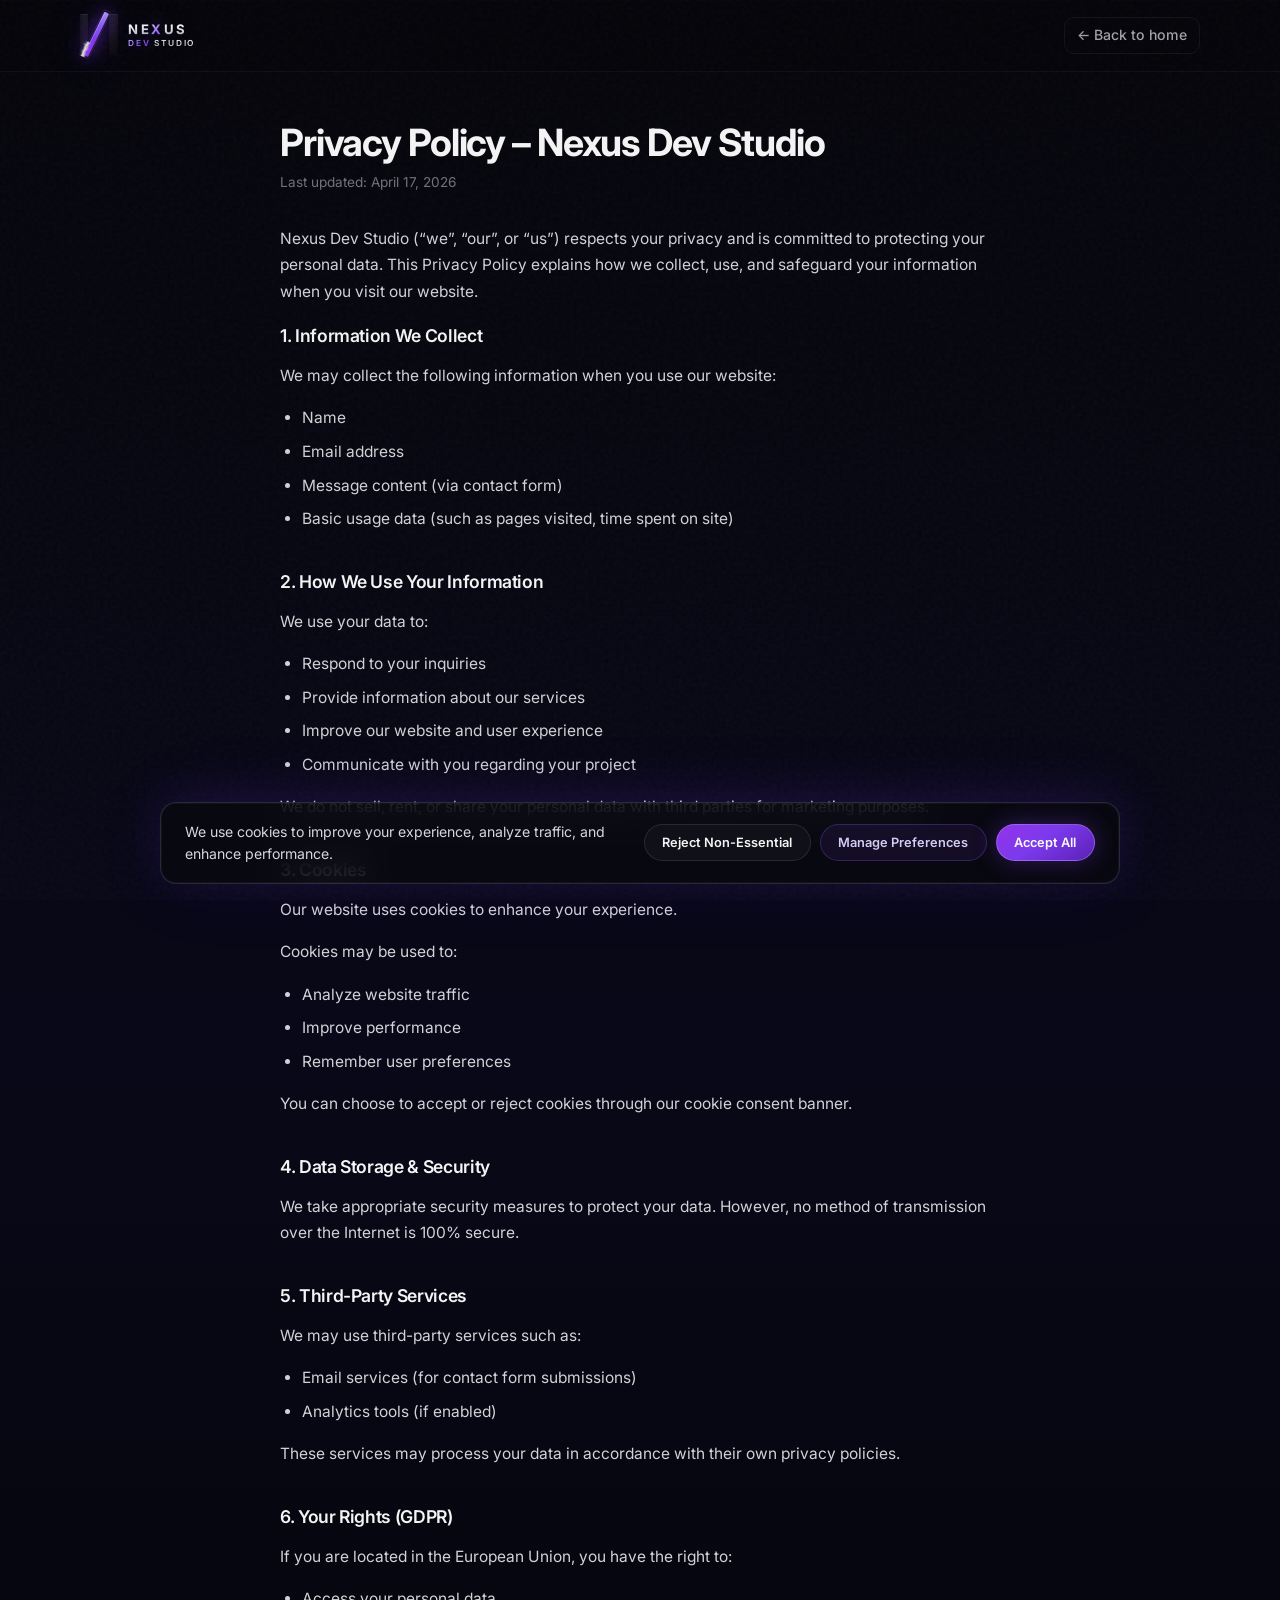
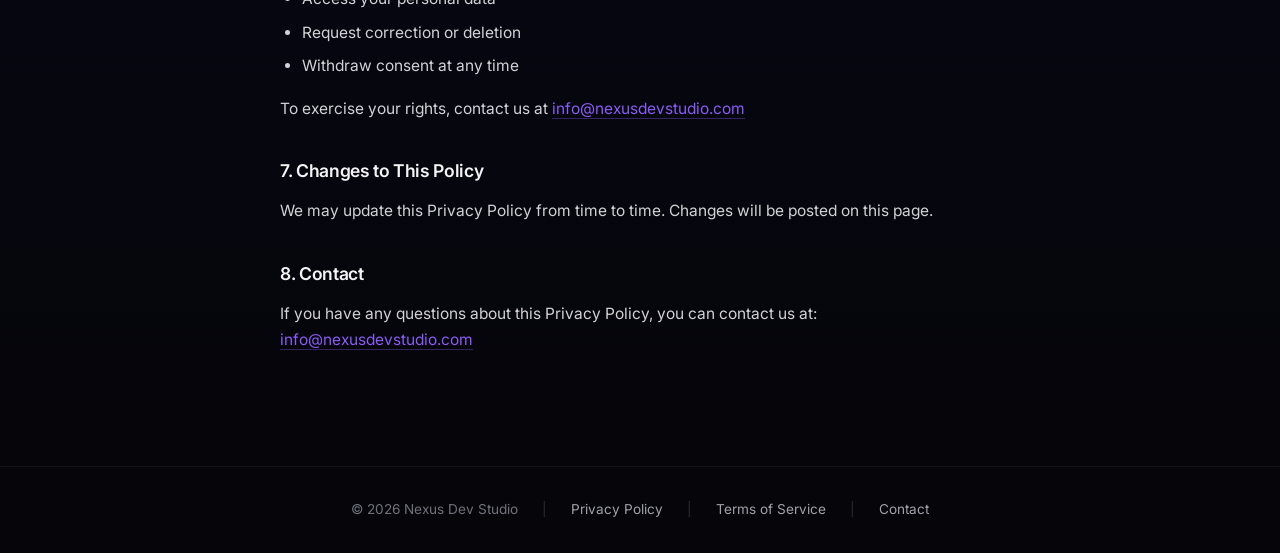
<file: privacy.html>
<!DOCTYPE html>
<html lang="en">
  <head>
    <meta charset="UTF-8" />
    <meta name="viewport" content="width=device-width, initial-scale=1.0" />
    <meta name="robots" content="index, follow" />
    <title>Privacy Policy – Nexus Dev Studio</title>
    <link rel="preconnect" href="https://fonts.googleapis.com" />
    <link rel="preconnect" href="https://fonts.gstatic.com" crossorigin />
    <link
      href="https://fonts.googleapis.com/css2?family=Inter:wght@400;500;600;700&display=swap"
      rel="stylesheet"
    />
    <link rel="stylesheet" href="css/styles.css" />
  </head>
  <body>
    <svg
      class="nexus-diag-filters"
      aria-hidden="true"
      focusable="false"
      width="0"
      height="0"
      style="position: absolute; overflow: hidden"
    >
      <defs>
        <filter id="nexus-diag-trailBloom" x="-130%" y="-130%" width="360%" height="360%">
          <feTurbulence
            id="nexus-diag-turb-a"
            type="fractalNoise"
            baseFrequency="0.055 0.038"
            numOctaves="2"
            seed="42"
            result="noiseA"
          />
          <feDisplacementMap
            in="SourceGraphic"
            in2="noiseA"
            scale="5.5"
            xChannelSelector="R"
            yChannelSelector="G"
            result="displacedA"
          />
          <feGaussianBlur in="displacedA" stdDeviation="1.45" result="trailBlur" />
          <feMerge>
            <feMergeNode in="trailBlur" />
            <feMergeNode in="displacedA" />
          </feMerge>
        </filter>
        <filter id="nexus-diag-headGlow" x="-100%" y="-100%" width="300%" height="300%">
          <feTurbulence
            id="nexus-diag-turb-b"
            type="fractalNoise"
            baseFrequency="0.07 0.048"
            numOctaves="2"
            seed="43"
            result="noiseB"
          />
          <feDisplacementMap
            in="SourceGraphic"
            in2="noiseB"
            scale="3.8"
            xChannelSelector="R"
            yChannelSelector="G"
            result="displacedB"
          />
          <feGaussianBlur in="displacedB" stdDeviation="0.42" result="hg" />
          <feMerge>
            <feMergeNode in="hg" />
            <feMergeNode in="displacedB" />
          </feMerge>
        </filter>
      </defs>
    </svg>
    <div
      class="load-overlay"
      id="load-overlay"
      role="status"
      aria-busy="true"
      aria-live="polite"
    >
      <div class="load-overlay__ambient" aria-hidden="true"></div>
      <div class="load-overlay__inner">
        <div class="load-logo-stack">
          <div class="load-logo-bloom" aria-hidden="true"></div>
          <div class="load-brand-mark brand-mark" aria-hidden="true">
            <span class="brand-icon-left"></span>
            <div class="brand-diag-wrap">
              <span class="brand-icon-diagonal"></span>
              <svg class="brand-diag-trace" viewBox="0 0 200 8" preserveAspectRatio="none" aria-hidden="true">
                <rect
                  class="brand-diag-trace-ring"
                  pathLength="100"
                  x="0.9"
                  y="0.9"
                  width="198.2"
                  height="6.2"
                  rx="1"
                  fill="none"
                  stroke="rgba(255, 255, 255, 0.2)"
                  stroke-width="0.9"
                  stroke-linecap="round"
                />
                <rect
                  class="brand-diag-trace-glow"
                  pathLength="100"
                  x="0.9"
                  y="0.9"
                  width="198.2"
                  height="6.2"
                  rx="1"
                  fill="none"
                  stroke="rgba(255, 255, 255, 0.58)"
                  stroke-width="2.35"
                  stroke-linecap="round"
                  filter="url(#nexus-diag-trailBloom)"
                />
                <rect
                  class="brand-diag-trace-core"
                  pathLength="100"
                  x="0.9"
                  y="0.9"
                  width="198.2"
                  height="6.2"
                  rx="1"
                  fill="none"
                  stroke="rgba(255, 255, 255, 0.98)"
                  stroke-width="1.05"
                  stroke-linecap="round"
                  filter="url(#nexus-diag-headGlow)"
                />
              </svg>
            </div>
            <span class="brand-icon-right"></span>
          </div>
        </div>
        <p class="load-tagline">Nexus Dev Studio</p>
      </div>
    </div>
    <div class="scroll-progress" aria-hidden="true">
      <div class="scroll-progress__fill" id="scroll-progress-fill"></div>
    </div>
    <div class="ambient-bg" aria-hidden="true">
      <div class="ambient-blob ambient-blob--1"></div>
      <div class="ambient-blob ambient-blob--2"></div>
      <div class="ambient-blob ambient-blob--3"></div>
    </div>
    <div class="noise" aria-hidden="true"></div>
    <header class="site-header legal-doc-header">
      <div class="container header-inner">
        <a href="index.html#home" class="brand brand--nav">
          <div class="brand-mark" aria-hidden="true">
            <span class="brand-icon-left"></span>
            <div class="brand-diag-wrap">
              <span class="brand-icon-diagonal"></span>
              <svg class="brand-diag-trace" viewBox="0 0 200 8" preserveAspectRatio="none" aria-hidden="true">
                <rect
                  class="brand-diag-trace-ring"
                  pathLength="100"
                  x="0.9"
                  y="0.9"
                  width="198.2"
                  height="6.2"
                  rx="1"
                  fill="none"
                  stroke="rgba(255, 255, 255, 0.2)"
                  stroke-width="0.9"
                  stroke-linecap="round"
                />
                <rect
                  class="brand-diag-trace-glow"
                  pathLength="100"
                  x="0.9"
                  y="0.9"
                  width="198.2"
                  height="6.2"
                  rx="1"
                  fill="none"
                  stroke="rgba(255, 255, 255, 0.58)"
                  stroke-width="2.35"
                  stroke-linecap="round"
                  filter="url(#nexus-diag-trailBloom)"
                />
                <rect
                  class="brand-diag-trace-core"
                  pathLength="100"
                  x="0.9"
                  y="0.9"
                  width="198.2"
                  height="6.2"
                  rx="1"
                  fill="none"
                  stroke="rgba(255, 255, 255, 0.98)"
                  stroke-width="1.05"
                  stroke-linecap="round"
                  filter="url(#nexus-diag-headGlow)"
                />
              </svg>
            </div>
            <span class="brand-icon-right"></span>
          </div>
          <span class="brand-text">
            <span class="brand-title">NE<span class="brand-accent">X</span>US</span>
            <span class="brand-subtitle">
              <span class="brand-accent">DEV</span>
              <span class="brand-subtitle-light">STUDIO</span>
            </span>
          </span>
          <span class="sr-only">Nexus Dev Studio — Home</span>
        </a>
        <a href="index.html" class="legal-back">← Back to home</a>
      </div>
    </header>

    <main class="legal-page-wrap" id="main">
      <article class="legal-page">
        <h1 class="legal-title">Privacy Policy – Nexus Dev Studio</h1>
        <p class="legal-updated">Last updated: April 17, 2026</p>
        <div class="legal-prose">
          <p>
            Nexus Dev Studio (“we”, “our”, or “us”) respects your privacy and is committed to protecting your
            personal data. This Privacy Policy explains how we collect, use, and safeguard your information when
            you visit our website.
          </p>

          <h2>1. Information We Collect</h2>
          <p>We may collect the following information when you use our website:</p>
          <ul>
            <li>Name</li>
            <li>Email address</li>
            <li>Message content (via contact form)</li>
            <li>Basic usage data (such as pages visited, time spent on site)</li>
          </ul>

          <h2>2. How We Use Your Information</h2>
          <p>We use your data to:</p>
          <ul>
            <li>Respond to your inquiries</li>
            <li>Provide information about our services</li>
            <li>Improve our website and user experience</li>
            <li>Communicate with you regarding your project</li>
          </ul>
          <p>We do not sell, rent, or share your personal data with third parties for marketing purposes.</p>

          <h2>3. Cookies</h2>
          <p>Our website uses cookies to enhance your experience.</p>
          <p>Cookies may be used to:</p>
          <ul>
            <li>Analyze website traffic</li>
            <li>Improve performance</li>
            <li>Remember user preferences</li>
          </ul>
          <p>You can choose to accept or reject cookies through our cookie consent banner.</p>

          <h2>4. Data Storage &amp; Security</h2>
          <p>
            We take appropriate security measures to protect your data. However, no method of transmission over
            the Internet is 100% secure.
          </p>

          <h2>5. Third-Party Services</h2>
          <p>We may use third-party services such as:</p>
          <ul>
            <li>Email services (for contact form submissions)</li>
            <li>Analytics tools (if enabled)</li>
          </ul>
          <p>These services may process your data in accordance with their own privacy policies.</p>

          <h2>6. Your Rights (GDPR)</h2>
          <p>If you are located in the European Union, you have the right to:</p>
          <ul>
            <li>Access your personal data</li>
            <li>Request correction or deletion</li>
            <li>Withdraw consent at any time</li>
          </ul>
          <p>
            To exercise your rights, contact us at
            <a href="mailto:info@nexusdevstudio.com">info@nexusdevstudio.com</a>
          </p>

          <h2>7. Changes to This Policy</h2>
          <p>We may update this Privacy Policy from time to time. Changes will be posted on this page.</p>

          <h2>8. Contact</h2>
          <p>
            If you have any questions about this Privacy Policy, you can contact us at:
            <a href="mailto:info@nexusdevstudio.com">info@nexusdevstudio.com</a>
          </p>
        </div>
      </article>
    </main>

    <footer class="legal-footer-mini" role="contentinfo">
      <div class="container legal-footer-inner">
        <span>© <span id="year"></span> Nexus Dev Studio</span>
        <span class="legal-footer-sep" aria-hidden="true">|</span>
        <a href="privacy.html">Privacy Policy</a>
        <span class="legal-footer-sep" aria-hidden="true">|</span>
        <a href="terms.html">Terms of Service</a>
        <span class="legal-footer-sep" aria-hidden="true">|</span>
        <a href="index.html#contact">Contact</a>
      </div>
    </footer>

    <div
      class="cookie-consent"
      id="cookie-consent"
      role="dialog"
      aria-describedby="cookie-text-main"
      data-aria-key="cookie_aria_banner"
      aria-hidden="true"
      hidden
    >
      <div class="cookie-consent-inner">
        <p class="cookie-consent-text" id="cookie-text-main">
          <span data-key="cookie_banner_text"
            >We use cookies to improve your experience, analyze traffic, and enhance performance.</span
          >
        </p>
        <div class="cookie-consent-actions">
          <button type="button" class="cookie-btn cookie-btn--secondary" id="cookie-reject" data-key="cookie_reject">
            Reject Non-Essential
          </button>
          <button type="button" class="cookie-btn cookie-btn--ghost" id="cookie-manage" data-key="cookie_manage">
            Manage Preferences
          </button>
          <button type="button" class="cookie-btn cookie-btn--primary" id="cookie-accept" data-key="cookie_accept">
            Accept All
          </button>
        </div>
      </div>
    </div>

    <div
      class="cookie-modal"
      id="cookie-modal"
      role="dialog"
      aria-modal="true"
      aria-labelledby="cookie-modal-title"
      data-aria-key="cookie_aria_modal"
      aria-hidden="true"
      hidden
    >
      <button type="button" class="cookie-modal-backdrop" id="cookie-modal-backdrop" data-aria-key="cookie_close_aria"></button>
      <div class="cookie-modal-panel card" role="document">
        <h2 class="cookie-modal-title" id="cookie-modal-title" data-key="cookie_modal_title">Cookie preferences</h2>
        <p class="cookie-modal-intro" data-key="cookie_modal_intro">
          Choose which optional cookie categories you allow. Necessary cookies are always active.
        </p>
        <ul class="cookie-categories">
          <li class="cookie-cat">
            <div class="cookie-cat-head">
              <span class="cookie-cat-name" data-key="cookie_cat_necessary">Necessary</span>
              <span class="cookie-cat-badge" data-key="cookie_always_on">Always on</span>
            </div>
            <p class="cookie-cat-desc" data-key="cookie_cat_necessary_desc">
              Required for the site to function and cannot be disabled.
            </p>
          </li>
          <li class="cookie-cat">
            <label class="cookie-toggle" for="cookie-analytics">
              <input type="checkbox" class="cookie-native" id="cookie-analytics" />
              <span class="cookie-toggle-row">
                <span class="cookie-cat-name" data-key="cookie_cat_analytics">Analytics</span>
                <span class="cookie-switch" aria-hidden="true"><span class="cookie-switch-knob"></span></span>
              </span>
            </label>
            <p class="cookie-cat-desc" data-key="cookie_cat_analytics_desc">
              Help us understand how visitors use the site.
            </p>
          </li>
          <li class="cookie-cat">
            <label class="cookie-toggle" for="cookie-marketing">
              <input type="checkbox" class="cookie-native" id="cookie-marketing" />
              <span class="cookie-toggle-row">
                <span class="cookie-cat-name" data-key="cookie_cat_marketing">Marketing</span>
                <span class="cookie-switch" aria-hidden="true"><span class="cookie-switch-knob"></span></span>
              </span>
            </label>
            <p class="cookie-cat-desc" data-key="cookie_cat_marketing_desc">
              Used for relevant messaging and measuring campaigns where applicable.
            </p>
          </li>
        </ul>
        <div class="cookie-modal-footer">
          <button type="button" class="cookie-btn cookie-btn--ghost" id="cookie-modal-cancel" data-key="cookie_close">
            Close
          </button>
          <button type="button" class="cookie-btn cookie-btn--primary" id="cookie-save" data-key="cookie_save">
            Save preferences
          </button>
        </div>
      </div>
    </div>

    <script src="js/script.js" defer></script>
  </body>
</html>
</file>
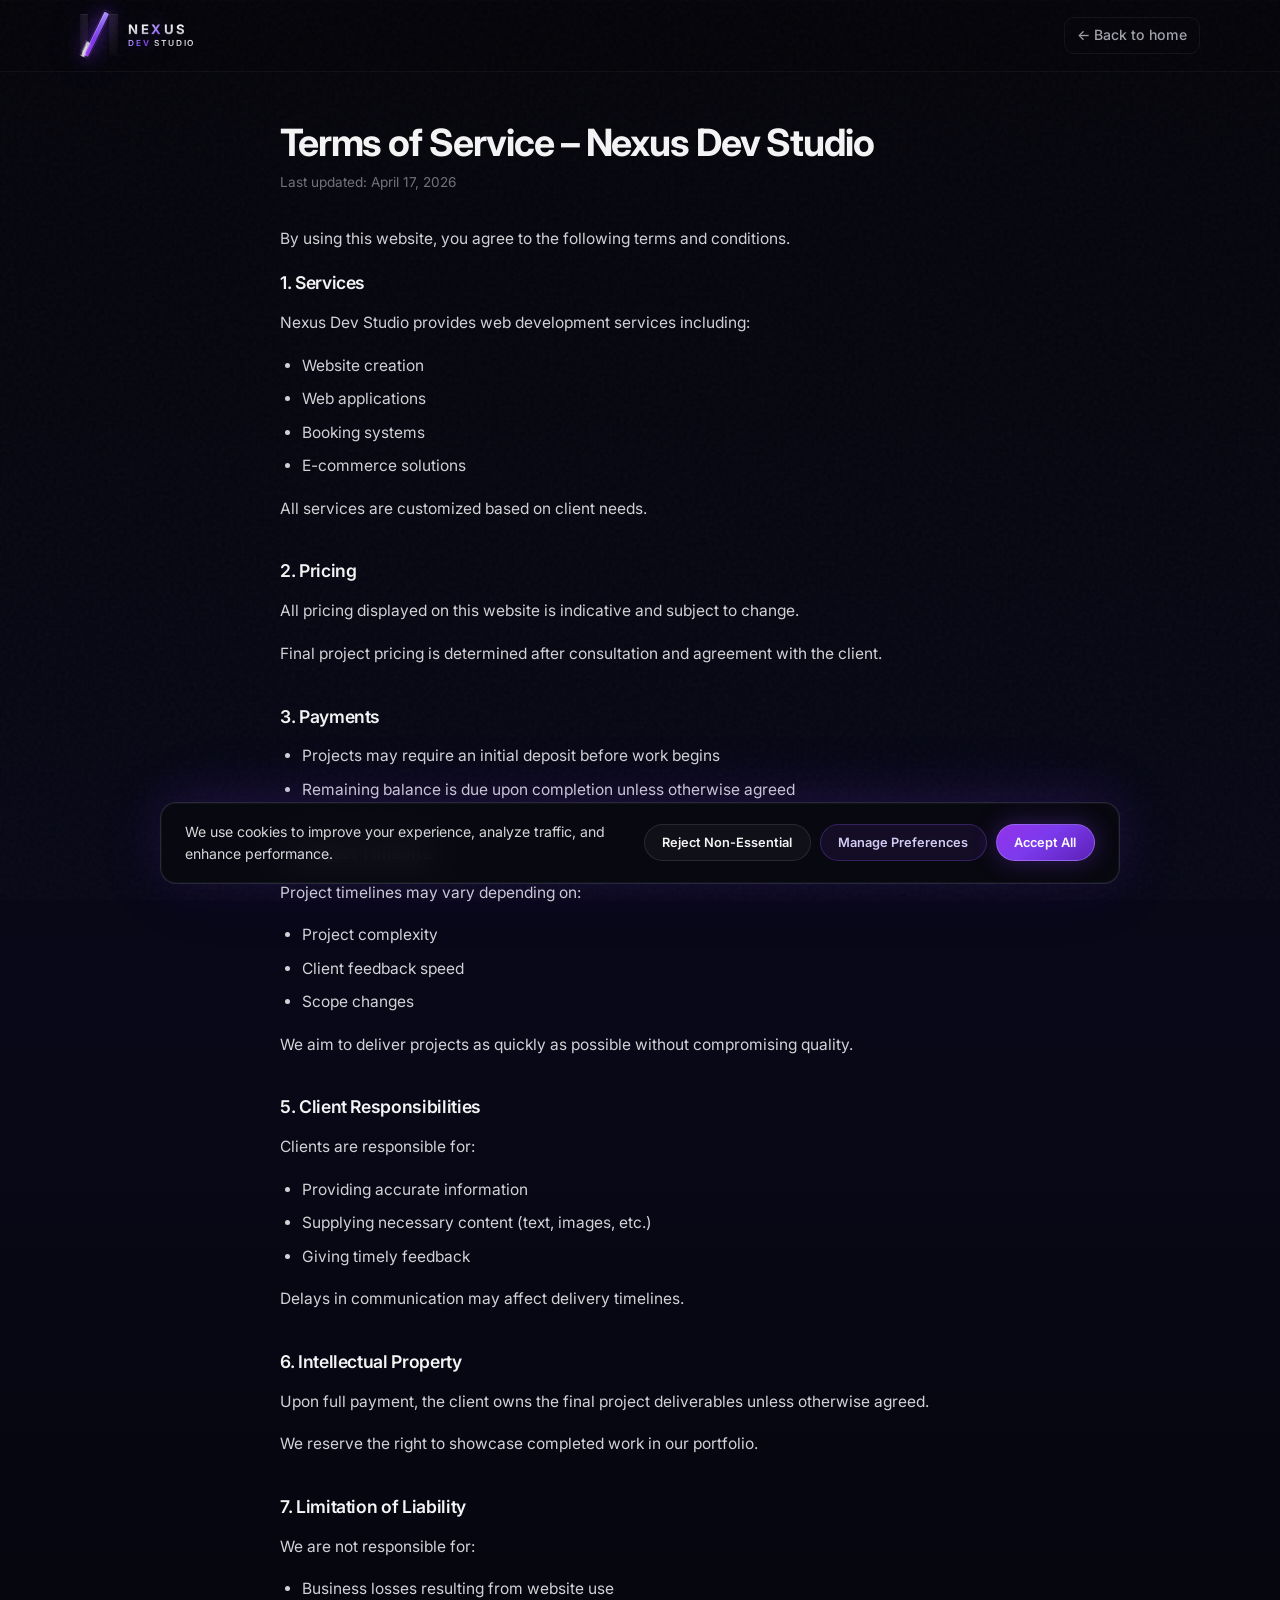
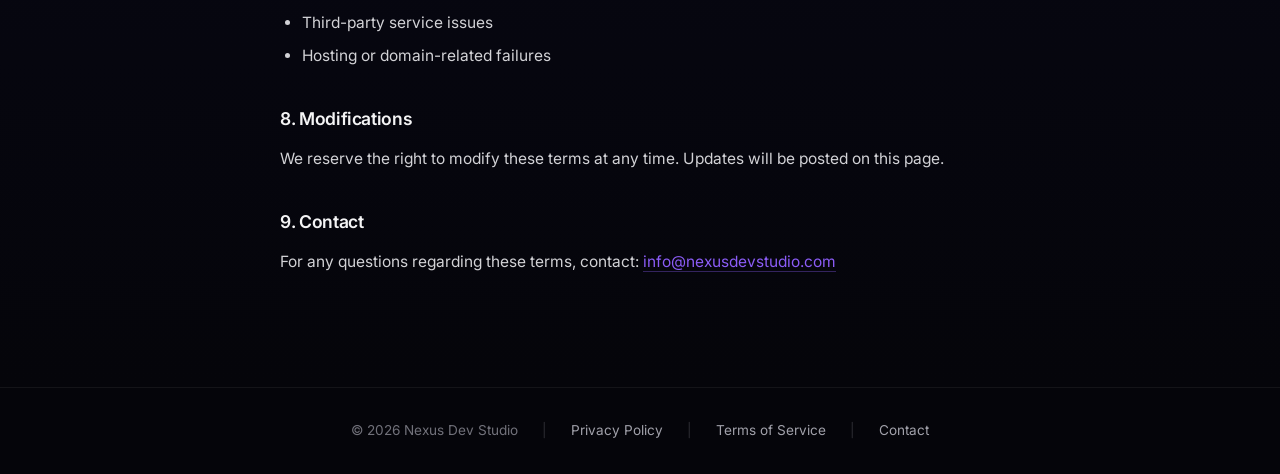
<file: terms.html>
<!DOCTYPE html>
<html lang="en">
  <head>
    <meta charset="UTF-8" />
    <meta name="viewport" content="width=device-width, initial-scale=1.0" />
    <meta name="robots" content="index, follow" />
    <title>Terms of Service – Nexus Dev Studio</title>
    <link rel="preconnect" href="https://fonts.googleapis.com" />
    <link rel="preconnect" href="https://fonts.gstatic.com" crossorigin />
    <link
      href="https://fonts.googleapis.com/css2?family=Inter:wght@400;500;600;700&display=swap"
      rel="stylesheet"
    />
    <link rel="stylesheet" href="css/styles.css" />
  </head>
  <body>
    <svg
      class="nexus-diag-filters"
      aria-hidden="true"
      focusable="false"
      width="0"
      height="0"
      style="position: absolute; overflow: hidden"
    >
      <defs>
        <filter id="nexus-diag-trailBloom" x="-130%" y="-130%" width="360%" height="360%">
          <feTurbulence
            id="nexus-diag-turb-a"
            type="fractalNoise"
            baseFrequency="0.055 0.038"
            numOctaves="2"
            seed="42"
            result="noiseA"
          />
          <feDisplacementMap
            in="SourceGraphic"
            in2="noiseA"
            scale="5.5"
            xChannelSelector="R"
            yChannelSelector="G"
            result="displacedA"
          />
          <feGaussianBlur in="displacedA" stdDeviation="1.45" result="trailBlur" />
          <feMerge>
            <feMergeNode in="trailBlur" />
            <feMergeNode in="displacedA" />
          </feMerge>
        </filter>
        <filter id="nexus-diag-headGlow" x="-100%" y="-100%" width="300%" height="300%">
          <feTurbulence
            id="nexus-diag-turb-b"
            type="fractalNoise"
            baseFrequency="0.07 0.048"
            numOctaves="2"
            seed="43"
            result="noiseB"
          />
          <feDisplacementMap
            in="SourceGraphic"
            in2="noiseB"
            scale="3.8"
            xChannelSelector="R"
            yChannelSelector="G"
            result="displacedB"
          />
          <feGaussianBlur in="displacedB" stdDeviation="0.42" result="hg" />
          <feMerge>
            <feMergeNode in="hg" />
            <feMergeNode in="displacedB" />
          </feMerge>
        </filter>
      </defs>
    </svg>
    <div
      class="load-overlay"
      id="load-overlay"
      role="status"
      aria-busy="true"
      aria-live="polite"
    >
      <div class="load-overlay__ambient" aria-hidden="true"></div>
      <div class="load-overlay__inner">
        <div class="load-logo-stack">
          <div class="load-logo-bloom" aria-hidden="true"></div>
          <div class="load-brand-mark brand-mark" aria-hidden="true">
            <span class="brand-icon-left"></span>
            <div class="brand-diag-wrap">
              <span class="brand-icon-diagonal"></span>
              <svg class="brand-diag-trace" viewBox="0 0 200 8" preserveAspectRatio="none" aria-hidden="true">
                <rect
                  class="brand-diag-trace-ring"
                  pathLength="100"
                  x="0.9"
                  y="0.9"
                  width="198.2"
                  height="6.2"
                  rx="1"
                  fill="none"
                  stroke="rgba(255, 255, 255, 0.2)"
                  stroke-width="0.9"
                  stroke-linecap="round"
                />
                <rect
                  class="brand-diag-trace-glow"
                  pathLength="100"
                  x="0.9"
                  y="0.9"
                  width="198.2"
                  height="6.2"
                  rx="1"
                  fill="none"
                  stroke="rgba(255, 255, 255, 0.58)"
                  stroke-width="2.35"
                  stroke-linecap="round"
                  filter="url(#nexus-diag-trailBloom)"
                />
                <rect
                  class="brand-diag-trace-core"
                  pathLength="100"
                  x="0.9"
                  y="0.9"
                  width="198.2"
                  height="6.2"
                  rx="1"
                  fill="none"
                  stroke="rgba(255, 255, 255, 0.98)"
                  stroke-width="1.05"
                  stroke-linecap="round"
                  filter="url(#nexus-diag-headGlow)"
                />
              </svg>
            </div>
            <span class="brand-icon-right"></span>
          </div>
        </div>
        <p class="load-tagline">Nexus Dev Studio</p>
      </div>
    </div>
    <div class="scroll-progress" aria-hidden="true">
      <div class="scroll-progress__fill" id="scroll-progress-fill"></div>
    </div>
    <div class="ambient-bg" aria-hidden="true">
      <div class="ambient-blob ambient-blob--1"></div>
      <div class="ambient-blob ambient-blob--2"></div>
      <div class="ambient-blob ambient-blob--3"></div>
    </div>
    <div class="noise" aria-hidden="true"></div>
    <header class="site-header legal-doc-header">
      <div class="container header-inner">
        <a href="index.html#home" class="brand brand--nav">
          <div class="brand-mark" aria-hidden="true">
            <span class="brand-icon-left"></span>
            <div class="brand-diag-wrap">
              <span class="brand-icon-diagonal"></span>
              <svg class="brand-diag-trace" viewBox="0 0 200 8" preserveAspectRatio="none" aria-hidden="true">
                <rect
                  class="brand-diag-trace-ring"
                  pathLength="100"
                  x="0.9"
                  y="0.9"
                  width="198.2"
                  height="6.2"
                  rx="1"
                  fill="none"
                  stroke="rgba(255, 255, 255, 0.2)"
                  stroke-width="0.9"
                  stroke-linecap="round"
                />
                <rect
                  class="brand-diag-trace-glow"
                  pathLength="100"
                  x="0.9"
                  y="0.9"
                  width="198.2"
                  height="6.2"
                  rx="1"
                  fill="none"
                  stroke="rgba(255, 255, 255, 0.58)"
                  stroke-width="2.35"
                  stroke-linecap="round"
                  filter="url(#nexus-diag-trailBloom)"
                />
                <rect
                  class="brand-diag-trace-core"
                  pathLength="100"
                  x="0.9"
                  y="0.9"
                  width="198.2"
                  height="6.2"
                  rx="1"
                  fill="none"
                  stroke="rgba(255, 255, 255, 0.98)"
                  stroke-width="1.05"
                  stroke-linecap="round"
                  filter="url(#nexus-diag-headGlow)"
                />
              </svg>
            </div>
            <span class="brand-icon-right"></span>
          </div>
          <span class="brand-text">
            <span class="brand-title">NE<span class="brand-accent">X</span>US</span>
            <span class="brand-subtitle">
              <span class="brand-accent">DEV</span>
              <span class="brand-subtitle-light">STUDIO</span>
            </span>
          </span>
          <span class="sr-only">Nexus Dev Studio — Home</span>
        </a>
        <a href="index.html" class="legal-back">← Back to home</a>
      </div>
    </header>

    <main class="legal-page-wrap" id="main">
      <article class="legal-page">
        <h1 class="legal-title">Terms of Service – Nexus Dev Studio</h1>
        <p class="legal-updated">Last updated: April 17, 2026</p>
        <div class="legal-prose">
          <p>By using this website, you agree to the following terms and conditions.</p>

          <h2>1. Services</h2>
          <p>Nexus Dev Studio provides web development services including:</p>
          <ul>
            <li>Website creation</li>
            <li>Web applications</li>
            <li>Booking systems</li>
            <li>E-commerce solutions</li>
          </ul>
          <p>All services are customized based on client needs.</p>

          <h2>2. Pricing</h2>
          <p>All pricing displayed on this website is indicative and subject to change.</p>
          <p>Final project pricing is determined after consultation and agreement with the client.</p>

          <h2>3. Payments</h2>
          <ul>
            <li>Projects may require an initial deposit before work begins</li>
            <li>Remaining balance is due upon completion unless otherwise agreed</li>
          </ul>

          <h2>4. Project Timeline</h2>
          <p>Project timelines may vary depending on:</p>
          <ul>
            <li>Project complexity</li>
            <li>Client feedback speed</li>
            <li>Scope changes</li>
          </ul>
          <p>We aim to deliver projects as quickly as possible without compromising quality.</p>

          <h2>5. Client Responsibilities</h2>
          <p>Clients are responsible for:</p>
          <ul>
            <li>Providing accurate information</li>
            <li>Supplying necessary content (text, images, etc.)</li>
            <li>Giving timely feedback</li>
          </ul>
          <p>Delays in communication may affect delivery timelines.</p>

          <h2>6. Intellectual Property</h2>
          <p>
            Upon full payment, the client owns the final project deliverables unless otherwise agreed.
          </p>
          <p>We reserve the right to showcase completed work in our portfolio.</p>

          <h2>7. Limitation of Liability</h2>
          <p>We are not responsible for:</p>
          <ul>
            <li>Business losses resulting from website use</li>
            <li>Third-party service issues</li>
            <li>Hosting or domain-related failures</li>
          </ul>

          <h2>8. Modifications</h2>
          <p>We reserve the right to modify these terms at any time. Updates will be posted on this page.</p>

          <h2>9. Contact</h2>
          <p>
            For any questions regarding these terms, contact:
            <a href="mailto:info@nexusdevstudio.com">info@nexusdevstudio.com</a>
          </p>
        </div>
      </article>
    </main>

    <footer class="legal-footer-mini" role="contentinfo">
      <div class="container legal-footer-inner">
        <span>© <span id="year"></span> Nexus Dev Studio</span>
        <span class="legal-footer-sep" aria-hidden="true">|</span>
        <a href="privacy.html">Privacy Policy</a>
        <span class="legal-footer-sep" aria-hidden="true">|</span>
        <a href="terms.html">Terms of Service</a>
        <span class="legal-footer-sep" aria-hidden="true">|</span>
        <a href="index.html#contact">Contact</a>
      </div>
    </footer>

    <div
      class="cookie-consent"
      id="cookie-consent"
      role="dialog"
      aria-describedby="cookie-text-main"
      data-aria-key="cookie_aria_banner"
      aria-hidden="true"
      hidden
    >
      <div class="cookie-consent-inner">
        <p class="cookie-consent-text" id="cookie-text-main">
          <span data-key="cookie_banner_text"
            >We use cookies to improve your experience, analyze traffic, and enhance performance.</span
          >
        </p>
        <div class="cookie-consent-actions">
          <button type="button" class="cookie-btn cookie-btn--secondary" id="cookie-reject" data-key="cookie_reject">
            Reject Non-Essential
          </button>
          <button type="button" class="cookie-btn cookie-btn--ghost" id="cookie-manage" data-key="cookie_manage">
            Manage Preferences
          </button>
          <button type="button" class="cookie-btn cookie-btn--primary" id="cookie-accept" data-key="cookie_accept">
            Accept All
          </button>
        </div>
      </div>
    </div>

    <div
      class="cookie-modal"
      id="cookie-modal"
      role="dialog"
      aria-modal="true"
      aria-labelledby="cookie-modal-title"
      data-aria-key="cookie_aria_modal"
      aria-hidden="true"
      hidden
    >
      <button type="button" class="cookie-modal-backdrop" id="cookie-modal-backdrop" data-aria-key="cookie_close_aria"></button>
      <div class="cookie-modal-panel card" role="document">
        <h2 class="cookie-modal-title" id="cookie-modal-title" data-key="cookie_modal_title">Cookie preferences</h2>
        <p class="cookie-modal-intro" data-key="cookie_modal_intro">
          Choose which optional cookie categories you allow. Necessary cookies are always active.
        </p>
        <ul class="cookie-categories">
          <li class="cookie-cat">
            <div class="cookie-cat-head">
              <span class="cookie-cat-name" data-key="cookie_cat_necessary">Necessary</span>
              <span class="cookie-cat-badge" data-key="cookie_always_on">Always on</span>
            </div>
            <p class="cookie-cat-desc" data-key="cookie_cat_necessary_desc">
              Required for the site to function and cannot be disabled.
            </p>
          </li>
          <li class="cookie-cat">
            <label class="cookie-toggle" for="cookie-analytics">
              <input type="checkbox" class="cookie-native" id="cookie-analytics" />
              <span class="cookie-toggle-row">
                <span class="cookie-cat-name" data-key="cookie_cat_analytics">Analytics</span>
                <span class="cookie-switch" aria-hidden="true"><span class="cookie-switch-knob"></span></span>
              </span>
            </label>
            <p class="cookie-cat-desc" data-key="cookie_cat_analytics_desc">
              Help us understand how visitors use the site.
            </p>
          </li>
          <li class="cookie-cat">
            <label class="cookie-toggle" for="cookie-marketing">
              <input type="checkbox" class="cookie-native" id="cookie-marketing" />
              <span class="cookie-toggle-row">
                <span class="cookie-cat-name" data-key="cookie_cat_marketing">Marketing</span>
                <span class="cookie-switch" aria-hidden="true"><span class="cookie-switch-knob"></span></span>
              </span>
            </label>
            <p class="cookie-cat-desc" data-key="cookie_cat_marketing_desc">
              Used for relevant messaging and measuring campaigns where applicable.
            </p>
          </li>
        </ul>
        <div class="cookie-modal-footer">
          <button type="button" class="cookie-btn cookie-btn--ghost" id="cookie-modal-cancel" data-key="cookie_close">
            Close
          </button>
          <button type="button" class="cookie-btn cookie-btn--primary" id="cookie-save" data-key="cookie_save">
            Save preferences
          </button>
        </div>
      </div>
    </div>

    <script src="js/script.js" defer></script>
  </body>
</html>
</file>
<file: css/styles.css>
/* Nexus Dev Studio — premium dark theme */

:root {
  --bg: #05050a;
  --bg-elevated: #12121a;
  --bg-card: rgba(18, 18, 26, 0.72);
  --border: rgba(255, 255, 255, 0.06);
  --border-strong: rgba(139, 92, 246, 0.25);
  --text: #f4f4f5;
  --text-muted: #a1a1aa;
  --text-dim: #71717a;
  --accent: #7c3aed;
  --accent-bright: #8b5cf6;
  --accent-glow: rgba(124, 58, 237, 0.45);
  --accent-soft: rgba(124, 58, 237, 0.12);
  --white-metal: linear-gradient(180deg, #ffffff 0%, #e4e4e7 45%, #a1a1aa 100%);
  --font: "Inter", system-ui, -apple-system, sans-serif;
  --radius: 14px;
  --radius-sm: 10px;
  --header-h: 72px;
  --ease-out: cubic-bezier(0.22, 1, 0.36, 1);
  --shadow-glow: 0 0 40px rgba(124, 58, 237, 0.25);

  /* Unified card system (Services, Audience, Benefits, Urgency, Promise, FAQ) */
  --card-radius: calc(var(--radius) + 2px);
  --card-pad-y: 1rem;
  --card-pad-x: 1.05rem;
  --card-pad-tight-y: 0.85rem;
  --card-pad-tight-x: 0.9rem;
  --card-border-idle: rgba(255, 255, 255, 0.07);
  --card-border-hover: rgba(196, 181, 254, 0.42);
  --card-bg: rgba(18, 18, 26, 0.78);
  --card-bg-hover: rgba(22, 22, 32, 0.88);
  --card-inset: 0 0 0 1px rgba(255, 255, 255, 0.045) inset;
  --card-shadow-hover:
    0 0 0 1px rgba(167, 139, 250, 0.45), 0 0 0 2px rgba(124, 58, 237, 0.12),
    0 8px 20px rgba(0, 0, 0, 0.22), 0 22px 52px rgba(0, 0, 0, 0.34),
    0 0 44px rgba(124, 58, 237, 0.24), 0 0 80px rgba(124, 58, 237, 0.16),
    0 0 100px rgba(147, 51, 234, 0.08);
  --card-lift: translateY(-6px);
  --card-lift-sm: translateY(-4px);
  --card-transition: transform 0.38s var(--ease-out), border-color 0.38s ease, box-shadow 0.4s var(--ease-out),
    filter 0.38s ease;
  --icon-wrap: 52px;
  --icon-svg: 26px;
  --icon-border: rgba(139, 92, 246, 0.22);
  --icon-glow: 0 0 24px rgba(124, 58, 237, 0.18);
  --icon-glow-hover: 0 0 32px rgba(124, 58, 237, 0.32), 0 0 48px rgba(139, 92, 246, 0.12);
}

*,
*::before,
*::after {
  box-sizing: border-box;
}

html {
  /* Programmatic nav scrolling is handled in js/script.js; avoid CSS smooth fighting rAF */
  scroll-behavior: auto;
  caret-color: transparent;
}

input,
textarea,
select,
[contenteditable="true"] {
  caret-color: transparent;
}

body {
  margin: 0;
  font-family: var(--font);
  font-size: 1rem;
  line-height: 1.6;
  color: var(--text);
  background: var(--bg);
  -webkit-font-smoothing: antialiased;
}

/* Fixed top scroll progress */
.scroll-progress {
  position: fixed;
  top: 0;
  left: 0;
  right: 0;
  height: 2px;
  z-index: 10050;
  pointer-events: none;
  overflow: hidden;
}

.scroll-progress__fill {
  height: 100%;
  width: 0%;
  border-radius: 0 1px 1px 0;
  background: linear-gradient(
    90deg,
    #5b21b6 0%,
    #7c3aed 38%,
    #8b5cf6 72%,
    #c4b5fd 100%
  );
  box-shadow: 0 0 14px rgba(124, 58, 237, 0.5);
  transition: width 0.2s cubic-bezier(0.22, 1, 0.36, 1);
  will-change: width;
}

@media (prefers-reduced-motion: reduce) {
  .scroll-progress__fill {
    transition-duration: 0.05s;
  }
}

/* Subtle global ambient: soft purple gradient blobs, slow drift, low opacity */
.ambient-bg {
  position: fixed;
  inset: 0;
  z-index: 0;
  overflow: hidden;
  pointer-events: none;
}

.ambient-blob {
  position: absolute;
  pointer-events: none;
  will-change: transform;
  opacity: 0.14;
  filter: blur(78px);
}

.ambient-blob--1 {
  width: min(520px, 82vw);
  height: min(400px, 38vh);
  top: -14%;
  left: -16%;
  border-radius: 58% 42% 48% 52% / 52% 48% 55% 45%;
  background: radial-gradient(
    ellipse 85% 72% at 38% 42%,
    rgba(139, 92, 246, 0.5) 0%,
    rgba(124, 58, 237, 0.18) 48%,
    transparent 70%
  );
  animation: ambient-drift-1 58s ease-in-out infinite alternate;
}

.ambient-blob--2 {
  width: min(460px, 72vw);
  height: min(360px, 34vh);
  bottom: -10%;
  right: -12%;
  border-radius: 45% 55% 52% 48% / 44% 56% 44% 56%;
  background: radial-gradient(
    ellipse 78% 68% at 58% 48%,
    rgba(147, 51, 234, 0.38) 0%,
    rgba(91, 33, 182, 0.14) 52%,
    transparent 72%
  );
  animation: ambient-drift-2 72s ease-in-out infinite alternate;
}

.ambient-blob--3 {
  width: min(380px, 55vw);
  height: min(320px, 28vh);
  top: 42%;
  right: 4%;
  border-radius: 52% 48% 50% 50% / 48% 52% 51% 49%;
  opacity: 0.1;
  background: radial-gradient(
    circle at 45% 50%,
    rgba(196, 181, 254, 0.22) 0%,
    rgba(124, 58, 237, 0.1) 58%,
    transparent 76%
  );
  animation: ambient-drift-3 64s ease-in-out infinite alternate;
}

@keyframes ambient-drift-1 {
  0% {
    transform: translate3d(0, 0, 0) scale(1);
  }
  100% {
    transform: translate3d(5%, 5%, 0) scale(1.05);
  }
}

@keyframes ambient-drift-2 {
  0% {
    transform: translate3d(0, 0, 0) scale(1);
  }
  100% {
    transform: translate3d(-4%, -5%, 0) scale(1.06);
  }
}

@keyframes ambient-drift-3 {
  0% {
    transform: translate3d(0, 0, 0);
  }
  100% {
    transform: translate3d(-4%, 4%, 0);
  }
}

body > main,
body > footer {
  position: relative;
  z-index: 1;
}

@media (prefers-reduced-motion: reduce) {
  .ambient-blob {
    animation: none !important;
  }
}

.noise {
  pointer-events: none;
  position: fixed;
  inset: 0;
  z-index: 9999;
  opacity: 0.035;
  background-image: url("data:image/svg+xml,%3Csvg viewBox='0 0 256 256' xmlns='http://www.w3.org/2000/svg'%3E%3Cfilter id='n'%3E%3CfeTurbulence type='fractalNoise' baseFrequency='0.9' numOctaves='4' stitchTiles='stitch'/%3E%3C/filter%3E%3Crect width='100%25' height='100%25' filter='url(%23n)'/%3E%3C/svg%3E");
}

/* Fine-pointer only: soft purple glow follows cursor (see initCursorGlow in script.js) */
.cursor-glow {
  position: fixed;
  left: 0;
  top: 0;
  z-index: 9998;
  width: 176px;
  height: 176px;
  margin: 0;
  padding: 0;
  pointer-events: none;
  border: none;
  border-radius: 50%;
  opacity: 0;
  visibility: hidden;
  will-change: transform, opacity;
  transition: opacity 0.4s ease;
  background: radial-gradient(
    circle at 50% 50%,
    rgba(196, 181, 254, 0.16) 0%,
    rgba(124, 58, 237, 0.07) 38%,
    rgba(88, 28, 135, 0.02) 55%,
    transparent 68%
  );
  filter: blur(22px);
  mix-blend-mode: soft-light;
}

.cursor-glow.cursor-glow--active {
  opacity: 0.42;
  visibility: visible;
}

@media (prefers-reduced-motion: reduce) {
  .cursor-glow {
    display: none !important;
  }
}

.sr-only {
  position: absolute;
  width: 1px;
  height: 1px;
  padding: 0;
  margin: -1px;
  overflow: hidden;
  clip: rect(0, 0, 0, 0);
  border: 0;
}

.container {
  width: min(1120px, 100% - 2rem);
  margin-inline: auto;
}

/* Header — fixed top bar + scroll state */
.site-header {
  position: fixed;
  top: 0;
  left: 0;
  right: 0;
  width: 100%;
  z-index: 100;
  height: var(--header-h);
  display: flex;
  align-items: center;
  background: rgba(5, 5, 10, 0.68);
  backdrop-filter: blur(14px) saturate(1.15);
  -webkit-backdrop-filter: blur(14px) saturate(1.15);
  border-bottom: 1px solid rgba(255, 255, 255, 0.045);
  box-shadow: none;
  transition:
    background 0.4s var(--ease-out),
    backdrop-filter 0.4s var(--ease-out),
    -webkit-backdrop-filter 0.4s var(--ease-out),
    border-color 0.4s var(--ease-out),
    box-shadow 0.4s var(--ease-out);
}

.site-header.is-scrolled {
  background: rgba(2, 2, 5, 0.94);
  backdrop-filter: blur(22px) saturate(1.05);
  -webkit-backdrop-filter: blur(22px) saturate(1.05);
  border-bottom-color: rgba(255, 255, 255, 0.075);
  box-shadow:
    0 1px 0 rgba(255, 255, 255, 0.04) inset,
    0 10px 36px -8px rgba(0, 0, 0, 0.45);
}

.header-inner {
  display: flex;
  align-items: center;
  justify-content: space-between;
  gap: 0.75rem;
  width: min(1120px, 100% - 2rem);
  margin-inline: auto;
}

.header-end {
  display: flex;
  align-items: center;
  gap: clamp(0.65rem, 2vw, 1.1rem);
  flex-shrink: 0;
}

/* Language switch — EN / GR pill */
.lang-switch {
  display: inline-flex;
  align-items: center;
  padding: 3px;
  border-radius: 999px;
  border: 1px solid rgba(124, 58, 237, 0.28);
  background: rgba(8, 8, 14, 0.85);
  box-shadow:
    0 0 0 1px rgba(255, 255, 255, 0.04) inset,
    0 4px 18px rgba(0, 0, 0, 0.35);
}

.lang-switch-btn {
  position: relative;
  z-index: 1;
  margin: 0;
  padding: 0.35rem 0.65rem;
  min-width: 2.4rem;
  border: none;
  border-radius: 999px;
  background: transparent;
  color: rgba(161, 161, 170, 0.95);
  font-family: var(--font);
  font-size: 0.7rem;
  font-weight: 600;
  letter-spacing: 0.12em;
  line-height: 1;
  cursor: pointer;
  transition:
    color 0.28s var(--ease-out),
    background 0.28s var(--ease-out),
    box-shadow 0.32s var(--ease-out),
    transform 0.22s var(--ease-out);
}

.lang-switch-btn:hover {
  color: var(--text);
}

.lang-switch-btn.is-active {
  color: #f4f4f5;
  background: linear-gradient(145deg, rgba(124, 58, 237, 0.55) 0%, rgba(88, 28, 135, 0.45) 100%);
  box-shadow:
    0 0 0 1px rgba(196, 181, 254, 0.25),
    0 0 24px rgba(124, 58, 237, 0.35);
}

.lang-switch-btn:focus-visible {
  outline: 2px solid rgba(139, 92, 246, 0.75);
  outline-offset: 2px;
}

/* i18n: subtle text fade on switch */
[data-key] {
  transition: opacity 0.22s ease, color 0.22s ease;
}

body.is-lang-switching [data-key] {
  opacity: 0.65;
}

@media (prefers-reduced-motion: reduce) {
  [data-key] {
    transition: none;
  }

  body.is-lang-switching [data-key] {
    opacity: 1;
  }
}

/* Brand — CSS-only N mark + typography */
.brand {
  display: flex;
  align-items: center;
  gap: 0.65rem;
  text-decoration: none;
  color: inherit;
  flex-shrink: 0;
  transition: filter 0.28s var(--ease-out), opacity 0.28s var(--ease-out);
}

.brand:hover {
  filter: brightness(1.06);
}

.brand-mark {
  --side-pct: 22%;
  --diag-len: 127.9%;
  --diag-angle: -63.95deg;
  --diag-thickness: 5px;
  position: relative;
  width: var(--bm-w);
  height: auto;
  flex-shrink: 0;
  overflow: visible;
  aspect-ratio: 20 / 23;
}

.brand--nav .brand-mark {
  --bm-w: 2.35rem;
}

.brand--hero .brand-mark {
  --bm-w: min(5.75rem, 22vw);
  --diag-thickness: clamp(7px, 1.1vw, 11px);
}

.brand--footer .brand-mark {
  --bm-w: 2rem;
  --diag-thickness: 4px;
}

.brand-icon-left,
.brand-icon-right {
  position: absolute;
  top: 0;
  bottom: 0;
  width: var(--side-pct);
  border-radius: 1px;
  background: linear-gradient(
    180deg,
    #1a1a1f 0%,
    #141418 35%,
    #111111 55%,
    #0c0c0f 100%
  );
  box-shadow:
    inset 0 1px 0 rgba(255, 255, 255, 0.06),
    inset 0 -2px 4px rgba(0, 0, 0, 0.45);
  z-index: 1;
}

.brand-icon-left {
  left: 0;
  box-shadow:
    inset 0 1px 0 rgba(255, 255, 255, 0.07),
    inset 0 -2px 4px rgba(0, 0, 0, 0.5),
    4px 0 14px rgba(0, 0, 0, 0.65),
    2px 0 0 rgba(0, 0, 0, 0.35);
}

.brand-icon-right {
  right: 0;
  box-shadow:
    inset 0 1px 0 rgba(255, 255, 255, 0.05),
    inset 0 -2px 4px rgba(0, 0, 0, 0.5),
    -4px 0 14px rgba(0, 0, 0, 0.65),
    -2px 0 0 rgba(0, 0, 0, 0.35);
}

.brand-icon-diagonal {
  position: absolute;
  left: var(--side-pct);
  bottom: 0;
  width: var(--diag-len);
  height: var(--diag-thickness);
  transform-origin: bottom left;
  transform: rotate(var(--diag-angle));
  z-index: 2;
  border-radius: 1px;
  background: linear-gradient(
    90deg,
    #9333ea 0%,
    #7c3aed 38%,
    #8b5cf6 72%,
    #a78bfa 100%
  );
  box-shadow:
    0 0 18px rgba(124, 58, 237, 0.85),
    0 0 36px rgba(139, 92, 246, 0.45),
    0 0 56px rgba(147, 51, 234, 0.22),
    inset 0 1px 0 rgba(255, 255, 255, 0.22);
}

/* —— Full-screen load overlay (build intro → exit) —— */
.load-overlay {
  position: fixed;
  inset: 0;
  z-index: 20000;
  display: flex;
  align-items: center;
  justify-content: center;
  padding: max(12px, env(safe-area-inset-top)) max(12px, env(safe-area-inset-right))
    max(12px, env(safe-area-inset-bottom)) max(12px, env(safe-area-inset-left));
  background: #000000;
  opacity: 1;
}

.load-overlay--exiting {
  pointer-events: none;
  opacity: 0;
  transition: opacity 0.72s cubic-bezier(0.4, 0, 0.2, 1);
}

.load-overlay--glitch {
  animation: buildIntroGlitch 0.26s steps(2, end) 2;
}

@keyframes buildIntroGlitch {
  0% {
    transform: translate(0, 0);
    filter: hue-rotate(0deg);
  }
  25% {
    transform: translate(-3px, 1px);
    filter: hue-rotate(90deg);
  }
  50% {
    transform: translate(4px, -2px);
    filter: hue-rotate(-40deg);
  }
  75% {
    transform: translate(-2px, 2px);
  }
  100% {
    transform: translate(0, 0);
    filter: hue-rotate(0deg);
  }
}

.load-overlay__ambient {
  position: absolute;
  inset: 0;
  overflow: hidden;
  pointer-events: none;
  opacity: 0.18;
  background: radial-gradient(ellipse 80% 60% at 50% 45%, rgba(88, 28, 135, 0.35) 0%, transparent 70%);
  animation: loadAmbientPulse 4.5s ease-in-out infinite;
}

/* —— Build intro: init + terminal —— */
.build-intro {
  position: relative;
  z-index: 1;
  width: min(100%, 34rem);
  min-height: 12rem;
}

.build-intro__flash {
  position: fixed;
  inset: 0;
  z-index: 5;
  pointer-events: none;
  background: #fff;
  opacity: 0;
  transition: opacity 0.06s linear;
}

.build-intro__flash.build-intro__flash--on {
  opacity: 0.92;
  transition: opacity 0.04s linear;
}

.build-intro__glitch-overlay {
  position: fixed;
  inset: 0;
  z-index: 4;
  pointer-events: none;
  opacity: 0;
  background: repeating-linear-gradient(
    0deg,
    transparent,
    transparent 2px,
    rgba(124, 58, 237, 0.04) 2px,
    rgba(124, 58, 237, 0.04) 4px
  );
  mix-blend-mode: overlay;
}

.build-intro--glitch .build-intro__glitch-overlay {
  opacity: 1;
  animation: buildIntroScan 0.35s linear;
}

@keyframes buildIntroScan {
  0% {
    transform: translateY(-100%);
    opacity: 0.6;
  }
  100% {
    transform: translateY(100%);
    opacity: 0;
  }
}

.build-intro__phase {
  text-align: left;
}

.build-intro__phase--init {
  display: flex;
  justify-content: center;
  text-align: center;
}

.build-intro__init-row {
  margin: 0;
  font-family: ui-monospace, "Cascadia Code", "SF Mono", Menlo, Consolas, monospace;
  font-size: clamp(0.88rem, 2.8vw, 1.05rem);
  font-weight: 500;
  letter-spacing: 0.02em;
  color: rgba(228, 228, 231, 0.92);
}

.build-intro__cursor {
  display: inline-block;
  width: 0.55ch;
  height: 1.05em;
  margin-left: 1px;
  vertical-align: -0.08em;
  background: rgba(167, 139, 250, 0.95);
  box-shadow: 0 0 12px rgba(124, 58, 237, 0.65);
  animation: buildIntroCursorBlink 1s steps(1, end) infinite;
}

.build-intro__cursor--term {
  width: 0.5ch;
  height: 1.1em;
  background: rgba(167, 243, 208, 0.9);
  box-shadow: 0 0 10px rgba(52, 211, 153, 0.45);
}

@keyframes buildIntroCursorBlink {
  0%,
  48% {
    opacity: 1;
  }
  50%,
  100% {
    opacity: 0;
  }
}

.build-intro__phase--terminal {
  font-family: ui-monospace, "Cascadia Code", "SF Mono", Menlo, Consolas, monospace;
  font-size: clamp(0.78rem, 2.2vw, 0.92rem);
  line-height: 1.55;
  color: rgba(196, 181, 254, 0.95);
  text-shadow: 0 0 20px rgba(124, 58, 237, 0.25);
}

.build-intro__out {
  margin: 0;
  min-height: 8.5rem;
}

.build-intro__term-line {
  white-space: pre-wrap;
  word-break: break-word;
}

.build-intro--glitch .build-intro__out {
  animation: buildIntroTextShake 0.22s steps(2, end) 3;
}

@keyframes buildIntroTextShake {
  0%,
  100% {
    transform: translateX(0);
  }
  50% {
    transform: translateX(2px);
  }
}

@keyframes loadAmbientPulse {
  0%,
  100% {
    opacity: 0.42;
    transform: scale(1);
  }
  50% {
    opacity: 0.62;
    transform: scale(1.03);
  }
}

.load-overlay__inner {
  position: relative;
  z-index: 1;
  display: flex;
  flex-direction: column;
  align-items: center;
  gap: 1.85rem;
}

.load-logo-stack {
  position: relative;
  display: block;
}

.load-logo-bloom {
  position: absolute;
  left: 50%;
  top: 50%;
  width: min(520px, 120vw);
  height: min(520px, 120vw);
  transform: translate(-50%, -50%);
  pointer-events: none;
  background: radial-gradient(
    circle at 50% 48%,
    rgba(124, 58, 237, 0.26) 0%,
    rgba(76, 29, 149, 0.12) 32%,
    transparent 62%
  );
  filter: blur(42px);
  opacity: 0.9;
}

.load-brand-mark {
  --bm-w: clamp(5rem, 18vw, 7.5rem);
  --diag-thickness: clamp(9px, 1.35vw, 13px);
  position: relative;
}

.brand-diag-wrap {
  position: absolute;
  left: var(--side-pct);
  bottom: 0;
  width: var(--diag-len);
  height: var(--diag-thickness);
  transform-origin: bottom left;
  transform: rotate(var(--diag-angle));
  z-index: 2;
  isolation: isolate;
}

/* Static violet field behind the slash — slash stays fixed */
.brand-diag-wrap::before {
  content: "";
  position: absolute;
  z-index: 0;
  inset: -10px -18px -10px -18px;
  border-radius: 3px;
  pointer-events: none;
  background: radial-gradient(
    ellipse 92% 170% at 50% 50%,
    rgba(124, 58, 237, 0.2) 0%,
    rgba(91, 33, 182, 0.07) 55%,
    transparent 78%
  );
  filter: blur(6px);
  opacity: 0.78;
}

/* Powered core: no motion on the fill itself */
.brand-diag-wrap .brand-icon-diagonal {
  z-index: 1;
  left: 0;
  bottom: 0;
  width: 100%;
  height: 100%;
  transform: none;
  transform-origin: bottom left;
  filter: none;
  box-shadow:
    0 0 20px rgba(124, 58, 237, 0.88),
    0 0 46px rgba(139, 92, 246, 0.42),
    0 0 76px rgba(147, 51, 234, 0.18),
    inset 0 1px 0 rgba(255, 255, 255, 0.24);
}

.brand-diag-trace {
  position: absolute;
  inset: -2px;
  width: calc(100% + 4px);
  height: calc(100% + 4px);
  pointer-events: none;
  z-index: 2;
  overflow: visible;
}

/* Faint perimeter — idle field */
.brand-diag-trace-ring {
  stroke-dasharray: 100 0;
  stroke-dashoffset: 0;
  stroke: rgba(255, 255, 255, 0.18);
  stroke-width: 0.75;
}

/*
  Single “charge packet”: glow + core share the SAME dash length & timing
  so they read as one current filament, not two blobs chasing each other.
*/
.brand-diag-trace-glow,
.brand-diag-trace-core {
  stroke-dasharray: 14 86;
  stroke-dashoffset: 0;
  stroke-linecap: round;
  stroke-linejoin: round;
  animation:
    loadEnergyTrace 5.75s linear infinite,
    electricChargeAmp 4s ease-in-out infinite;
}

.brand-diag-trace-glow {
  stroke: rgba(255, 255, 255, 0.58);
  stroke-width: 3.35;
}

.brand-diag-trace-core {
  stroke: rgba(255, 255, 255, 0.98);
  stroke-width: 1.12;
}

/* Compact marks: softer ambient + edge */
.brand--nav .brand-diag-wrap::before,
.brand--footer .brand-diag-wrap::before {
  opacity: 0.62;
  inset: -6px -10px -6px -10px;
  filter: blur(4px);
}

.brand--nav .brand-diag-trace,
.brand--footer .brand-diag-trace {
  opacity: 0.9;
}

.brand--nav .brand-diag-trace-glow,
.brand--footer .brand-diag-trace-glow {
  stroke-width: 2.55;
}

.brand--nav .brand-diag-trace-core,
.brand--footer .brand-diag-trace-core {
  stroke-width: 0.92;
}

@keyframes loadEnergyTrace {
  to {
    stroke-dashoffset: -100;
  }
}

@keyframes electricChargeAmp {
  0%,
  100% {
    stroke-opacity: 0.82;
  }
  50% {
    stroke-opacity: 1;
  }
}

.load-tagline {
  margin: 0;
  font-size: 0.72rem;
  font-weight: 500;
  letter-spacing: 0.32em;
  text-transform: uppercase;
  color: rgba(228, 228, 231, 0.45);
  animation: loadTaglineIn 0.9s cubic-bezier(0.4, 0, 0.2, 1) 0.15s both;
}

@keyframes loadTaglineIn {
  from {
    opacity: 0;
    transform: translateY(6px);
    letter-spacing: 0.26em;
  }
  to {
    opacity: 1;
    transform: translateY(0);
    letter-spacing: 0.32em;
  }
}

@media (prefers-reduced-motion: reduce) {
  .load-overlay--glitch {
    animation: none;
  }

  .build-intro__flash.build-intro__flash--on {
    opacity: 0;
  }

  .load-overlay__ambient {
    animation: none;
    opacity: 0.5;
  }
  .brand-diag-wrap::before {
    opacity: 0.55;
    filter: blur(5px);
  }
  .brand-diag-trace-glow,
  .brand-diag-trace-core {
    animation: none;
    stroke-dasharray: 100 0;
    stroke-dashoffset: 0;
  }
  .brand-diag-trace-glow {
    stroke: rgba(255, 255, 255, 0.38);
    stroke-width: 1.35;
    stroke-opacity: 0.55;
    filter: none;
  }
  .brand-diag-trace-core {
    stroke: rgba(255, 255, 255, 0.62);
    stroke-width: 0.85;
    stroke-opacity: 0.65;
    filter: none;
  }
  .load-tagline {
    animation: none;
    opacity: 1;
  }
}

.brand-text {
  display: flex;
  flex-direction: column;
  align-items: flex-start;
  gap: 0.12em;
  line-height: 1.05;
  min-width: 0;
}

.brand-title {
  display: block;
  font-weight: 700;
  text-transform: uppercase;
  letter-spacing: 0.22em;
  font-size: 0.88rem;
  background: linear-gradient(180deg, #ffffff 0%, #e4e4e7 42%, #a1a1aa 100%);
  -webkit-background-clip: text;
  background-clip: text;
  color: transparent;
  text-shadow: 0 1px 0 rgba(255, 255, 255, 0.08);
}

.brand-title .brand-accent {
  background: linear-gradient(135deg, #ddd6fe 0%, #a78bfa 35%, #8b5cf6 65%, #7c3aed 100%);
  -webkit-background-clip: text;
  background-clip: text;
  color: transparent;
  filter: drop-shadow(0 0 10px rgba(124, 58, 237, 0.65)) drop-shadow(0 0 22px rgba(139, 92, 246, 0.35));
}

.brand-subtitle {
  display: flex;
  align-items: baseline;
  flex-wrap: wrap;
  gap: 0.45em;
  font-weight: 600;
  text-transform: uppercase;
  letter-spacing: 0.24em;
  font-size: 0.58rem;
  white-space: nowrap;
}

.brand-subtitle .brand-accent {
  background: linear-gradient(135deg, #c4b5fd 0%, #8b5cf6 50%, #7c3aed 100%);
  -webkit-background-clip: text;
  background-clip: text;
  color: transparent;
  filter: drop-shadow(0 0 8px rgba(124, 58, 237, 0.5));
}

.brand-subtitle-light {
  background: linear-gradient(180deg, #f4f4f5 0%, #d4d4d8 55%, #a1a1aa 100%);
  -webkit-background-clip: text;
  background-clip: text;
  color: transparent;
}

.brand--nav .brand-title {
  font-size: 0.82rem;
  letter-spacing: 0.2em;
}

.brand--nav .brand-subtitle {
  font-size: 0.52rem;
  letter-spacing: 0.22em;
}

.brand--hero {
  flex-direction: row;
  flex-wrap: wrap;
  justify-content: center;
  align-items: center;
  gap: clamp(1rem, 3vw, 2rem);
}

.brand--hero .brand-text {
  align-items: flex-start;
  text-align: left;
}

.brand--hero .brand-title {
  font-size: clamp(1.55rem, 5vw, 2.45rem);
  letter-spacing: 0.26em;
  line-height: 1;
}

.brand--hero .brand-subtitle {
  font-size: clamp(0.65rem, 1.6vw, 0.88rem);
  letter-spacing: 0.32em;
  margin-top: 0.35em;
}

.brand--footer {
  align-items: flex-start;
  gap: 0.55rem;
}

.brand--footer .brand-title {
  font-size: 0.78rem;
}

.brand--footer .brand-subtitle {
  font-size: 0.5rem;
  letter-spacing: 0.2em;
}

.hero-brand {
  display: flex;
  justify-content: center;
  margin-bottom: clamp(0.65rem, 2vw, 1rem);
}

@media (max-width: 520px) {
  .brand--hero {
    flex-direction: column;
    text-align: center;
  }

  .brand--hero .brand-text {
    align-items: center;
    text-align: center;
  }

  .brand--nav .brand-subtitle {
    display: none;
  }

  .brand--nav {
    gap: 0.5rem;
  }

  .brand--nav .brand-mark {
    --bm-w: 2.1rem;
  }
}

.nav-list {
  list-style: none;
  margin: 0;
  padding: 0;
  display: flex;
  align-items: center;
  gap: 1.75rem;
}

.nav-list a {
  color: var(--text-muted);
  text-decoration: none;
  font-size: 0.9rem;
  font-weight: 500;
  transition: color 0.28s var(--ease-out), text-decoration-color 0.28s var(--ease-out);
}

.nav-list a:not(.nav-cta) {
  text-decoration: underline;
  text-decoration-color: transparent;
  text-underline-offset: 0.28em;
  text-decoration-thickness: 1px;
}

.nav-list a:not(.nav-cta):hover {
  color: var(--text);
  text-decoration-color: rgba(139, 92, 246, 0.45);
}

.nav-cta {
  padding: 0.5rem 1rem;
  border-radius: 999px;
  border: 1px solid var(--border-strong);
  background: var(--accent-soft);
  color: var(--accent-bright) !important;
  box-shadow: 0 0 20px rgba(124, 58, 237, 0.15);
  transition: color 0.28s var(--ease-out), background 0.28s ease, border-color 0.28s ease,
    box-shadow 0.35s var(--ease-out), transform 0.25s var(--ease-out);
}

.nav-cta:hover {
  box-shadow: 0 0 32px rgba(124, 58, 237, 0.35), 0 0 48px rgba(124, 58, 237, 0.12);
  transform: translateY(-1px);
}

.nav-toggle {
  display: none;
  flex-direction: column;
  gap: 6px;
  padding: 0.5rem;
  background: transparent;
  border: none;
  cursor: pointer;
}

.nav-toggle-bar {
  display: block;
  width: 22px;
  height: 2px;
  background: var(--text);
  border-radius: 1px;
  transition: transform 0.25s var(--ease-out), opacity 0.2s;
}

@media (max-width: 768px) {
  .nav-toggle {
    display: flex;
  }

  .nav-list {
    position: fixed;
    top: var(--header-h);
    left: 0;
    right: 0;
    flex-direction: column;
    align-items: stretch;
    gap: 0;
    padding: 1rem;
    background: rgba(5, 5, 10, 0.98);
    border-bottom: 1px solid var(--border);
    transform: translateY(-120%);
    opacity: 0;
    visibility: hidden;
    transition: transform 0.35s var(--ease-out), opacity 0.25s ease, visibility 0.25s;
  }

  .nav.is-open .nav-list {
    transform: translateY(0);
    opacity: 1;
    visibility: visible;
  }

  .nav-list li {
    border-bottom: 1px solid var(--border);
  }

  .nav-list li:last-child {
    border-bottom: none;
  }

  .nav-list a {
    display: block;
    padding: 1rem 0.5rem;
  }

  .nav.is-open .nav-toggle-bar:first-child {
    transform: translateY(8px) rotate(45deg);
  }

  .nav.is-open .nav-toggle-bar:nth-child(2) {
    transform: translateY(-8px) rotate(-45deg);
  }

  .nav.is-open .nav-toggle-bar {
    background: var(--accent-bright);
  }
}

/* Hero */
.hero {
  position: relative;
  isolation: isolate;
  min-height: 0;
  display: flex;
  flex-direction: column;
  justify-content: center;
  padding-top: calc(var(--header-h) + 0.75rem);
  padding-bottom: clamp(1.5rem, 4vh, 2.5rem);
  overflow: hidden;
  /* Dark base → barely purple mid-tone → deep edge (depth, not brightness) */
  background: linear-gradient(
    168deg,
    #030308 0%,
    #05050a 22%,
    #0a0818 52%,
    #080614 78%,
    #05050a 100%
  );
}

/* —— Cinematic hero: ambient layers + entrance —— */
.hero-cinematic-bg {
  position: absolute;
  inset: -8%;
  z-index: 0;
  pointer-events: none;
  opacity: 0;
  transform: scale(1.08);
  background: linear-gradient(
    132deg,
    #020204 0%,
    #0c0618 28%,
    #120a22 48%,
    #080614 72%,
    #030308 100%
  );
  background-size: 220% 220%;
  animation: heroBgDrift 32s ease-in-out infinite alternate;
  transition:
    opacity 1.45s cubic-bezier(0.25, 0.1, 0.25, 1),
    transform 2.1s cubic-bezier(0.22, 1, 0.36, 1);
}

.hero--cinematic.hero--stage-bg .hero-cinematic-bg {
  opacity: 1;
  transform: scale(1);
}

.hero--cinematic.hero--cinematic-instant .hero-cinematic-bg {
  opacity: 1;
  transform: scale(1);
  transition: none;
}

@keyframes heroBgDrift {
  0% {
    background-position: 12% 20%;
  }
  100% {
    background-position: 88% 78%;
  }
}

.hero-particles {
  position: absolute;
  inset: 0;
  z-index: 1;
  pointer-events: none;
  overflow: hidden;
}

.hero-particle {
  position: absolute;
  width: var(--p-size, 2px);
  height: var(--p-size, 2px);
  border-radius: 50%;
  background: rgba(221, 214, 254, 0.45);
  box-shadow: 0 0 14px rgba(124, 58, 237, 0.35), 0 0 28px rgba(88, 28, 135, 0.2);
  opacity: 0.35;
  animation: heroParticleDrift var(--p-dur, 18s) ease-in-out var(--p-delay, 0s) infinite alternate;
}

@keyframes heroParticleDrift {
  0% {
    transform: translate(0, 0) scale(1);
    opacity: 0.22;
  }
  100% {
    transform: translate(-6px, -10px) scale(1.15);
    opacity: 0.5;
  }
}

.hero-parallax {
  --hero-px: 0px;
  --hero-py: 0px;
  transform: translate3d(var(--hero-px), var(--hero-py), 0);
  will-change: transform;
}

.hero--cinematic .hero-cine:not(.is-in) {
  opacity: 0;
  transform: translateY(16px);
  transition:
    opacity 0.85s cubic-bezier(0.25, 0.1, 0.25, 1),
    transform 1s cubic-bezier(0.22, 1, 0.36, 1);
}

.hero--cinematic .hero-cine.is-in {
  opacity: 1;
  transform: translateY(0);
}

.hero--cinematic .hero-cine--brand:not(.is-in) {
  transform: translateY(14px) scale(0.97);
}

.hero--cinematic .hero-cine--brand.is-in {
  transform: translateY(0) scale(1);
}

.hero--cinematic .hero-cine--title:not(.is-in) {
  opacity: 0;
  transform: translateY(14px);
}

.hero--cinematic .hero-cine--title.is-in {
  opacity: 1;
  transform: translateY(0);
}

.hero-brand--energy .brand-diag-wrap::before {
  animation: heroDiagField 3.2s ease-in-out infinite;
}

@keyframes heroDiagField {
  0%,
  100% {
    opacity: 0.72;
    filter: blur(6px);
  }
  50% {
    opacity: 0.95;
    filter: blur(5px);
  }
}

.hero-title-visual {
  display: flex;
  flex-direction: column;
  align-items: center;
  gap: clamp(0.35rem, 1.5vw, 0.55rem);
  margin: 0;
}

.hero-title-line {
  display: block;
  margin: 0;
  font-size: clamp(1.35rem, 3.5vw, 2.1rem);
  font-weight: 700;
  letter-spacing: -0.03em;
  line-height: 1.12;
}

.hero-title-line--a {
  min-height: 1.2em;
  background: linear-gradient(135deg, #ffffff 0%, #e4e4e7 45%, #c4b5fd 100%);
  -webkit-background-clip: text;
  background-clip: text;
  -webkit-text-fill-color: transparent;
  filter: drop-shadow(0 0 36px rgba(139, 92, 246, 0.28));
}

.hero-type-target {
  white-space: pre-wrap;
}

.hero-type-caret {
  display: inline-block;
  width: 2px;
  height: 0.85em;
  margin-left: 2px;
  vertical-align: -0.05em;
  border-radius: 1px;
  background: rgba(196, 181, 254, 0.85);
  box-shadow: 0 0 12px rgba(167, 139, 250, 0.65);
  animation: heroCaretBlink 1.1s steps(1, end) infinite;
}

.hero-title-visual.hero--caret-off .hero-type-caret {
  opacity: 0;
  width: 0;
  margin: 0;
  animation: none;
}

@keyframes heroCaretBlink {
  0%,
  45% {
    opacity: 1;
  }
  50%,
  100% {
    opacity: 0;
  }
}

.hero-title-line--b {
  background: linear-gradient(135deg, #ffffff 0%, #e9d5ff 38%, #a78bfa 72%, #8b5cf6 100%);
  -webkit-background-clip: text;
  background-clip: text;
  -webkit-text-fill-color: transparent;
  opacity: 0;
  filter: blur(10px);
  transform: translateY(10px) scale(0.985);
  transition:
    opacity 1.05s cubic-bezier(0.22, 1, 0.36, 1),
    filter 1.05s cubic-bezier(0.22, 1, 0.36, 1),
    transform 1.05s cubic-bezier(0.22, 1, 0.36, 1);
}

.hero-title-line--b.is-in {
  opacity: 1;
  transform: translateY(0) scale(1);
  filter: drop-shadow(0 0 44px rgba(167, 139, 250, 0.55)) drop-shadow(0 0 72px rgba(124, 58, 237, 0.28));
}

.hero-cine--actions.is-in .btn-ghost {
  animation: heroBtnEnter 0.75s cubic-bezier(0.22, 1, 0.36, 1) both;
}

.hero-cine--actions.is-in .btn-ghost:nth-of-type(2) {
  animation-delay: 0.09s;
}

@keyframes heroBtnEnter {
  from {
    opacity: 0;
    transform: scale(0.94) translateY(10px);
    box-shadow: 0 0 0 rgba(124, 58, 237, 0);
  }
  70% {
    box-shadow: 0 0 28px rgba(124, 58, 237, 0.35);
  }
  to {
    opacity: 1;
    transform: scale(1) translateY(0);
  }
}

.hero-cine--actions.is-in .btn-primary {
  animation:
    heroBtnEnter 0.75s cubic-bezier(0.22, 1, 0.36, 1) both,
    heroBtnGlowPulse 3.5s ease-in-out 0.85s infinite;
}

@keyframes heroBtnGlowPulse {
  0%,
  100% {
    box-shadow:
      0 0 0 1px rgba(167, 139, 250, 0.12),
      0 4px 24px rgba(124, 58, 237, 0.25);
  }
  50% {
    box-shadow:
      0 0 0 1px rgba(196, 181, 254, 0.22),
      0 6px 36px rgba(124, 58, 237, 0.42),
      0 0 48px rgba(124, 58, 237, 0.15);
  }
}

.hero--cinematic .hero-cine--scroll:not(.is-in) {
  opacity: 0;
  animation: none;
}

.hero--cinematic .hero-cine--scroll.is-in {
  animation: heroScrollBob 2.75s cubic-bezier(0.45, 0.05, 0.55, 0.95) infinite;
}

.hero::before {
  content: "";
  position: absolute;
  inset: 0;
  z-index: 0;
  pointer-events: none;
  /* Soft purple atmospheric wash (upper hero, behind logo cluster) */
  background: radial-gradient(
    ellipse 85% 55% at 50% 18%,
    rgba(88, 28, 135, 0.12) 0%,
    rgba(45, 20, 75, 0.04) 42%,
    transparent 68%
  );
}

.hero::after {
  content: "";
  position: absolute;
  inset: 0;
  z-index: 0;
  pointer-events: none;
  /* Edge vignette — pulls focus to center, adds depth */
  background: radial-gradient(
    ellipse 95% 75% at 50% 38%,
    transparent 0%,
    rgba(5, 5, 10, 0.35) 72%,
    rgba(3, 3, 6, 0.65) 100%
  );
}

.hero-glow {
  position: absolute;
  top: 2%;
  left: 50%;
  transform: translateX(-50%);
  z-index: 0;
  width: min(640px, 92vw);
  height: min(420px, 48vh);
  pointer-events: none;
  /* Tight soft radial behind logo / headline — muted purple core */
  background: radial-gradient(
    ellipse 50% 48% at 50% 46%,
    rgba(124, 58, 237, 0.11) 0%,
    rgba(124, 58, 237, 0.045) 38%,
    rgba(88, 28, 135, 0.02) 58%,
    transparent 76%
  );
  filter: blur(1px);
}

.hero-inner {
  position: relative;
  z-index: 2;
  text-align: center;
  max-width: 880px;
  margin-inline: auto;
  padding-bottom: clamp(0.75rem, 2.5vh, 1.5rem);
}

.hero-eyebrow {
  font-size: 0.75rem;
  font-weight: 600;
  letter-spacing: 0.2em;
  text-transform: uppercase;
  color: var(--accent-bright);
  margin-bottom: 0.85rem;
}

.hero-badge {
  margin: 0 auto 1.1rem;
  display: flex;
  justify-content: center;
}

.hero-badge-inner {
  display: inline-flex;
  align-items: center;
  gap: 0.4rem;
  padding: 0.45rem 1.15rem;
  font-size: 0.68rem;
  font-weight: 600;
  letter-spacing: 0.16em;
  text-transform: uppercase;
  color: rgba(237, 233, 254, 0.98);
  border-radius: 999px;
  border: 1px solid rgba(139, 92, 246, 0.38);
  background: linear-gradient(
    165deg,
    rgba(124, 58, 237, 0.18) 0%,
    rgba(18, 18, 28, 0.82) 48%,
    rgba(12, 12, 20, 0.9) 100%
  );
  backdrop-filter: blur(10px);
  -webkit-backdrop-filter: blur(10px);
  box-shadow:
    var(--card-inset),
    0 0 0 1px rgba(167, 139, 250, 0.12),
    0 0 32px rgba(124, 58, 237, 0.35),
    0 0 64px rgba(124, 58, 237, 0.12),
    0 10px 32px rgba(0, 0, 0, 0.4);
  transition: box-shadow 0.35s var(--ease-out), border-color 0.35s ease, transform 0.35s var(--ease-out);
}

.hero-badge-inner:hover {
  border-color: rgba(196, 181, 254, 0.48);
  box-shadow:
    var(--card-inset),
    0 0 0 1px rgba(196, 181, 254, 0.2),
    0 0 40px rgba(124, 58, 237, 0.45),
    0 0 80px rgba(124, 58, 237, 0.18),
    0 12px 36px rgba(0, 0, 0, 0.45);
  transform: translateY(-1px);
}

.hero-title {
  margin: 0 0 1rem;
  line-height: 1.12;
}

/* Single-line hero title fallback (non-cinematic pages, if any) */
.hero:not(.hero--cinematic) .hero-title {
  font-size: clamp(1.35rem, 3.5vw, 2.1rem);
  font-weight: 700;
  letter-spacing: -0.03em;
  background: linear-gradient(135deg, #ffffff 0%, #e4e4e7 40%, #a78bfa 100%);
  -webkit-background-clip: text;
  background-clip: text;
  -webkit-text-fill-color: transparent;
  filter: drop-shadow(0 0 40px rgba(139, 92, 246, 0.35));
}

.hero-desc {
  margin: 0 auto 0.85rem;
  max-width: 480px;
  color: var(--text-muted);
  font-size: 0.9rem;
  line-height: 1.45;
}

.hero-actions {
  display: flex;
  flex-wrap: wrap;
  gap: 0.6rem;
  justify-content: center;
}

.hero-trust {
  margin-top: 0.85rem;
  padding-top: 0.75rem;
  border-top: 1px solid rgba(255, 255, 255, 0.06);
  width: 100%;
}

.hero-trust-list {
  display: flex;
  flex-wrap: wrap;
  justify-content: center;
  align-items: center;
  gap: clamp(0.85rem, 3vw, 1.75rem);
  list-style: none;
  margin: 0;
  padding: 0;
}

.hero-trust-item {
  display: flex;
  align-items: center;
  gap: 0.5rem;
  font-size: 0.8125rem;
  font-weight: 500;
  color: var(--text-muted);
  letter-spacing: 0.03em;
}

@media (min-width: 520px) {
  .hero-trust-item:not(:first-child) {
    padding-left: clamp(1rem, 3vw, 2rem);
    border-left: 1px solid rgba(139, 92, 246, 0.22);
  }
}

.hero-trust-icon {
  display: flex;
  color: var(--accent-bright);
  opacity: 0.85;
  filter: drop-shadow(0 0 8px rgba(124, 58, 237, 0.25));
}

.hero-trust-icon svg {
  display: block;
}

.hero-trust-accent {
  color: #c4b5fd;
  font-weight: 600;
}

.hero-scroll {
  position: absolute;
  bottom: clamp(0.65rem, 2.5vh, 1.35rem);
  left: 50%;
  z-index: 1;
  display: flex;
  flex-direction: column;
  align-items: center;
  gap: 0.85rem;
  font-size: clamp(0.68rem, 1.1vw, 0.78rem);
  font-weight: 600;
  letter-spacing: 0.2em;
  text-transform: uppercase;
  color: rgba(196, 181, 254, 0.88);
  transform: translateX(-50%);
  pointer-events: none;
  animation: heroScrollBob 2.75s cubic-bezier(0.45, 0.05, 0.55, 0.95) infinite;
  will-change: transform;
}

@keyframes heroScrollBob {
  0%,
  100% {
    transform: translateX(-50%) translateY(0);
  }
  50% {
    transform: translateX(-50%) translateY(6px);
  }
}

.hero-scroll-line {
  display: block;
  width: 3px;
  height: clamp(52px, 8vh, 72px);
  border-radius: 999px;
  background: linear-gradient(
    180deg,
    rgba(221, 214, 254, 0.85) 0%,
    rgba(139, 92, 246, 0.45) 38%,
    rgba(124, 58, 237, 0.15) 72%,
    transparent 100%
  );
  box-shadow:
    0 0 10px rgba(124, 58, 237, 0.35),
    0 0 22px rgba(124, 58, 237, 0.12),
    0 0 36px rgba(88, 28, 135, 0.06);
  transform-origin: top center;
  animation: heroScrollLineGlow 2.75s cubic-bezier(0.45, 0.05, 0.55, 0.95) infinite;
}

@keyframes heroScrollLineGlow {
  0%,
  100% {
    opacity: 0.55;
    transform: scaleY(0.88);
  }
  50% {
    opacity: 0.95;
    transform: scaleY(1);
  }
}

@media (max-width: 768px) {
  .hero-scroll {
    bottom: clamp(0.5rem, 2vh, 1rem);
    gap: 0.7rem;
    font-size: 0.65rem;
  }

  .hero-scroll-line {
    height: clamp(44px, 10vw, 56px);
  }
}

/* Buttons */
.btn {
  display: inline-flex;
  align-items: center;
  justify-content: center;
  padding: 0.85rem 1.75rem;
  font-family: inherit;
  font-size: 0.95rem;
  font-weight: 600;
  text-decoration: none;
  border-radius: 999px;
  border: none;
  cursor: pointer;
  transition: transform 0.35s var(--ease-out), box-shadow 0.38s var(--ease-out),
    background 0.35s ease, border-color 0.35s ease, color 0.35s ease, filter 0.35s ease;
}

.btn:active {
  transform: translateY(0) scale(0.98);
}

.btn-primary:active,
.btn-ghost:active {
  transform: translateY(0) scale(0.98);
}

.btn-primary {
  color: #fff;
  background: linear-gradient(
    145deg,
    #9333ea 0%,
    #7c3aed 28%,
    #6d28d9 62%,
    #5b21b6 100%
  );
  box-shadow:
    0 0 0 1px rgba(255, 255, 255, 0.1) inset,
    0 1px 0 rgba(255, 255, 255, 0.12) inset,
    0 4px 24px rgba(124, 58, 237, 0.28),
    0 0 40px rgba(124, 58, 237, 0.18);
}

.btn-primary:hover {
  transform: translateY(-2px) scale(1.02);
  background: linear-gradient(
    145deg,
    #a855f7 0%,
    #8b5cf6 22%,
    #7c3aed 50%,
    #6d28d9 78%,
    #5b21b6 100%
  );
  box-shadow:
    0 0 0 1px rgba(255, 255, 255, 0.14) inset,
    0 1px 0 rgba(255, 255, 255, 0.16) inset,
    0 0 0 1px rgba(167, 139, 250, 0.35),
    0 6px 32px rgba(124, 58, 237, 0.45),
    0 12px 48px rgba(124, 58, 237, 0.28),
    0 0 64px rgba(147, 51, 234, 0.22);
  filter: brightness(1.03);
}

.btn-ghost {
  color: var(--text);
  background: rgba(12, 10, 22, 0.35);
  border: 1px solid rgba(139, 92, 246, 0.28);
  box-shadow: 0 0 0 1px rgba(0, 0, 0, 0.2) inset;
}

.btn-ghost:hover {
  transform: translateY(-2px) scale(1.02);
  border-color: rgba(167, 139, 250, 0.55);
  background: rgba(124, 58, 237, 0.08);
  color: var(--text);
  box-shadow:
    0 0 0 1px rgba(139, 92, 246, 0.2) inset,
    0 0 20px rgba(124, 58, 237, 0.2),
    0 0 40px rgba(124, 58, 237, 0.12),
    0 8px 32px rgba(0, 0, 0, 0.25);
}

.btn-lg {
  padding: 1rem 2.25rem;
  font-size: 1rem;
}

/* CTA — flagship primary button (stronger glow, gradient, pulse, hover scale) */
.btn-cta {
  position: relative;
  z-index: 1;
  isolation: isolate;
  overflow: visible;
  padding: 1.05rem 2.5rem;
  font-size: 1.02rem;
  letter-spacing: 0.01em;
  background: linear-gradient(
    152deg,
    #e9d5ff 0%,
    #d8b4fe 8%,
    #c084fc 22%,
    #a855f7 40%,
    #9333ea 58%,
    #7c3aed 76%,
    #6d28d9 92%,
    #5b21b6 100%
  );
  background-size: 180% 180%;
  box-shadow:
    0 0 0 1px rgba(255, 255, 255, 0.16) inset,
    0 2px 0 rgba(255, 255, 255, 0.18) inset,
    0 -1px 0 rgba(0, 0, 0, 0.12) inset,
    0 10px 36px rgba(124, 58, 237, 0.55),
    0 0 0 1px rgba(196, 181, 254, 0.35),
    0 0 52px rgba(168, 85, 247, 0.55),
    0 0 88px rgba(124, 58, 237, 0.42),
    0 0 120px rgba(139, 92, 246, 0.22);
  animation: btn-cta-pulse 3.2s ease-in-out infinite;
  transition:
    transform 0.45s var(--ease-out),
    box-shadow 0.5s var(--ease-out),
    background 0.5s var(--ease-out),
    background-position 0.5s var(--ease-out),
    filter 0.45s ease;
}

.btn-cta::after {
  content: "";
  position: absolute;
  inset: -10px;
  z-index: -1;
  border-radius: 999px;
  background: radial-gradient(
    ellipse 75% 90% at 50% 35%,
    rgba(216, 180, 254, 0.55) 0%,
    rgba(124, 58, 237, 0.22) 42%,
    transparent 72%
  );
  opacity: 0.75;
  filter: blur(2px);
  pointer-events: none;
  animation: btn-cta-halo 3.2s ease-in-out infinite;
}

@keyframes btn-cta-pulse {
  0%,
  100% {
    background-position: 0% 40%;
    box-shadow:
      0 0 0 1px rgba(255, 255, 255, 0.14) inset,
      0 2px 0 rgba(255, 255, 255, 0.16) inset,
      0 -1px 0 rgba(0, 0, 0, 0.1) inset,
      0 8px 28px rgba(124, 58, 237, 0.42),
      0 0 0 1px rgba(196, 181, 254, 0.28),
      0 0 44px rgba(168, 85, 247, 0.38),
      0 0 72px rgba(124, 58, 237, 0.28),
      0 0 100px rgba(139, 92, 246, 0.14);
    filter: brightness(1);
  }
  50% {
    background-position: 100% 60%;
    box-shadow:
      0 0 0 1px rgba(255, 255, 255, 0.18) inset,
      0 2px 0 rgba(255, 255, 255, 0.2) inset,
      0 -1px 0 rgba(0, 0, 0, 0.1) inset,
      0 12px 44px rgba(124, 58, 237, 0.62),
      0 0 0 1px rgba(216, 180, 254, 0.45),
      0 0 64px rgba(192, 132, 252, 0.62),
      0 0 104px rgba(124, 58, 237, 0.48),
      0 0 140px rgba(167, 139, 250, 0.28);
    filter: brightness(1.04);
  }
}

@keyframes btn-cta-halo {
  0%,
  100% {
    opacity: 0.5;
    transform: scale(0.96);
  }
  50% {
    opacity: 0.92;
    transform: scale(1.04);
  }
}

.btn-cta:hover,
.btn-cta:focus-visible {
  animation: none;
  outline: none;
  transform: translateY(-3px) scale(1.055);
  background: linear-gradient(
    152deg,
    #f5e8ff 0%,
    #e9d5ff 6%,
    #d8b4fe 16%,
    #c084fc 32%,
    #a855f7 48%,
    #9333ea 64%,
    #7c3aed 80%,
    #6d28d9 100%
  );
  background-position: 50% 50%;
  background-size: 200% 200%;
  box-shadow:
    0 0 0 1px rgba(255, 255, 255, 0.22) inset,
    0 2px 0 rgba(255, 255, 255, 0.24) inset,
    0 -1px 0 rgba(0, 0, 0, 0.12) inset,
    0 0 0 1px rgba(233, 213, 255, 0.55),
    0 14px 48px rgba(124, 58, 237, 0.65),
    0 0 56px rgba(192, 132, 252, 0.72),
    0 0 96px rgba(124, 58, 237, 0.55),
    0 0 140px rgba(167, 139, 250, 0.42),
    0 0 180px rgba(139, 92, 246, 0.22);
  filter: brightness(1.06) saturate(1.05);
}

.btn-cta:hover::after,
.btn-cta:focus-visible::after {
  animation: none;
  opacity: 1;
  transform: scale(1.08);
  filter: blur(3px);
}

.btn-cta:focus-visible {
  box-shadow:
    0 0 0 2px var(--bg),
    0 0 0 5px rgba(196, 181, 254, 0.65),
    0 0 0 1px rgba(255, 255, 255, 0.2) inset,
    0 2px 0 rgba(255, 255, 255, 0.22) inset,
    0 14px 48px rgba(124, 58, 237, 0.55),
    0 0 72px rgba(168, 85, 247, 0.55);
}

.btn-cta:active {
  transform: translateY(-1px) scale(1.02);
  transition-duration: 0.12s;
  filter: brightness(0.98);
}

/* Anchor offset for fixed header — smooth scroll targets stay clear of navbar */
section {
  scroll-margin-top: 80px;
}

/* Sections — compact vertical rhythm (less scroll per block) */
.section {
  padding: clamp(1.1rem, 2.8vw, 1.75rem) 0;
}

.section-head {
  text-align: center;
  max-width: 560px;
  margin: 0 auto 1rem;
}

.section-label {
  display: inline-block;
  font-size: 0.65rem;
  font-weight: 600;
  letter-spacing: 0.2em;
  text-transform: uppercase;
  color: var(--accent-bright);
  margin-bottom: 0.3rem;
}

.section-title {
  margin: 0 0 0.35rem;
  font-size: clamp(1.25rem, 3vw, 1.65rem);
  font-weight: 700;
  letter-spacing: -0.03em;
  color: var(--text);
}

.section-lead {
  margin: 0;
  color: var(--text-muted);
  font-size: 0.88rem;
  line-height: 1.45;
}

/* Founder — about Charalampos */
.founder {
  position: relative;
  overflow: hidden;
  padding: clamp(2rem, 5vw, 3.5rem) 0;
}

.founder-atmosphere {
  position: absolute;
  inset: 0;
  pointer-events: none;
  z-index: 0;
}

.founder-orb {
  position: absolute;
  border-radius: 50%;
  filter: blur(70px);
  opacity: 0.45;
}

.founder-orb--a {
  width: min(42vw, 360px);
  height: min(42vw, 360px);
  top: -8%;
  left: -6%;
  background: radial-gradient(circle, rgba(124, 58, 237, 0.35), transparent 70%);
}

.founder-orb--b {
  width: min(36vw, 300px);
  height: min(36vw, 300px);
  right: -4%;
  bottom: 8%;
  background: radial-gradient(circle, rgba(88, 28, 180, 0.28), transparent 70%);
}

.founder-wrap {
  position: relative;
  z-index: 1;
}

.founder-layout {
  display: grid;
  gap: clamp(1.75rem, 4vw, 3rem);
  align-items: start;
}

@media (min-width: 900px) {
  .founder-layout {
    grid-template-columns: minmax(240px, 0.9fr) minmax(0, 1.35fr);
    gap: clamp(2rem, 4vw, 3.25rem);
  }
}

.founder-portrait {
  display: flex;
  flex-direction: column;
  gap: 0.85rem;
}

@media (min-width: 900px) {
  .founder-portrait {
    position: sticky;
    top: 5.5rem;
  }
}

.founder-photo {
  position: relative;
  margin: 0;
  border-radius: 18px;
  overflow: hidden;
  isolation: isolate;
  background: rgba(12, 10, 20, 0.9);
  box-shadow:
    0 0 0 1px rgba(255, 255, 255, 0.08),
    0 24px 60px rgba(0, 0, 0, 0.45);
}

.founder-photo img {
  display: block;
  width: 100%;
  height: auto;
  aspect-ratio: 4 / 5;
  object-fit: cover;
  object-position: center top;
  filter: contrast(1.05) grayscale(0.08);
  transform: scale(1.01);
  transition: transform 0.7s var(--ease-out, cubic-bezier(0.22, 1, 0.36, 1));
}

.founder-photo:hover img {
  transform: scale(1.035);
}

.founder-photo-frame {
  position: absolute;
  inset: 0;
  border-radius: inherit;
  pointer-events: none;
  box-shadow:
    inset 0 0 0 1px rgba(196, 181, 254, 0.18),
    inset 0 -80px 80px rgba(0, 0, 0, 0.35);
}

.founder-portrait-meta {
  padding: 0 0.15rem;
}

.founder-portrait-name {
  margin: 0;
  font-size: 1.05rem;
  font-weight: 700;
  letter-spacing: -0.02em;
  color: var(--text);
}

.founder-portrait-role {
  margin: 0.2rem 0 0;
  font-size: 0.78rem;
  letter-spacing: 0.04em;
  text-transform: uppercase;
  color: rgba(196, 181, 254, 0.82);
}

.founder-copy {
  min-width: 0;
  display: flex;
  flex-direction: column;
  gap: 1.15rem;
}

.founder-head {
  margin: 0;
}

.founder-title {
  margin: 0.15rem 0 0.35rem;
  font-size: clamp(1.65rem, 3.6vw, 2.35rem);
  font-weight: 750;
  letter-spacing: -0.035em;
  line-height: 1.1;
  color: var(--text);
}

.founder-role {
  margin: 0;
  font-size: 0.92rem;
  color: rgba(196, 181, 254, 0.88);
  font-weight: 500;
}

.founder-intro p,
.founder-block p {
  margin: 0 0 0.75rem;
  color: var(--text-muted);
  font-size: 0.95rem;
  line-height: 1.65;
}

.founder-intro p:last-child,
.founder-block p:last-child {
  margin-bottom: 0;
}

.founder-block {
  padding: 1rem 0 0;
  border-top: 1px solid rgba(255, 255, 255, 0.07);
}

.founder-block-title {
  margin: 0 0 0.7rem;
  font-size: 1.05rem;
  font-weight: 700;
  letter-spacing: -0.02em;
  color: var(--text);
}

.founder-em {
  color: rgba(244, 244, 245, 0.92) !important;
  font-weight: 600;
}

.founder-manifesto {
  margin: 0.35rem 0 0;
  padding: 1.15rem 1.25rem;
  border-radius: 16px;
  border: 1px solid rgba(167, 139, 250, 0.28);
  background:
    linear-gradient(145deg, rgba(124, 58, 237, 0.16), rgba(12, 10, 22, 0.72));
  box-shadow: 0 0 0 1px rgba(124, 58, 237, 0.08) inset;
}

.founder-manifesto p {
  margin: 0 0 0.55rem;
  font-size: 1rem;
  line-height: 1.5;
  font-weight: 600;
  letter-spacing: -0.015em;
  color: rgba(250, 250, 252, 0.95);
}

.founder-manifesto p:last-child {
  margin-bottom: 0;
}

.founder-cta-row {
  display: flex;
  flex-wrap: wrap;
  gap: 0.65rem;
  margin-top: 0.35rem;
}

@media (max-width: 640px) {
  .founder-photo {
    max-width: 280px;
    margin-inline: auto;
  }

  .founder-portrait-meta {
    text-align: center;
  }

  .founder-head {
    text-align: center;
  }
}

@media (prefers-reduced-motion: reduce) {
  .founder-photo img,
  .founder-photo:hover img {
    transition: none;
    transform: none;
  }
}

/* Audience — who we work with */
.audience {
  border-top: 1px solid var(--border);
}

.audience .section-head {
  margin-bottom: clamp(0.75rem, 1.8vw, 1.1rem);
}

.audience-grid {
  display: grid;
  grid-template-columns: repeat(auto-fit, minmax(min(100%, 260px), 1fr));
  gap: clamp(0.55rem, 1.2vw, 0.85rem);
  max-width: min(1120px, 100%);
  margin-inline: auto;
  align-items: stretch;
  --reveal-stagger-step: 0.1s;
}

.audience-card {
  display: flex;
  flex-direction: column;
  gap: 0;
  min-height: 0;
}
/* Benefits — what you get */
.benefits {
  border-top: 1px solid var(--border);
}

.benefits .section-head {
  margin-bottom: clamp(0.75rem, 1.8vw, 1.1rem);
}

.benefits-grid {
  display: grid;
  grid-template-columns: 1fr;
  gap: clamp(0.55rem, 1.2vw, 0.85rem);
  max-width: min(1120px, 100%);
  margin-inline: auto;
  align-items: stretch;
  --reveal-stagger-step: 0.1s;
}

@media (min-width: 600px) {
  .benefits-grid {
    grid-template-columns: repeat(2, minmax(0, 1fr));
  }
}

@media (min-width: 1024px) {
  .benefits-grid {
    grid-template-columns: repeat(3, minmax(0, 1fr));
  }
}

.benefits-item {
  display: flex;
  flex-direction: column;
  align-items: stretch;
  min-height: 0;
}

.benefits-item .card-icon {
  margin-bottom: 1.25rem;
}

.benefits-item-title {
  margin: 0 0 0.5rem;
  font-size: 1.1rem;
  font-weight: 600;
  letter-spacing: -0.02em;
  color: var(--text);
}

.benefits-item-desc {
  margin: 0;
  font-size: 0.95rem;
  line-height: 1.58;
  color: var(--text-muted);
}

/* Urgency — why now */
.urgency {
  border-top: 1px solid var(--border);
}

.urgency .section-head {
  margin-bottom: clamp(0.75rem, 1.8vw, 1.1rem);
}

.urgency-grid {
  display: grid;
  grid-template-columns: 1fr;
  gap: clamp(0.55rem, 1.2vw, 0.85rem);
  max-width: min(1120px, 100%);
  margin-inline: auto;
  align-items: stretch;
  --reveal-stagger-step: 0.1s;
}

@media (min-width: 900px) {
  .urgency-grid {
    grid-template-columns: repeat(3, minmax(0, 1fr));
  }
}

.urgency-card {
  display: flex;
  flex-direction: column;
  justify-content: flex-start;
}

.urgency-card-title {
  margin: 0 0 0.65rem;
  font-size: clamp(1.05rem, 1.8vw, 1.125rem);
  font-weight: 600;
  letter-spacing: -0.02em;
  line-height: 1.35;
  color: var(--text);
}

.urgency-card-desc {
  margin: 0;
  font-size: 0.95rem;
  line-height: 1.58;
  color: var(--text-muted);
}

/* Promise — guarantee */
.promise {
  border-top: 1px solid var(--border);
}

.promise .section-head {
  margin-bottom: clamp(0.75rem, 1.8vw, 1.1rem);
}

.promise-grid {
  display: grid;
  grid-template-columns: 1fr;
  gap: clamp(0.55rem, 1.2vw, 0.85rem);
  max-width: min(1120px, 100%);
  margin-inline: auto;
  align-items: stretch;
  --reveal-stagger-step: 0.1s;
}

@media (min-width: 768px) {
  .promise-grid {
    grid-template-columns: repeat(3, minmax(0, 1fr));
  }
}

.promise-card {
  text-align: center;
}

.promise-card .card-icon {
  margin-inline: auto;
}

.promise-card .card-text {
  max-width: 28ch;
  margin-inline: auto;
}

/* Services */
.services {
  border-top: 1px solid var(--border);
}

.services-grid {
  display: grid;
  grid-template-columns: 1fr;
  gap: 0.65rem;
  align-items: stretch;
  /* Slightly longer stagger step than default .reveal (used by service cards) */
  --reveal-stagger-step: 0.1s;
}

.services-grid > .service-card-link {
  min-height: 100%;
}

@media (min-width: 640px) {
  .services-grid {
    grid-template-columns: repeat(2, 1fr);
    gap: 0.75rem;
  }
}

@media (min-width: 1024px) {
  .services-grid {
    grid-template-columns: repeat(4, 1fr);
    gap: 0.85rem;
  }
}

.card {
  position: relative;
  background: var(--card-bg);
  border: 1px solid var(--card-border-idle);
  border-radius: var(--card-radius);
  padding: var(--card-pad-y) var(--card-pad-x);
  backdrop-filter: blur(12px);
  -webkit-backdrop-filter: blur(12px);
  box-shadow: var(--card-inset);
  transition: var(--card-transition);
}

.service-card {
  position: relative;
}

.service-card.service-card-link {
  padding: var(--card-pad-y) var(--card-pad-x) calc(var(--card-pad-y) + 0.05rem);
  border-radius: var(--card-radius);
  min-height: 15.75rem;
}

@media (min-width: 640px) {
  .service-card.service-card-link {
    min-height: 17.25rem;
  }
}

@media (min-width: 1024px) {
  .service-card.service-card-link {
    min-height: 18.25rem;
    padding: calc(var(--card-pad-y) + 0.1rem) calc(var(--card-pad-x) + 0.05rem);
  }
}

.service-card-badge {
  position: absolute;
  top: 0.9rem;
  right: 0.9rem;
  z-index: 1;
  padding: 0.3rem 0.6rem;
  font-size: 0.5625rem;
  font-weight: 600;
  letter-spacing: 0.14em;
  text-transform: uppercase;
  color: rgba(221, 214, 254, 0.95);
  background: rgba(124, 58, 237, 0.12);
  border: 1px solid rgba(139, 92, 246, 0.32);
  border-radius: 999px;
  box-shadow: 0 0 16px rgba(124, 58, 237, 0.12), inset 0 1px 0 rgba(255, 255, 255, 0.06);
  pointer-events: none;
}

.service-card-link {
  display: flex;
  flex-direction: column;
  align-items: stretch;
  height: 100%;
  min-height: 0;
  text-decoration: none;
  color: inherit;
  cursor: pointer;
  outline: none;
}

.service-card-link:focus-visible {
  box-shadow:
    0 0 0 2px var(--bg),
    0 0 0 4px rgba(139, 92, 246, 0.65);
}

.service-card-link .card-text {
  flex: 1 1 auto;
}

.service-card-cta {
  display: inline-flex;
  align-items: center;
  gap: 0.4rem;
  margin-top: 1.25rem;
  font-size: 0.72rem;
  font-weight: 600;
  letter-spacing: 0.14em;
  text-transform: uppercase;
  color: var(--accent-bright);
  opacity: 0.28;
  transition: opacity 0.35s var(--ease-out), color 0.35s ease;
}

.service-card-cta-arrow {
  flex-shrink: 0;
  transition: transform 0.35s var(--ease-out);
}

.service-card-link:hover .service-card-cta {
  opacity: 1;
}

.service-card-link:hover .service-card-cta-arrow {
  transform: translateX(4px);
}

/* --mag-x / --mag-y: optional magnetic snap (see initMagneticSnap in script.js) */
.service-card:hover,
.audience-card:hover,
.promise-card:hover,
.benefits-item:hover,
.urgency-card:hover,
.why-card:hover {
  transform: translate3d(var(--mag-x, 0px), var(--mag-y, 0px), 0) var(--card-lift);
  border-color: var(--card-border-hover);
  filter: brightness(1.03);
  box-shadow: var(--card-shadow-hover);
}

.magnetic {
  will-change: transform;
}

/* Liquid distortion — subtle SVG displacement on hover (see #liquid-hover-distort; filter transitions via --card-transition) */
.liquid-hover:hover {
  filter: url(#liquid-hover-distort);
}

.card.magnetic {
  transform: translate3d(var(--mag-x, 0px), var(--mag-y, 0px), 0);
}

.service-card:hover .card-icon,
.audience-card:hover .card-icon,
.promise-card:hover .card-icon,
.benefits-item:hover .card-icon,
.why-card:hover .card-icon {
  border-color: rgba(167, 139, 250, 0.35);
  box-shadow: var(--icon-glow-hover);
}

.card-icon {
  width: var(--icon-wrap);
  height: var(--icon-wrap);
  flex-shrink: 0;
  display: flex;
  align-items: center;
  justify-content: center;
  margin-bottom: 1.25rem;
  border-radius: var(--radius-sm);
  background: var(--accent-soft);
  color: var(--accent-bright);
  border: 1px solid var(--icon-border);
  box-shadow: var(--icon-glow);
  transition: border-color 0.38s ease, box-shadow 0.4s var(--ease-out);
}

.service-card .card-icon,
.why-card .card-icon,
.audience-card .card-icon,
.promise-card .card-icon {
  margin-bottom: 1.4rem;
  transition: border-color 0.38s ease, box-shadow 0.4s var(--ease-out);
}

.service-card .card-icon svg,
.why-card .card-icon svg,
.audience-card .card-icon svg,
.promise-card .card-icon svg,
.benefits-item .card-icon svg {
  width: var(--icon-svg);
  height: var(--icon-svg);
}

.card-icon svg {
  width: var(--icon-svg);
  height: var(--icon-svg);
}

.card-title {
  margin: 0 0 0.5rem;
  font-size: 1.1rem;
  font-weight: 600;
  letter-spacing: -0.02em;
}

.service-card .card-title,
.why-card .card-title {
  margin-bottom: 0.55rem;
  font-size: 1.125rem;
}

.card-text {
  margin: 0;
  font-size: 0.95rem;
  color: var(--text-muted);
  line-height: 1.55;
}

.service-card .card-text {
  line-height: 1.58;
}

.why-card .card-text {
  flex: 1 1 auto;
  font-size: 0.9rem;
  line-height: 1.6;
}

/* Why */
.why {
  background: linear-gradient(180deg, transparent 0%, rgba(124, 58, 237, 0.04) 50%, transparent 100%);
  border-top: 1px solid var(--border);
  border-bottom: 1px solid var(--border);
}

.why .section-head {
  max-width: 640px;
  margin-bottom: clamp(1.25rem, 2.5vw, 1.75rem);
}

.why .section-title {
  margin-bottom: 0.5rem;
}

.why-cred {
  margin: 0 auto;
  max-width: 34rem;
  font-size: 0.9rem;
  line-height: 1.5;
  font-weight: 400;
  letter-spacing: 0.01em;
  color: var(--text-dim);
}

.why-stats {
  list-style: none;
  margin: 0.75rem auto 0;
  padding: 0;
  display: flex;
  flex-wrap: wrap;
  justify-content: center;
  align-items: stretch;
  gap: 0.65rem 0.75rem;
  max-width: 44rem;
  --reveal-stagger-step: 0.08s;
}

.why-stat {
  display: flex;
  flex-direction: column;
  align-items: center;
  justify-content: center;
  gap: 0.2rem;
  min-width: 6.75rem;
  padding: 0.55rem 0.85rem 0.6rem;
  border-radius: 999px;
  border: 1px solid rgba(139, 92, 246, 0.2);
  background: rgba(124, 58, 237, 0.05);
  box-shadow: inset 0 1px 0 rgba(255, 255, 255, 0.05);
}

.why-stat-value {
  display: inline-flex;
  align-items: baseline;
  justify-content: center;
  gap: 0;
  font-variant-numeric: tabular-nums;
  font-size: 1.0625rem;
  font-weight: 700;
  letter-spacing: -0.03em;
  line-height: 1.15;
  color: var(--accent-bright);
  text-shadow: 0 0 24px rgba(139, 92, 246, 0.25);
}

.why-stat-num {
  font-variant-numeric: tabular-nums;
}

.why-stat-affix {
  font-weight: 700;
  letter-spacing: -0.03em;
}

.why-stat-label {
  font-size: 0.5625rem;
  font-weight: 600;
  letter-spacing: 0.14em;
  text-transform: uppercase;
  color: var(--text-dim);
  text-align: center;
  line-height: 1.25;
  max-width: 9rem;
}

.why-stats .why-stat.reveal {
  transform: translateY(10px);
  transition:
    opacity 0.6s var(--ease-out) calc(var(--stagger, 0) * var(--reveal-stagger-step, 0.07s)),
    transform 0.5s var(--ease-out) 0s;
}

.why-grid {
  display: grid;
  grid-template-columns: 1fr;
  gap: 1.5rem;
  align-items: stretch;
  --reveal-stagger-step: 0.1s;
}

@media (min-width: 640px) {
  .why-grid {
    grid-template-columns: repeat(2, 1fr);
    gap: 1.65rem;
  }
}

@media (min-width: 1024px) {
  .why-grid {
    grid-template-columns: repeat(4, 1fr);
    gap: 2rem;
  }
}

.why-card {
  position: relative;
  display: flex;
  flex-direction: column;
  align-items: stretch;
  height: 100%;
  min-height: 0;
  border-color: rgba(255, 255, 255, 0.07);
  padding: 1.45rem 1.35rem 1.5rem;
  border-radius: calc(var(--radius) + 2px);
  min-height: 10.5rem;
}

@media (min-width: 640px) {
  .why-card {
    min-height: 11rem;
  }
}

@media (min-width: 1024px) {
  .why-card {
    min-height: 11.5rem;
    padding: 1.1rem 1.05rem 1.15rem;
  }
}

/* Portfolio — premium horizontal showcase */
.portfolio--showcase {
  --pf-ease: cubic-bezier(0.22, 1, 0.36, 1);
  --pf-dur: 0.55s;
  --pf-dur-slow: 0.85s;
  padding-bottom: clamp(1.25rem, 3vw, 2rem);
}

.portfolio__intro {
  width: min(1320px, 100% - 2rem);
  margin-inline: auto;
}

.portfolio-head {
  margin-bottom: clamp(0.65rem, 1.5vw, 1rem);
}

.portfolio-head-title {
  margin-bottom: 0.3rem;
  font-size: clamp(1.35rem, 3.2vw, 1.85rem);
  letter-spacing: -0.04em;
  background: linear-gradient(135deg, #fafafa 0%, #c4b5fd 55%, #8b5cf6 100%);
  -webkit-background-clip: text;
  background-clip: text;
  color: transparent;
  filter: drop-shadow(0 0 40px rgba(124, 58, 237, 0.2));
}

.portfolio-head-accent {
  width: min(80px, 30%);
  height: 2px;
  margin: 0 auto 0.55rem;
  border-radius: 999px;
  background: linear-gradient(90deg, transparent, var(--accent-bright), rgba(139, 92, 246, 0.4), transparent);
  box-shadow: 0 0 28px rgba(139, 92, 246, 0.55), 0 0 48px rgba(124, 58, 237, 0.2);
}

.portfolio-head-lead {
  max-width: 38rem;
  margin-inline: auto;
  font-size: 0.88rem;
  line-height: 1.45;
}

/* —— Portfolio: live device mockups (laptop + phone) —— */
.portfolio-mockups {
  margin-top: clamp(0.65rem, 2vw, 1.1rem);
  margin-bottom: clamp(0.75rem, 2vw, 1.25rem);
}

.device-showcase {
  position: relative;
  max-width: min(920px, 100%);
  margin-inline: auto;
}

.device-showcase__header {
  text-align: center;
  margin-bottom: clamp(0.85rem, 2.5vw, 1.35rem);
}

.device-showcase__label {
  display: inline-block;
  font-size: 0.72rem;
  font-weight: 600;
  letter-spacing: 0.18em;
  text-transform: uppercase;
  color: rgba(167, 139, 250, 0.95);
  margin-bottom: 0.5rem;
}

.device-showcase__sub {
  margin: 0;
  font-size: 0.92rem;
  line-height: 1.55;
  color: var(--text-muted);
  max-width: 32rem;
  margin-inline: auto;
}

.device-showcase__link {
  display: block;
  position: relative;
  border-radius: calc(var(--card-radius) + 6px);
  outline: none;
  text-decoration: none;
  color: inherit;
  transform: translateZ(0);
  transition:
    filter 0.5s cubic-bezier(0.22, 1, 0.36, 1),
    box-shadow 0.5s cubic-bezier(0.22, 1, 0.36, 1);
}

.device-showcase__link:focus-visible {
  box-shadow: 0 0 0 2px rgba(196, 181, 254, 0.55), 0 0 48px rgba(124, 58, 237, 0.35);
}

.device-showcase__tilt {
  --tilt-x: 0deg;
  --tilt-y: 0deg;
  transform: perspective(1400px) rotateX(var(--tilt-x)) rotateY(var(--tilt-y));
  transform-style: preserve-3d;
  transition: transform 0.45s cubic-bezier(0.22, 1, 0.36, 1);
  will-change: transform;
}

.device-showcase__floater {
  animation: deviceShowcaseFloat 5.5s ease-in-out infinite;
}

@keyframes deviceShowcaseFloat {
  0%,
  100% {
    transform: translateY(0);
  }
  50% {
    transform: translateY(-8px);
  }
}

.device-showcase__float {
  position: relative;
  border-radius: calc(var(--card-radius) + 4px);
  padding: clamp(1rem, 3vw, 1.5rem);
  background: linear-gradient(165deg, rgba(20, 20, 32, 0.55) 0%, rgba(8, 8, 14, 0.65) 100%);
  border: 1px solid rgba(139, 92, 246, 0.14);
  box-shadow:
    0 0 0 1px rgba(255, 255, 255, 0.04) inset,
    0 24px 56px rgba(0, 0, 0, 0.35);
  transition:
    transform 0.5s cubic-bezier(0.22, 1, 0.36, 1),
    filter 0.5s cubic-bezier(0.22, 1, 0.36, 1);
}

.device-showcase__link:hover .device-showcase__float,
.device-showcase__link:focus-visible .device-showcase__float {
  transform: scale(1.02);
  filter: brightness(1.09);
}

.device-showcase__glow {
  position: absolute;
  inset: -12% -8% -18% -8%;
  border-radius: 50%;
  pointer-events: none;
  background: radial-gradient(
    ellipse 55% 45% at 50% 42%,
    rgba(124, 58, 237, 0.28) 0%,
    rgba(88, 28, 135, 0.1) 42%,
    transparent 68%
  );
  filter: blur(36px);
  opacity: 0.85;
  z-index: 0;
}

.device-showcase__scene {
  position: relative;
  z-index: 1;
  display: flex;
  justify-content: center;
  align-items: flex-end;
  min-height: clamp(140px, 24vw, 220px);
  padding-bottom: 0.25rem;
}

/* Laptop + phone as one centered unit (phone overhang included in width) */
.device-showcase__cluster {
  --phone-w: clamp(96px, 14vw, 148px);
  position: relative;
  width: fit-content;
  max-width: 100%;
  padding-right: calc(var(--phone-w) * 0.55);
  box-sizing: content-box;
}

.device-laptop {
  position: relative;
  width: min(52vw, 400px);
  max-width: calc(100vw - 3rem - var(--phone-w) * 0.55);
  z-index: 1;
}

.device-laptop__hinge {
  height: 4px;
  margin: 0 auto;
  width: 78%;
  border-radius: 2px 2px 0 0;
  background: linear-gradient(180deg, #2a2a32 0%, #121218 100%);
  box-shadow: 0 -1px 0 rgba(255, 255, 255, 0.06);
}

.device-laptop__lid {
  border-radius: 14px 14px 0 0;
  padding: 10px 10px 0;
  background: linear-gradient(165deg, #2c2c38 0%, #14141c 45%, #0e0e14 100%);
  box-shadow:
    0 0 0 1px rgba(255, 255, 255, 0.06) inset,
    0 -1px 0 rgba(0, 0, 0, 0.4) inset,
    0 12px 40px rgba(0, 0, 0, 0.45);
}

.device-laptop__bezel {
  position: relative;
  border-radius: 8px 8px 0 0;
  padding: 7px;
  background: #08080c;
  box-shadow: 0 0 0 1px rgba(0, 0, 0, 0.5) inset;
}

.device-laptop__screen {
  position: relative;
  aspect-ratio: 16 / 10;
  border-radius: 4px;
  overflow: hidden;
  background: #050508;
}

.device-laptop__glass {
  position: absolute;
  inset: 0;
  pointer-events: none;
  border-radius: 4px;
  background: linear-gradient(
    125deg,
    rgba(255, 255, 255, 0.14) 0%,
    rgba(255, 255, 255, 0) 38%,
    rgba(255, 255, 255, 0) 62%,
    rgba(124, 58, 237, 0.12) 100%
  );
  mix-blend-mode: soft-light;
  opacity: 0.9;
  z-index: 2;
}

.device-laptop__base {
  height: 14px;
  margin: 0 auto;
  width: 108%;
  margin-left: -4%;
  border-radius: 0 0 10px 10px;
  background: linear-gradient(180deg, #1a1a22 0%, #0c0c10 100%);
  box-shadow:
    0 4px 0 rgba(0, 0, 0, 0.35),
    0 8px 24px rgba(0, 0, 0, 0.4),
    0 0 0 1px rgba(255, 255, 255, 0.04) inset;
}

.device-laptop__base-groove {
  display: block;
  width: 28%;
  height: 3px;
  margin: 5px auto 0;
  border-radius: 999px;
  background: rgba(0, 0, 0, 0.45);
  box-shadow: 0 1px 0 rgba(255, 255, 255, 0.05);
}

.device-phone {
  position: absolute;
  right: 0;
  bottom: clamp(4%, 3vw, 12%);
  width: var(--phone-w);
  z-index: 2;
  filter: drop-shadow(0 16px 28px rgba(0, 0, 0, 0.5));
}

.device-phone__frame {
  position: relative;
  border-radius: 28px;
  padding: 9px 8px 10px;
  background: linear-gradient(160deg, #2a2a34 0%, #12121a 100%);
  box-shadow:
    0 0 0 1px rgba(255, 255, 255, 0.07) inset,
    0 12px 32px rgba(0, 0, 0, 0.5),
    0 0 40px rgba(124, 58, 237, 0.12);
}

.device-phone__speaker {
  width: 36%;
  height: 5px;
  margin: 0 auto 8px;
  border-radius: 999px;
  background: #0a0a0e;
  box-shadow: 0 1px 0 rgba(255, 255, 255, 0.05) inset;
}

.device-phone__screen {
  position: relative;
  aspect-ratio: 9 / 19.5;
  border-radius: 18px;
  overflow: hidden;
  background: #050508;
}

.device-phone__glass {
  position: absolute;
  inset: 0;
  pointer-events: none;
  border-radius: 18px;
  background: linear-gradient(
    145deg,
    rgba(255, 255, 255, 0.1) 0%,
    transparent 42%,
    transparent 58%,
    rgba(167, 139, 250, 0.1) 100%
  );
  mix-blend-mode: overlay;
  opacity: 0.85;
  z-index: 2;
}

/* Live site rendered at real viewport size, then scaled into the bezel */
.device-iframe-wrap {
  position: absolute;
  inset: 0;
  overflow: hidden;
  pointer-events: none;
  background: #0a0a0f;
}

.device-iframe {
  display: block;
  position: absolute;
  top: 0;
  left: 0;
  width: var(--fit-w, 1440px);
  height: var(--fit-h, 900px);
  border: 0;
  pointer-events: none;
  background: #0a0a0f;
  transform: scale(var(--fit-scale, 0.35));
  transform-origin: top left;
  max-width: none;
}

.device-iframe--laptop {
  /* virtual desktop canvas */
}

.device-iframe--phone {
  /* virtual mobile canvas */
}

.device-showcase__hint {
  margin: clamp(1rem, 3vw, 1.35rem) 0 0;
  text-align: center;
  font-size: 0.82rem;
  color: rgba(161, 161, 170, 0.85);
}

@media (max-width: 600px) {
  .device-showcase__cluster {
    --phone-w: clamp(92px, 22vw, 130px);
    padding-right: calc(var(--phone-w) * 0.5);
  }

  .device-phone {
    right: 0;
    bottom: 8%;
  }

  .device-showcase__link:hover .device-showcase__float,
  .device-showcase__link:focus-visible .device-showcase__float {
    transform: scale(1.01);
  }
}

@media (prefers-reduced-motion: reduce) {
  .device-showcase__floater {
    animation: none;
  }

  .device-showcase__tilt {
    transform: perspective(1400px) rotateX(0) rotateY(0);
    transition: none;
  }
}

.portfolio-showcase {
  position: relative;
  width: 100%;
  margin-top: 0.25rem;
  padding-block: 0.25rem 0.5rem;
}

.portfolio-showcase-edge {
  display: none;
  position: absolute;
  top: 0;
  bottom: 0;
  width: min(100px, 7vw);
  z-index: 2;
  pointer-events: none;
}

@media (min-width: 768px) {
  .portfolio-showcase-edge {
    display: block;
  }

  .portfolio-showcase-edge--left {
    left: 0;
    background: linear-gradient(to right, var(--bg), transparent);
  }

  .portfolio-showcase-edge--right {
    right: 0;
    background: linear-gradient(to left, var(--bg), transparent);
  }
}

.portfolio-marquee {
  overflow: hidden;
  position: relative;
}

.portfolio-marquee-track {
  display: flex;
  width: max-content;
  /* Κύρια κίνηση: script.js (requestAnimationFrame). Fallback αν δεν τρέξει JS: */
  animation: portfolio-marquee 130s linear infinite reverse;
  will-change: transform;
}

@media (min-width: 768px) {
  .portfolio-showcase:hover .portfolio-marquee-track {
    animation-play-state: paused;
  }
}

@keyframes portfolio-marquee {
  0% {
    transform: translateX(0);
  }
  100% {
    transform: translateX(-50%);
  }
}

.portfolio-track-group {
  display: flex;
  flex-shrink: 0;
  align-items: stretch;
  gap: clamp(1.1rem, 2.2vw, 1.65rem);
  padding-right: clamp(1.1rem, 2.2vw, 1.65rem);
}

a.portfolio-card {
  display: flex;
  flex-direction: column;
  flex: 0 0 auto;
  width: clamp(210px, 62vw, 280px);
  min-height: 0;
  cursor: pointer;
  -webkit-tap-highlight-color: transparent;
  border-radius: var(--card-radius);
  overflow: hidden;
  border: 1px solid var(--card-border-idle);
  background: linear-gradient(165deg, rgba(22, 22, 32, 0.98) 0%, rgba(14, 14, 22, 1) 100%);
  box-shadow:
    0 10px 40px rgba(0, 0, 0, 0.32),
    0 2px 0 rgba(255, 255, 255, 0.04) inset,
    0 0 0 1px rgba(0, 0, 0, 0.35) inset;
  text-decoration: none;
  color: inherit;
  outline: none;
  transition:
    transform var(--pf-dur) var(--pf-ease),
    box-shadow var(--pf-dur) var(--pf-ease),
    border-color var(--pf-dur) var(--pf-ease),
    filter var(--pf-dur) var(--pf-ease);
}

@media (min-width: 768px) {
  a.portfolio-card {
    width: clamp(230px, 20vw, 300px);
  }
}

@media (min-width: 1200px) {
  a.portfolio-card {
    width: clamp(250px, 18vw, 320px);
  }
}

a.portfolio-card:focus-visible {
  box-shadow:
    0 0 0 2px var(--bg),
    0 0 0 5px rgba(139, 92, 246, 0.65),
    0 12px 40px rgba(124, 58, 237, 0.2);
}

a.portfolio-card:hover {
  transform: translateY(-11px);
  border-color: rgba(186, 170, 254, 0.55);
  filter: url(#liquid-hover-distort) brightness(1.04);
  box-shadow:
    0 0 0 1px rgba(167, 139, 250, 0.45),
    0 0 0 2px rgba(124, 58, 237, 0.18),
    0 0 28px rgba(124, 58, 237, 0.22),
    0 28px 64px rgba(0, 0, 0, 0.45),
    0 0 56px rgba(124, 58, 237, 0.2),
    0 0 100px rgba(139, 92, 246, 0.12);
}

a.portfolio-card:active {
  transform: translateY(-5px) scale(0.992);
  transition-duration: 0.12s;
}

.portfolio-image {
  position: relative;
  flex-shrink: 0;
  width: 100%;
  aspect-ratio: 16 / 10;
  overflow: hidden;
  background: var(--bg);
}

.portfolio-image::after {
  content: "";
  position: absolute;
  inset: 0;
  pointer-events: none;
  background: radial-gradient(ellipse 95% 70% at 50% 0%, rgba(124, 58, 237, 0.14) 0%, transparent 58%);
  opacity: 0.75;
  transition: opacity var(--pf-dur) var(--pf-ease);
  z-index: 1;
}

a.portfolio-card:hover .portfolio-image::after {
  opacity: 1;
}

.portfolio-image img {
  display: block;
  width: 100%;
  height: 100%;
  object-fit: cover;
  object-position: center 38%;
  transform: scale(1.001);
  transition: transform var(--pf-dur-slow) var(--pf-ease);
}

a.portfolio-card:hover .portfolio-image img {
  transform: scale(1.1);
}

.portfolio-overlay {
  position: absolute;
  inset: 0;
  z-index: 2;
  pointer-events: none;
  background:
    linear-gradient(200deg, rgba(124, 58, 237, 0.07) 0%, transparent 42%),
    linear-gradient(to top, rgba(5, 5, 12, 0.94) 0%, rgba(5, 5, 12, 0.35) 38%, transparent 68%);
  opacity: 0.95;
  transition: opacity var(--pf-dur) var(--pf-ease);
}

a.portfolio-card:hover .portfolio-overlay {
  opacity: 1;
}

.portfolio-body {
  flex: 1 1 auto;
  display: flex;
  flex-direction: column;
  justify-content: flex-start;
  gap: 0.3rem;
  padding: 0.85rem 1rem 1rem;
  min-height: 7.25rem;
}

.portfolio-tag {
  display: inline-flex;
  align-self: flex-start;
  align-items: center;
  margin: 0 0 0.15rem;
  padding: 0.38rem 0.72rem;
  font-size: 0.59375rem;
  font-weight: 600;
  letter-spacing: 0.15em;
  text-transform: uppercase;
  color: rgba(237, 233, 254, 0.98);
  background: rgba(124, 58, 237, 0.16);
  border: 1px solid rgba(167, 139, 250, 0.42);
  border-radius: 999px;
  backdrop-filter: blur(10px);
  -webkit-backdrop-filter: blur(10px);
  box-shadow:
    0 0 0 1px rgba(124, 58, 237, 0.12),
    0 0 24px rgba(124, 58, 237, 0.22),
    0 4px 12px rgba(0, 0, 0, 0.15),
    inset 0 1px 0 rgba(255, 255, 255, 0.08);
}

.portfolio-title {
  margin: 0;
  font-size: 1.02rem;
  font-weight: 600;
  letter-spacing: -0.025em;
  line-height: 1.28;
  color: var(--text);
  min-height: 2.55em;
  display: -webkit-box;
  -webkit-line-clamp: 2;
  -webkit-box-orient: vertical;
  overflow: hidden;
}

.portfolio-meta {
  margin: 0;
  padding-top: 0.05rem;
  font-size: 0.78rem;
  line-height: 1.5;
  letter-spacing: 0.01em;
  color: rgba(161, 161, 170, 0.95);
}

.portfolio-card-cta {
  display: inline-flex;
  align-items: center;
  gap: 0.5rem;
  margin-top: auto;
  padding-top: 0.7rem;
  font-size: 0.6875rem;
  font-weight: 600;
  letter-spacing: 0.16em;
  text-transform: uppercase;
  color: var(--accent-bright);
  opacity: 0;
  transform: translateY(8px);
  transition:
    opacity var(--pf-dur) var(--pf-ease),
    transform var(--pf-dur) var(--pf-ease),
    color var(--pf-dur) var(--pf-ease);
}

.portfolio-card-cta-icon {
  flex-shrink: 0;
  transition: transform var(--pf-dur) var(--pf-ease);
}

a.portfolio-card:hover .portfolio-card-cta {
  opacity: 1;
  transform: translateY(0);
  color: rgba(196, 181, 254, 1);
}

a.portfolio-card:hover .portfolio-card-cta-icon {
  transform: translateX(5px);
}

/* Mobile: ίδια αυτόματη κίνηση — χωρίς οριζόντιο scrollbar (overflow hidden στο .portfolio-marquee) */
@media (max-width: 767px) {
  .portfolio-showcase-edge {
    display: none;
  }
}

/* About — founder */
.about--founder {
  border-top: 1px solid var(--border);
}

.about-inner {
  display: grid;
  gap: clamp(1.35rem, 3.5vw, 2.25rem);
  align-items: center;
}

@media (min-width: 900px) {
  .about-inner {
    grid-template-columns: minmax(0, 1.05fr) minmax(0, 0.95fr);
    gap: clamp(1.75rem, 3.5vw, 2.75rem);
    align-items: start;
  }
}

.about-content .section-label {
  display: block;
  text-align: left;
  margin-bottom: 0.65rem;
}

.about-content .about-heading {
  text-align: left;
  margin-bottom: 1.25rem;
  font-size: clamp(1.65rem, 3.5vw, 2.1rem);
  line-height: 1.15;
  max-width: 22ch;
}

.about-founder-name {
  margin: 0 0 0.5rem;
  font-size: clamp(1.5rem, 3.2vw, 2.35rem);
  font-weight: 700;
  letter-spacing: -0.03em;
  line-height: 1.2;
  background: linear-gradient(
    135deg,
    rgba(250, 250, 255, 1) 0%,
    rgba(196, 181, 254, 1) 45%,
    rgba(167, 139, 250, 1) 100%
  );
  -webkit-background-clip: text;
  background-clip: text;
  color: transparent;
  text-shadow: 0 0 40px rgba(124, 58, 237, 0.25);
}

.about-role {
  margin: 0 0 1.75rem;
  font-size: 0.95rem;
  font-weight: 500;
  letter-spacing: 0.02em;
  color: rgba(196, 181, 254, 0.88);
}

.about-body {
  display: flex;
  flex-direction: column;
  gap: 1.15rem;
  margin-bottom: 1.75rem;
  max-width: 38rem;
}

.about-text {
  margin: 0;
  font-size: clamp(1rem, 1.15vw, 1.08rem);
  color: var(--text-muted);
  line-height: 1.78;
}

.about-quote {
  margin: 0;
  padding: 1.25rem 1.35rem 1.35rem 1.5rem;
  max-width: 38rem;
  border-left: 3px solid rgba(167, 139, 250, 0.85);
  border-radius: 0 var(--radius-sm, 8px) var(--radius-sm, 8px) 0;
  background: linear-gradient(
    100deg,
    rgba(124, 58, 237, 0.12) 0%,
    rgba(18, 18, 26, 0.65) 55%,
    rgba(10, 10, 16, 0.5) 100%
  );
  box-shadow:
    0 0 0 1px rgba(124, 58, 237, 0.15),
    0 12px 40px rgba(0, 0, 0, 0.35),
    inset 0 1px 0 rgba(255, 255, 255, 0.04);
}

.about-quote-text {
  margin: 0;
  font-size: 1.05rem;
  font-style: italic;
  font-weight: 500;
  line-height: 1.65;
  color: rgba(237, 233, 254, 0.92);
}

/* About — dev visual (browser + phone + floating UI) */
.about-visual {
  position: relative;
  display: flex;
  align-items: center;
  justify-content: center;
  min-height: min(420px, 70vw);
  padding: 1rem 0 2rem;
  perspective: 1200px;
}

@media (min-width: 900px) {
  .about-visual {
    min-height: 440px;
    padding: 2rem 0 0;
    align-self: center;
  }
}

.about-dev-scene {
  position: relative;
  width: 100%;
  max-width: 380px;
  height: 360px;
  animation: aboutDevFloat 9s ease-in-out infinite;
  transform-style: preserve-3d;
}

@keyframes aboutDevFloat {
  0%,
  100% {
    transform: translateY(0) rotateX(2deg) rotateY(-2deg);
  }
  50% {
    transform: translateY(-14px) rotateX(0deg) rotateY(1deg);
  }
}

.about-browser {
  position: absolute;
  left: 0;
  top: 12%;
  width: 88%;
  border-radius: 12px;
  border: 1px solid rgba(124, 58, 237, 0.35);
  background: linear-gradient(
    165deg,
    rgba(22, 22, 32, 0.98) 0%,
    rgba(12, 12, 20, 0.98) 100%
  );
  box-shadow:
    0 4px 0 rgba(0, 0, 0, 0.35),
    0 24px 56px rgba(0, 0, 0, 0.45),
    0 0 0 1px rgba(255, 255, 255, 0.04) inset,
    0 0 60px rgba(124, 58, 237, 0.18);
  animation: aboutBrowserGlow 5.5s ease-in-out infinite;
  z-index: 2;
}

@keyframes aboutBrowserGlow {
  0%,
  100% {
    box-shadow:
      0 4px 0 rgba(0, 0, 0, 0.35),
      0 24px 56px rgba(0, 0, 0, 0.45),
      0 0 0 1px rgba(255, 255, 255, 0.04) inset,
      0 0 50px rgba(124, 58, 237, 0.14);
  }
  50% {
    box-shadow:
      0 4px 0 rgba(0, 0, 0, 0.35),
      0 28px 64px rgba(0, 0, 0, 0.5),
      0 0 0 1px rgba(196, 181, 254, 0.08) inset,
      0 0 80px rgba(124, 58, 237, 0.28);
  }
}

.about-browser-chrome {
  display: flex;
  align-items: center;
  gap: 0.65rem;
  padding: 0.55rem 0.75rem;
  border-bottom: 1px solid rgba(124, 58, 237, 0.2);
  background: rgba(8, 8, 14, 0.85);
  border-radius: 11px 11px 0 0;
}

.about-browser-dots {
  display: flex;
  gap: 0.35rem;
  align-items: center;
}

.about-browser-dot {
  width: 7px;
  height: 7px;
  border-radius: 50%;
  background: rgba(80, 80, 100, 0.9);
  box-shadow: 0 0 8px rgba(124, 58, 237, 0.25);
}

.about-browser-dot--r {
  background: rgba(248, 113, 113, 0.85);
}

.about-browser-dot--y {
  background: rgba(250, 204, 21, 0.85);
}

.about-browser-url {
  flex: 1;
  height: 8px;
  border-radius: 4px;
  background: linear-gradient(
    90deg,
    rgba(124, 58, 237, 0.15) 0%,
    rgba(196, 181, 254, 0.12) 50%,
    rgba(124, 58, 237, 0.1) 100%
  );
  animation: aboutUrlPulse 4s ease-in-out infinite;
}

@keyframes aboutUrlPulse {
  0%,
  100% {
    opacity: 0.65;
  }
  50% {
    opacity: 1;
  }
}

.about-browser-viewport {
  padding: 0.85rem 0.85rem 1rem;
  display: grid;
  gap: 0.75rem;
}

.about-code-lines {
  display: flex;
  flex-direction: column;
  gap: 0.45rem;
}

.about-code-line {
  display: block;
  height: 5px;
  border-radius: 3px;
  background: linear-gradient(
    90deg,
    rgba(124, 58, 237, 0.45) 0%,
    rgba(167, 139, 250, 0.2) 40%,
    rgba(80, 80, 110, 0.25) 100%
  );
  animation: aboutCodePulse 3.2s ease-in-out infinite;
}

.about-code-line:nth-child(1) {
  width: 72%;
  animation-delay: 0s;
}
.about-code-line:nth-child(2) {
  width: 95%;
  animation-delay: 0.15s;
}
.about-code-line:nth-child(3) {
  width: 58%;
  animation-delay: 0.3s;
}
.about-code-line:nth-child(4) {
  width: 88%;
  animation-delay: 0.45s;
}
.about-code-line:nth-child(5) {
  width: 42%;
  animation-delay: 0.6s;
}
.about-code-line:nth-child(6) {
  width: 68%;
  animation-delay: 0.75s;
}

@keyframes aboutCodePulse {
  0%,
  100% {
    opacity: 0.45;
    filter: brightness(1);
  }
  50% {
    opacity: 0.85;
    filter: brightness(1.15);
  }
}

.about-ui-panels {
  display: grid;
  grid-template-columns: 1.4fr 1fr;
  gap: 0.55rem;
  min-height: 72px;
}

.about-panel {
  border-radius: 8px;
  border: 1px solid rgba(124, 58, 237, 0.22);
  background: rgba(124, 58, 237, 0.06);
  animation: aboutPanelGlow 4.5s ease-in-out infinite;
}

.about-panel--main {
  min-height: 72px;
  background: linear-gradient(
    160deg,
    rgba(124, 58, 237, 0.12) 0%,
    rgba(30, 27, 45, 0.5) 100%
  );
}

.about-panel--side {
  display: flex;
  flex-direction: column;
  gap: 0.4rem;
  padding: 0.5rem;
  justify-content: center;
}

.about-panel-chip {
  height: 6px;
  border-radius: 3px;
  background: rgba(196, 181, 254, 0.35);
}

.about-panel-chip:last-child {
  width: 70%;
  opacity: 0.7;
}

@keyframes aboutPanelGlow {
  0%,
  100% {
    border-color: rgba(124, 58, 237, 0.22);
  }
  50% {
    border-color: rgba(167, 139, 250, 0.45);
  }
}

.about-phone {
  position: absolute;
  right: 0;
  bottom: 6%;
  width: 34%;
  min-width: 108px;
  z-index: 3;
  animation: aboutPhoneFloat 7s ease-in-out infinite;
  animation-delay: -1.5s;
}

@keyframes aboutPhoneFloat {
  0%,
  100% {
    transform: translateY(0) rotate(-2deg);
  }
  50% {
    transform: translateY(-10px) rotate(1deg);
  }
}

.about-phone-frame {
  border-radius: 18px;
  padding: 5px;
  background: linear-gradient(
    145deg,
    rgba(60, 60, 80, 0.95) 0%,
    rgba(25, 25, 38, 0.98) 100%
  );
  border: 1px solid rgba(124, 58, 237, 0.35);
  box-shadow:
    0 16px 40px rgba(0, 0, 0, 0.5),
    0 0 40px rgba(124, 58, 237, 0.2);
}

.about-phone-screen {
  border-radius: 14px;
  overflow: hidden;
  background: linear-gradient(180deg, rgba(14, 14, 22, 1) 0%, rgba(8, 8, 14, 1) 100%);
  min-height: 168px;
}

.about-phone-header {
  height: 28px;
  background: linear-gradient(
    90deg,
    rgba(124, 58, 237, 0.35) 0%,
    rgba(88, 28, 135, 0.25) 100%
  );
  opacity: 0.9;
}

.about-phone-rows {
  padding: 0.65rem 0.55rem;
  display: flex;
  flex-direction: column;
  gap: 0.4rem;
}

.about-phone-row {
  display: block;
  height: 5px;
  border-radius: 2px;
  background: rgba(196, 181, 254, 0.22);
  animation: aboutCodePulse 3.5s ease-in-out infinite;
}

.about-phone-row:nth-child(2) {
  animation-delay: 0.2s;
}
.about-phone-row:nth-child(3) {
  animation-delay: 0.4s;
}
.about-phone-row:nth-child(4) {
  animation-delay: 0.6s;
}

.about-phone-row--short {
  width: 55%;
}

.about-float-card {
  position: absolute;
  z-index: 4;
  padding: 0.55rem 0.75rem 0.65rem;
  min-width: 92px;
  border-radius: 10px;
  border: 1px solid rgba(124, 58, 237, 0.35);
  background: rgba(16, 16, 24, 0.92);
  backdrop-filter: blur(8px);
  box-shadow: 0 12px 32px rgba(0, 0, 0, 0.4);
}

.about-float-card-label {
  display: block;
  font-size: 0.65rem;
  font-weight: 700;
  letter-spacing: 0.14em;
  text-transform: uppercase;
  color: rgba(196, 181, 254, 0.95);
  margin-bottom: 0.45rem;
}

.about-float-card-bar {
  display: block;
  height: 4px;
  border-radius: 2px;
  background: linear-gradient(90deg, rgba(124, 58, 237, 0.8), rgba(167, 139, 250, 0.35));
  margin-bottom: 0.3rem;
}

.about-float-card-bar--short {
  width: 55%;
}
.about-float-card-bar--mid {
  width: 72%;
}

.about-float-card--one {
  left: -2%;
  top: 2%;
  animation: aboutCardDriftA 8s ease-in-out infinite;
}

.about-float-card--two {
  right: -4%;
  top: 38%;
  animation: aboutCardDriftB 8.5s ease-in-out infinite;
  animation-delay: -2s;
}

@keyframes aboutCardDriftA {
  0%,
  100% {
    transform: translate(0, 0);
  }
  50% {
    transform: translate(6px, -8px);
  }
}

@keyframes aboutCardDriftB {
  0%,
  100% {
    transform: translate(0, 0);
  }
  50% {
    transform: translate(-5px, 7px);
  }
}

@media (max-width: 899px) {
  .about-inner {
    grid-template-columns: 1fr;
  }

  .about-visual {
    min-height: 340px;
    padding: 0 0.75rem 0.5rem;
  }

  .about-dev-scene {
    max-width: 340px;
    height: 320px;
  }

  .about-float-card--one {
    left: 2%;
  }

  .about-float-card--two {
    right: 2%;
  }
}

/* FAQ */
.faq {
  border-top: 1px solid var(--border);
}

.faq .section-head {
  margin-bottom: clamp(1.1rem, 2.5vw, 1.55rem);
}

.faq-accordion {
  max-width: 760px;
  margin-inline: auto;
  display: flex;
  flex-direction: column;
  gap: 0.5rem;
  --reveal-stagger-step: 0.06s;
}

.faq-item {
  border-radius: var(--card-radius);
  border: 1px solid var(--card-border-idle);
  background: var(--card-bg);
  backdrop-filter: blur(12px);
  -webkit-backdrop-filter: blur(12px);
  box-shadow: var(--card-inset);
  transition: var(--card-transition);
}

.faq-item:hover {
  border-color: rgba(124, 58, 237, 0.28);
}

.faq-item.is-open {
  border-color: rgba(167, 139, 250, 0.48);
  background: linear-gradient(
    165deg,
    rgba(124, 58, 237, 0.1) 0%,
    rgba(14, 14, 22, 0.92) 100%
  );
  box-shadow:
    0 0 0 1px rgba(196, 181, 254, 0.12) inset,
    0 12px 40px rgba(0, 0, 0, 0.38),
    0 0 48px rgba(124, 58, 237, 0.18);
}

.faq-trigger {
  display: flex;
  align-items: flex-start;
  justify-content: space-between;
  gap: 1rem;
  width: 100%;
  margin: 0;
  padding: 1.1rem 1.15rem 1.1rem 1.2rem;
  border: none;
  background: transparent;
  cursor: pointer;
  text-align: left;
  font: inherit;
  color: var(--text);
  border-radius: var(--radius);
  transition: color 0.25s ease;
}

.faq-trigger:hover {
  color: rgba(250, 250, 255, 0.98);
}

.faq-trigger:focus-visible {
  outline: 2px solid rgba(139, 92, 246, 0.65);
  outline-offset: 2px;
}

.faq-q {
  flex: 1;
  font-weight: 700;
  font-size: clamp(0.98rem, 1.5vw, 1.05rem);
  letter-spacing: -0.02em;
  line-height: 1.45;
  padding-top: 0.05rem;
}

.faq-item.is-open .faq-q {
  color: rgba(237, 233, 254, 0.98);
}

.faq-icon {
  position: relative;
  flex-shrink: 0;
  width: 1.35rem;
  height: 1.35rem;
  margin-top: 0.1rem;
  color: var(--accent-bright);
  opacity: 0.85;
  transition: opacity 0.25s ease, transform 0.32s var(--ease-out);
}

.faq-item.is-open .faq-icon {
  opacity: 1;
}

.faq-icon-svg {
  position: absolute;
  inset: 0;
  display: block;
  transition: opacity 0.28s var(--ease-out);
}

.faq-icon-svg--minus {
  opacity: 0;
}

.faq-item.is-open .faq-icon-svg--plus {
  opacity: 0;
}

.faq-item.is-open .faq-icon-svg--minus {
  opacity: 1;
}

.faq-panel-wrap {
  display: grid;
  grid-template-rows: 0fr;
  transition: grid-template-rows 0.42s var(--ease-out);
}

.faq-item.is-open .faq-panel-wrap {
  grid-template-rows: 1fr;
}

.faq-panel-inner {
  overflow: hidden;
  min-height: 0;
}

.faq-a {
  margin: 0;
  padding: 0 1.35rem 1.2rem 1.2rem;
  font-size: 0.92rem;
  line-height: 1.72;
  color: rgba(161, 161, 170, 0.98);
  max-width: 52ch;
}

@media (prefers-reduced-motion: reduce) {
  .faq-panel-wrap {
    transition: none;
  }

  .faq-item.is-open .faq-panel-wrap {
    grid-template-rows: 1fr;
  }
}

/* Project builder — premium configurator */
.builder {
  position: relative;
  overflow: hidden;
  border-top: 1px solid var(--border);
  background: linear-gradient(180deg, #05050a 0%, #080814 40%, #05050a 100%);
}

.builder-atmosphere {
  pointer-events: none;
  position: absolute;
  inset: 0;
  z-index: 0;
}

.builder-orb {
  position: absolute;
  border-radius: 50%;
  filter: blur(64px);
  opacity: 0.5;
  animation: builder-orb-drift 18s ease-in-out infinite;
}

.builder-orb--a {
  width: min(480px, 70vw);
  height: min(480px, 70vw);
  top: -12%;
  left: -8%;
  background: radial-gradient(circle, rgba(124, 58, 237, 0.35) 0%, transparent 70%);
}

.builder-orb--b {
  width: min(360px, 55vw);
  height: min(360px, 55vw);
  bottom: -5%;
  right: -5%;
  background: radial-gradient(circle, rgba(99, 102, 241, 0.28) 0%, transparent 68%);
  animation-delay: -6s;
}

.builder-orb--c {
  width: min(240px, 40vw);
  height: min(240px, 40vw);
  top: 40%;
  left: 50%;
  transform: translate(-50%, -50%);
  background: radial-gradient(circle, rgba(168, 85, 247, 0.15) 0%, transparent 65%);
  animation-delay: -12s;
}

@keyframes builder-orb-drift {
  0%,
  100% {
    transform: translate(0, 0) scale(1);
  }
  50% {
    transform: translate(12px, -18px) scale(1.05);
  }
}

.builder-particles {
  position: absolute;
  inset: 0;
  background-image:
    radial-gradient(circle at 20% 30%, rgba(167, 139, 250, 0.12) 0, transparent 1px),
    radial-gradient(circle at 80% 20%, rgba(124, 58, 237, 0.1) 0, transparent 1px),
    radial-gradient(circle at 65% 75%, rgba(139, 92, 246, 0.08) 0, transparent 1px);
  background-size:
    120px 120px,
    180px 180px,
    200px 200px;
  opacity: 0.35;
  animation: builder-part-pulse 10s ease-in-out infinite;
}

@keyframes builder-part-pulse {
  0%,
  100% {
    opacity: 0.28;
  }
  50% {
    opacity: 0.42;
  }
}

.builder-wrap {
  position: relative;
  z-index: 1;
  max-width: min(1120px, 100%);
  margin-inline: auto;
}

.builder-shell {
  position: relative;
  margin-top: 0;
  padding: clamp(1.5rem, 3vw, 2rem);
  border-radius: calc(var(--card-radius) + 4px);
  border: 1px solid rgba(139, 92, 246, 0.18);
  background: linear-gradient(
    155deg,
    rgba(18, 18, 28, 0.85) 0%,
    rgba(10, 10, 18, 0.92) 48%,
    rgba(8, 8, 14, 0.96) 100%
  );
  box-shadow:
    0 0 0 1px rgba(255, 255, 255, 0.04) inset,
    0 0 60px rgba(124, 58, 237, 0.08),
    0 24px 64px rgba(0, 0, 0, 0.35);
  backdrop-filter: blur(16px);
  -webkit-backdrop-filter: blur(16px);
}

.builder-shell--live {
  position: relative;
  display: flex;
  flex-direction: column-reverse;
  gap: clamp(1.25rem, 2vw, 1.5rem);
  padding-top: clamp(1.25rem, 2.5vw, 1.75rem);
}

.builder-shell--live > .builder-live-bar {
  margin-bottom: 0;
}

.builder-configurator-grid {
  display: grid;
  gap: clamp(1.5rem, 3vw, 2rem);
  align-items: start;
  grid-template-columns: minmax(0, 1fr);
}

.builder-launch-row {
  margin-top: 0.35rem;
}

.builder-launch-row .builder-send-btn {
  width: 100%;
  max-width: 22rem;
}

.builder-configurator-main {
  display: flex;
  flex-direction: column;
  gap: clamp(0.55rem, 1.2vw, 0.85rem);
}

.builder-card--section {
  padding: clamp(1.1rem, 2vw, 1.35rem);
  border-radius: var(--card-radius);
  border: 1px solid rgba(255, 255, 255, 0.06);
  background: rgba(6, 6, 12, 0.4);
  box-shadow: 0 0 0 1px rgba(124, 58, 237, 0.06) inset;
}

/* Compact chip packs — no tall tabs / no long scroll lists */
.builder-pack {
  margin: 0;
  padding: 0;
  border: 0;
  background: none;
}

.builder-pack + .builder-pack {
  margin-top: 0.85rem;
  padding-top: 0.85rem;
  border-top: 1px solid rgba(255, 255, 255, 0.06);
}

.builder-pack__label {
  margin: 0 0 0.45rem;
  font-size: 0.72rem;
  font-weight: 600;
  letter-spacing: 0.12em;
  text-transform: uppercase;
  color: rgba(196, 181, 254, 0.78);
}

.builder-pack--features .builder-pack__label {
  color: rgba(110, 231, 183, 0.78);
}

.builder-pack__chips {
  display: flex;
  flex-wrap: wrap;
  gap: 0.65rem;
  perspective: 900px;
}

.builder-tile.builder-chip {
  position: relative;
  display: block;
  width: auto;
  min-width: 10.5rem;
  max-width: 100%;
  min-height: 6.4rem;
  margin: 0;
  padding: 0;
  border: 0;
  border-radius: 14px;
  background: transparent;
  box-shadow: none;
  text-align: left;
  cursor: pointer;
  -webkit-tap-highlight-color: transparent;
}

.builder-tile.builder-chip .builder-flip-inner {
  position: relative;
  display: block;
  width: 100%;
  min-height: 6.4rem;
  height: 100%;
  transform-style: preserve-3d;
  transition: transform 0.55s cubic-bezier(0.22, 1, 0.36, 1);
}

.builder-tile.builder-chip.is-flipped .builder-flip-inner,
.builder-tile.builder-chip.is-selected .builder-flip-inner {
  transform: rotateY(180deg);
}

.builder-tile.builder-chip .builder-flip-face {
  position: absolute;
  inset: 0;
  display: flex;
  flex-direction: column;
  align-items: flex-start;
  justify-content: center;
  gap: 0.2rem;
  padding: 0.85rem 1rem;
  border-radius: 14px;
  background: rgba(18, 18, 28, 0.92);
  border: 1px solid rgba(255, 255, 255, 0.1);
  backface-visibility: hidden;
  -webkit-backface-visibility: hidden;
}

.builder-tile.builder-chip .builder-flip-face--back {
  transform: rotateY(180deg);
  background: rgba(36, 28, 58, 0.96);
  border-color: rgba(167, 139, 250, 0.35);
}

.builder-pack--features .builder-tile.builder-chip .builder-flip-face--back {
  background: rgba(16, 40, 34, 0.96);
  border-color: rgba(52, 211, 153, 0.35);
}

.builder-tile.builder-chip .builder-tile-glow,
.builder-tile.builder-chip .builder-tile-icon,
.builder-tile.builder-chip .builder-tile-price,
.builder-tile.builder-chip .builder-tile-addon,
.builder-tile.builder-chip .builder-tile-check,
.builder-tile.builder-chip .builder-tile-main {
  display: none !important;
}

.builder-tile.builder-chip .builder-tile-title {
  display: block;
  margin: 0;
  font-size: 0.95rem;
  font-weight: 650;
  line-height: 1.25;
  letter-spacing: -0.015em;
  color: rgba(244, 244, 245, 0.96);
}

.builder-tile.builder-chip .builder-tile-hint {
  display: block;
  margin: 0.2rem 0 0;
  font-size: 0.68rem;
  font-weight: 500;
  line-height: 1.3;
  letter-spacing: 0.01em;
  color: rgba(168, 162, 190, 0.78);
}

.builder-tile.builder-chip .builder-tile-desc {
  display: block !important;
  margin: 0;
  font-size: 0.84rem;
  font-weight: 550;
  line-height: 1.35;
  color: rgba(244, 244, 245, 0.92);
  -webkit-line-clamp: unset;
  overflow: visible;
}

.builder-tile.builder-chip.magnetic,
.builder-tile.builder-chip.magnetic:hover,
.builder-tile.builder-chip.magnetic.is-selected {
  transform: none;
}

.builder-tile.builder-chip:hover .builder-flip-face--front {
  border-color: rgba(167, 139, 250, 0.4);
  background: rgba(28, 24, 44, 0.96);
}

.builder-tile.builder-chip.is-selected .builder-flip-face--front,
.builder-tile.builder-chip.is-selected .builder-flip-face--back,
.builder-tile.builder-chip.is-flipped .builder-flip-face--back {
  border-color: rgba(196, 181, 254, 0.6);
  box-shadow: 0 0 0 1px rgba(124, 58, 237, 0.28) inset;
}

.builder-pack--features .builder-tile.builder-chip.is-selected .builder-flip-face--front,
.builder-pack--features .builder-tile.builder-chip.is-selected .builder-flip-face--back {
  border-color: rgba(52, 211, 153, 0.55);
  box-shadow: 0 0 0 1px rgba(16, 185, 129, 0.22) inset;
}

@media (prefers-reduced-motion: reduce) {
  .builder-tile.builder-chip .builder-flip-inner {
    transition: none;
  }
}

.builder-configurator-side {
  min-width: 0;
}

.builder-side-stack {
  display: flex;
  flex-direction: column;
  gap: clamp(1rem, 2vw, 1.25rem);
  min-width: 0;
}

.builder-side-stack--sticky {
  position: sticky;
  top: calc(5.5rem + env(safe-area-inset-top, 0px));
}

.builder-summary-heading {
  margin: 0 0 1rem;
  font-size: 1.05rem;
  font-weight: 600;
  letter-spacing: -0.02em;
  color: rgba(244, 244, 245, 0.96);
}

.builder-disclaimer--compact {
  margin: 0.85rem 0 1.1rem;
  font-size: 0.76rem;
}

.builder-send-btn {
  width: 100%;
}

.builder-send-btn:disabled {
  opacity: 0.45;
  cursor: not-allowed;
  transform: none;
  box-shadow: none;
}

.builder-step-tag {
  display: inline-flex;
  align-items: center;
  margin-right: 0.45rem;
  padding: 0.12rem 0.45rem;
  border-radius: 6px;
  font-size: 0.58rem;
  font-weight: 700;
  letter-spacing: 0.12em;
  text-transform: uppercase;
  color: rgba(196, 181, 254, 0.95);
  background: rgba(124, 58, 237, 0.2);
  border: 1px solid rgba(167, 139, 250, 0.35);
  box-shadow: 0 0 20px rgba(124, 58, 237, 0.15);
  vertical-align: middle;
}

.builder-live-bar-meta {
  display: flex;
  align-items: center;
  gap: 0.5rem;
  flex-wrap: wrap;
}

.builder-live-step-label {
  font-size: 0.72rem;
  font-weight: 600;
  letter-spacing: 0.06em;
  text-transform: uppercase;
  color: rgba(221, 214, 254, 0.88);
}

.builder-live-bar-amount {
  display: flex;
  align-items: center;
  gap: 0.85rem;
  margin-left: auto;
}

.nds-builder-fx-root {
  position: fixed;
  inset: 0;
  z-index: 10040;
  pointer-events: none;
  overflow: hidden;
}

.nds-builder-ping {
  position: absolute;
  width: 12px;
  height: 12px;
  margin: 0;
  border-radius: 50%;
  background: radial-gradient(circle at 35% 35%, #faf5ff 0%, #a855f7 45%, #6d28d9 100%);
  box-shadow:
    0 0 14px rgba(168, 85, 247, 0.95),
    0 0 28px rgba(124, 58, 237, 0.65),
    0 0 48px rgba(91, 33, 182, 0.35);
  pointer-events: none;
}

.nds-builder-ping::after {
  content: "";
  position: absolute;
  inset: -10px;
  border-radius: 50%;
  background: radial-gradient(circle, rgba(168, 85, 247, 0.35) 0%, transparent 70%);
  filter: blur(6px);
  opacity: 0.85;
  z-index: -1;
}

.builder-ai-hud {
  position: fixed;
  z-index: 10042;
  left: 50%;
  bottom: max(1.25rem, env(safe-area-inset-bottom));
  transform: translate3d(-50%, 12px, 0);
  padding: 0.55rem 1.1rem;
  border-radius: 999px;
  font-size: 0.82rem;
  font-weight: 500;
  letter-spacing: 0.01em;
  color: rgba(250, 245, 255, 0.96);
  background: rgba(12, 10, 22, 0.82);
  border: 1px solid rgba(167, 139, 250, 0.35);
  box-shadow:
    0 0 0 1px rgba(255, 255, 255, 0.04) inset,
    0 12px 40px rgba(0, 0, 0, 0.45),
    0 0 48px rgba(124, 58, 237, 0.25);
  opacity: 0;
  pointer-events: none;
  transition:
    opacity 0.45s ease,
    transform 0.45s ease;
}

.builder-ai-hud--visible {
  opacity: 1;
  transform: translate3d(-50%, 0, 0);
}

.builder-ai-hud--out {
  opacity: 0;
  transform: translate3d(-50%, 8px, 0);
}

.builder-compile-hud {
  position: absolute;
  z-index: 4;
  right: 0.75rem;
  bottom: 0.75rem;
  min-width: 9.5rem;
  padding: 0.45rem 0.6rem 0.5rem;
  border-radius: 10px;
  background: rgba(8, 8, 14, 0.88);
  border: 1px solid rgba(124, 58, 237, 0.28);
  box-shadow: 0 8px 28px rgba(0, 0, 0, 0.4);
  pointer-events: none;
}

.builder-compile-hud-inner {
  display: flex;
  flex-direction: column;
  gap: 0.35rem;
}

.builder-compile-hud-track {
  height: 4px;
  border-radius: 999px;
  background: rgba(255, 255, 255, 0.06);
  overflow: hidden;
}

.builder-compile-hud-fill {
  height: 100%;
  width: 0%;
  border-radius: inherit;
  background: linear-gradient(90deg, #6d28d9, #a855f7, #e9d5ff);
  box-shadow: 0 0 14px rgba(168, 85, 247, 0.55);
}

.builder-compile-hud-label {
  font-size: 0.68rem;
  font-weight: 600;
  letter-spacing: 0.04em;
  color: rgba(221, 214, 254, 0.92);
}

.builder-compile-hud--done .builder-compile-hud-fill {
  opacity: 0.45;
}

.builder-side-stack--sticky:has(.builder-send-btn--blackhole:hover:not(:disabled)) .builder-preview-wrap {
  transform: translate3d(0, 10px, 0) scale(0.985);
  transition: transform 0.5s cubic-bezier(0.33, 0.9, 0.2, 1);
}

.builder-side-stack--sticky:has(.builder-send-btn--blackhole:hover:not(:disabled)) .builder-summary {
  transform: translate3d(0, 5px, 0);
  transition: transform 0.5s cubic-bezier(0.33, 0.9, 0.2, 1);
}

.builder-preview-wrap,
.builder-summary {
  transition: transform 0.5s cubic-bezier(0.33, 0.9, 0.2, 1);
}

.builder-send-btn--blackhole:not(:disabled) {
  position: relative;
  transition:
    transform 0.45s cubic-bezier(0.33, 0.9, 0.2, 1),
    box-shadow 0.45s ease;
}

.builder-send-btn--blackhole:not(:disabled):hover {
  transform: scale(1.05);
  box-shadow:
    0 0 0 1px rgba(196, 181, 254, 0.25) inset,
    0 12px 40px rgba(124, 58, 237, 0.45),
    0 0 56px rgba(168, 85, 247, 0.35);
}

@media (prefers-reduced-motion: reduce) {
  .builder-ai-hud,
  .builder-ai-hud--visible,
  .builder-ai-hud--out {
    transition: opacity 0.2s ease;
  }

  .nds-builder-ping {
    display: none;
  }

  .builder-side-stack--sticky:has(.builder-send-btn--blackhole:hover:not(:disabled)) .builder-preview-wrap,
  .builder-side-stack--sticky:has(.builder-send-btn--blackhole:hover:not(:disabled)) .builder-summary,
  .builder-send-btn--blackhole:not(:disabled):hover {
    transform: none;
  }
}

.builder-live-bar {
  display: flex;
  align-items: center;
  justify-content: space-between;
  gap: 1rem;
  margin-bottom: 1.35rem;
  padding: 0.65rem 1rem;
  border-radius: var(--radius-sm);
  background: rgba(124, 58, 237, 0.06);
  border: 1px solid rgba(196, 181, 254, 0.12);
  transition:
    box-shadow 0.45s ease,
    border-color 0.45s ease,
    background 0.45s ease;
}

.builder-live-bar--hero {
  margin-bottom: 1.5rem;
  padding: 0.85rem 1.15rem;
  border-radius: calc(var(--card-radius) - 2px);
  background: linear-gradient(135deg, rgba(124, 58, 237, 0.12) 0%, rgba(12, 10, 22, 0.65) 100%);
  border: 1px solid rgba(167, 139, 250, 0.22);
  box-shadow:
    0 0 0 1px rgba(255, 255, 255, 0.04) inset,
    0 0 40px rgba(124, 58, 237, 0.12);
}

.builder-live-bar-inner {
  display: flex;
  align-items: center;
  justify-content: space-between;
  gap: 1rem;
  width: 100%;
}

@keyframes builder-price-pulse {
  0% {
    text-shadow: 0 0 24px rgba(167, 139, 250, 0.35);
    filter: brightness(1);
  }
  40% {
    text-shadow:
      0 0 36px rgba(192, 132, 252, 0.9),
      0 0 64px rgba(124, 58, 237, 0.45);
    filter: brightness(1.08);
  }
  100% {
    text-shadow: 0 0 24px rgba(167, 139, 250, 0.35);
    filter: brightness(1);
  }
}

@keyframes builder-livebar-pulse {
  0% {
    box-shadow:
      0 0 0 1px rgba(255, 255, 255, 0.04) inset,
      0 0 40px rgba(124, 58, 237, 0.12);
  }
  45% {
    box-shadow:
      0 0 0 1px rgba(196, 181, 254, 0.2) inset,
      0 0 52px rgba(168, 85, 247, 0.35),
      0 0 80px rgba(124, 58, 237, 0.2);
  }
  100% {
    box-shadow:
      0 0 0 1px rgba(255, 255, 255, 0.04) inset,
      0 0 40px rgba(124, 58, 237, 0.12);
  }
}

.builder-live-amount--pulse {
  animation: builder-price-pulse 0.65s ease-out;
}

.builder-live-bar--pulse {
  animation: builder-livebar-pulse 0.65s ease-out;
}

.builder-live-label {
  font-size: 0.7rem;
  font-weight: 600;
  letter-spacing: 0.14em;
  text-transform: uppercase;
  color: rgba(196, 181, 254, 0.75);
}

.builder-live-amount {
  font-size: 1.35rem;
  font-weight: 700;
  letter-spacing: -0.02em;
  color: #faf5ff;
  text-shadow: 0 0 24px rgba(167, 139, 250, 0.35);
  font-variant-numeric: tabular-nums;
  transition: text-shadow 0.35s ease;
}

.builder-progress {
  margin-bottom: 1.75rem;
}

.builder-progress-track {
  height: 3px;
  border-radius: 999px;
  background: rgba(255, 255, 255, 0.06);
  overflow: hidden;
  margin-bottom: 1rem;
}

.builder-progress-fill {
  height: 100%;
  width: 25%;
  border-radius: inherit;
  background: linear-gradient(90deg, #6d28d9, #a855f7, #c084fc);
  box-shadow: 0 0 20px rgba(168, 85, 247, 0.45);
  transition: width 0.5s var(--ease-out);
}

.builder-step-labels {
  list-style: none;
  margin: 0;
  padding: 0;
  display: flex;
  flex-wrap: wrap;
  gap: 0.5rem 1rem;
  justify-content: space-between;
}

.builder-step-pill {
  display: flex;
  flex-direction: column;
  gap: 0.2rem;
  font-size: 0.7rem;
  font-weight: 600;
  letter-spacing: 0.1em;
  text-transform: uppercase;
  color: var(--text-dim);
  transition: color 0.3s ease;
  flex: 1 1 auto;
  min-width: 4rem;
}

.builder-step-pill.is-active {
  color: rgba(221, 214, 254, 0.95);
}

.builder-step-num {
  font-size: 0.62rem;
  opacity: 0.7;
}

.builder-panels {
  position: relative;
  min-height: 14rem;
}

@keyframes builder-step-in {
  from {
    opacity: 0;
    transform: translateY(12px);
  }
  to {
    opacity: 1;
    transform: translateY(0);
  }
}

.builder-panel {
  display: none;
}

.builder-panel.is-active {
  display: block;
  animation: builder-step-in 0.45s var(--ease-out) both;
}

.builder-panel-title {
  display: flex;
  flex-wrap: wrap;
  align-items: baseline;
  gap: 0.4rem 0.5rem;
  margin: 0 0 0.5rem;
  font-size: 1.15rem;
  font-weight: 600;
  letter-spacing: -0.02em;
  text-align: left;
}

.builder-panel-hint {
  margin: 0 0 1.25rem;
  font-size: 0.88rem;
  color: var(--text-muted);
  text-align: left;
  max-width: 40rem;
}

.builder-subhead {
  margin: 0 0 0.65rem;
  font-size: 0.65rem;
  font-weight: 600;
  letter-spacing: 0.16em;
  text-transform: uppercase;
  color: rgba(167, 139, 250, 0.75);
  text-align: left;
}

.builder-subhead--spaced {
  margin-top: 1.35rem;
}

.builder-grid {
  display: grid;
  gap: 0.85rem;
  text-align: left;
}

.builder-grid--projects {
  grid-template-columns: 1fr;
}

@media (min-width: 560px) {
  .builder-grid--projects {
    grid-template-columns: repeat(2, minmax(0, 1fr));
  }
}

@media (min-width: 900px) {
  .builder-grid--projects {
    grid-template-columns: repeat(3, minmax(0, 1fr));
  }

  .builder-grid--projects .builder-tile:nth-child(5) {
    grid-column: span 1;
  }
}

.builder-grid--features,
.builder-grid--addons {
  grid-template-columns: 1fr;
}

@media (min-width: 640px) {
  .builder-grid--features,
  .builder-grid--addons {
    grid-template-columns: repeat(2, minmax(0, 1fr));
  }
}

@media (min-width: 1024px) {
  .builder-grid--features,
  .builder-grid--addons {
    grid-template-columns: repeat(3, minmax(0, 1fr));
  }
}

.builder-grid--delivery {
  grid-template-columns: 1fr;
}

@media (min-width: 560px) {
  .builder-grid--delivery {
    grid-template-columns: repeat(2, minmax(0, 1fr));
  }
}

.builder-tile {
  position: relative;
  display: flex;
  flex-direction: column;
  align-items: flex-start;
  gap: 0.4rem;
  padding: 1.1rem 1.1rem 1.15rem 1.15rem;
  margin: 0;
  width: 100%;
  cursor: pointer;
  text-align: left;
  font-family: inherit;
  color: var(--text);
  border-radius: var(--card-radius);
  border: 1px solid rgba(255, 255, 255, 0.07);
  background: rgba(12, 12, 20, 0.75);
  box-shadow: 0 0 0 1px rgba(0, 0, 0, 0.25) inset;
  transition:
    transform 0.35s var(--ease-out),
    border-color 0.35s ease,
    box-shadow 0.45s var(--ease-out),
    background 0.35s ease;
}

.builder-tile:focus-visible {
  outline: 2px solid rgba(196, 181, 254, 0.55);
  outline-offset: 2px;
}

.builder-tile.magnetic {
  transform: translate3d(var(--mag-x, 0px), var(--mag-y, 0px), 0);
}

.builder-tile.magnetic:hover {
  transform: translate3d(var(--mag-x, 0px), var(--mag-y, 0px), 0) translateY(-3px) scale(1.01);
  border-color: rgba(167, 139, 250, 0.28);
  box-shadow:
    0 0 0 1px rgba(167, 139, 250, 0.1) inset,
    0 12px 36px rgba(0, 0, 0, 0.35),
    0 0 40px rgba(124, 58, 237, 0.12);
}

.builder-tile.magnetic.is-selected {
  transform: translate3d(var(--mag-x, 0px), var(--mag-y, 0px), 0) translateY(-4px) scale(1.02);
  border-color: rgba(196, 181, 254, 0.48);
  background: linear-gradient(165deg, rgba(124, 58, 237, 0.14) 0%, rgba(14, 14, 22, 0.95) 100%);
  box-shadow:
    0 0 0 1px rgba(167, 139, 250, 0.25) inset,
    0 0 0 1px rgba(124, 58, 237, 0.35),
    0 0 52px rgba(124, 58, 237, 0.22),
    0 18px 48px rgba(0, 0, 0, 0.35);
}

.builder-tile-glow {
  position: absolute;
  inset: -1px;
  border-radius: inherit;
  opacity: 0;
  background: radial-gradient(ellipse 90% 70% at 50% 0%, rgba(168, 85, 247, 0.2) 0%, transparent 65%);
  transition: opacity 0.4s ease;
  pointer-events: none;
}

.builder-tile.is-selected .builder-tile-glow {
  opacity: 1;
}

.builder-tile-icon {
  display: flex;
  align-items: center;
  justify-content: center;
  width: 42px;
  height: 42px;
  border-radius: var(--radius-sm);
  color: var(--accent-bright);
  background: rgba(124, 58, 237, 0.1);
  border: 1px solid rgba(139, 92, 246, 0.22);
  margin-bottom: 0.15rem;
}

.builder-tile.is-selected .builder-tile-icon {
  border-color: rgba(196, 181, 254, 0.35);
  box-shadow: 0 0 20px rgba(124, 58, 237, 0.25);
}

.builder-tile-icon svg {
  width: 22px;
  height: 22px;
}

.builder-tile-title {
  font-size: 0.95rem;
  font-weight: 600;
  letter-spacing: -0.01em;
}

.builder-tile-price {
  font-size: 0.82rem;
  font-weight: 700;
  letter-spacing: -0.02em;
  color: rgba(196, 181, 254, 0.95);
  font-variant-numeric: tabular-nums;
}

.builder-tile-addon {
  font-size: 0.78rem;
  font-weight: 600;
  letter-spacing: 0.02em;
  color: rgba(167, 243, 208, 0.95);
  font-variant-numeric: tabular-nums;
}

.builder-tile-desc {
  font-size: 0.8rem;
  line-height: 1.45;
  color: var(--text-muted);
}

.builder-tile-check {
  position: absolute;
  top: 0.85rem;
  right: 0.85rem;
  width: 28px;
  height: 28px;
  display: flex;
  align-items: center;
  justify-content: center;
  border-radius: 999px;
  color: rgba(196, 181, 254, 0);
  background: rgba(124, 58, 237, 0);
  border: 1px solid transparent;
  transform: scale(0.6);
  transition:
    color 0.3s ease,
    background 0.3s ease,
    border-color 0.3s ease,
    transform 0.35s var(--ease-out);
}

.builder-tile.is-selected .builder-tile-check {
  color: #f5f3ff;
  background: rgba(124, 58, 237, 0.45);
  border-color: rgba(196, 181, 254, 0.4);
  transform: scale(1);
}

.builder-tile--row .builder-tile-check {
  position: static;
  top: auto;
  right: auto;
  width: 1.35rem;
  height: 1.35rem;
  transform: none;
  opacity: 0.28;
}

.builder-tile--row.is-selected .builder-tile-check {
  opacity: 1;
  transform: none;
}

.builder-tile--wide {
  max-width: 100%;
}

.builder-summary.glass-panel {
  padding: 1.25rem 1.35rem;
  border-radius: var(--card-radius);
  border: 1px solid rgba(196, 181, 254, 0.12);
  background: rgba(8, 8, 14, 0.55);
  box-shadow: 0 0 0 1px rgba(255, 255, 255, 0.03) inset, 0 16px 48px rgba(0, 0, 0, 0.25);
  backdrop-filter: blur(12px);
  -webkit-backdrop-filter: blur(12px);
  min-width: 0;
}

.builder-summary-list {
  list-style: none;
  margin: 0;
  padding: 0;
  display: flex;
  flex-direction: column;
  gap: 0.75rem;
}

.builder-summary-list li {
  display: flex;
  flex-direction: column;
  align-items: stretch;
  gap: 0.35rem;
  font-size: 0.88rem;
  line-height: 1.45;
  color: rgba(228, 228, 231, 0.92);
  min-width: 0;
}

.builder-summary-list li span:first-child {
  font-size: 0.75rem;
  font-weight: 600;
  letter-spacing: 0.03em;
  color: rgba(161, 161, 170, 0.92);
}

.builder-summary-list li span:last-child {
  color: rgba(196, 181, 254, 0.95);
  font-weight: 600;
  font-variant-numeric: tabular-nums;
  min-width: 0;
  max-width: 100%;
  overflow-wrap: anywhere;
  word-break: break-word;
  hyphens: auto;
  line-height: 1.5;
}

.builder-summary-divider {
  height: 1px;
  margin: 1rem 0;
  background: linear-gradient(90deg, transparent, rgba(139, 92, 246, 0.25), transparent);
}

.builder-summary-row {
  display: flex;
  justify-content: space-between;
  align-items: center;
  flex-wrap: wrap;
  gap: 0.5rem 1rem;
  font-size: 0.92rem;
  min-width: 0;
}

.builder-summary-row--total {
  font-size: 1rem;
}

.builder-summary-row span,
.builder-summary-row strong {
  min-width: 0;
  overflow-wrap: anywhere;
  word-break: break-word;
}

.builder-sum-amount {
  font-size: 1.5rem;
  font-weight: 700;
  letter-spacing: -0.02em;
  color: #faf5ff;
  text-shadow: 0 0 28px rgba(167, 139, 250, 0.35);
  font-variant-numeric: tabular-nums;
}

.builder-sum-recurring {
  font-size: 0.95rem;
  font-weight: 600;
  color: rgba(167, 243, 208, 0.95);
}

.builder-summary-row--sub {
  margin-top: 0.5rem;
  font-size: 0.85rem;
  color: var(--text-muted);
}

.builder-disclaimer {
  margin: 1.25rem 0 1.35rem;
  font-size: 0.8rem;
  line-height: 1.5;
  color: rgba(161, 161, 170, 0.78);
  text-align: left;
  max-width: 36rem;
}

.builder-start-btn {
  width: 100%;
  max-width: 22rem;
}

.builder-controls {
  display: flex;
  flex-wrap: wrap;
  justify-content: space-between;
  align-items: center;
  gap: 1rem;
  margin-top: 1.75rem;
  padding-top: 1.25rem;
  border-top: 1px solid rgba(255, 255, 255, 0.06);
}

.builder-btn-next {
  margin-left: auto;
}

.builder-btn-back[hidden],
.builder-btn-next[hidden] {
  display: none !important;
}

.builder-shell[data-active-step="4"] .builder-controls .builder-btn-next {
  display: none;
}

@media (max-width: 559px) {
  .builder-step-labels {
    gap: 0.35rem;
  }

  .builder-step-pill {
    font-size: 0.6rem;
  }
}

@media (prefers-reduced-motion: reduce) {
  .builder-orb,
  .builder-particles {
    animation: none !important;
  }

  .builder-tile.magnetic:hover,
  .builder-tile.magnetic.is-selected {
    transform: none;
  }

  .builder-panel.is-active {
    animation: none;
  }

  .builder-live-amount--pulse,
  .builder-live-bar--pulse {
    animation: none !important;
  }
}

@media (max-width: 1023px) {
  .builder-side-stack--sticky {
    position: static;
    top: auto;
  }
}

/* Builder — personalized business name (feeds live preview) */
.builder-business-field.glass-panel {
  padding: 0.85rem 1rem;
  margin-bottom: 0.85rem;
  border-radius: var(--card-radius);
  border: 1px solid rgba(196, 181, 254, 0.14);
  background: rgba(8, 8, 14, 0.55);
  box-shadow: 0 0 0 1px rgba(255, 255, 255, 0.03) inset;
  backdrop-filter: blur(12px);
  -webkit-backdrop-filter: blur(12px);
  min-width: 0;
}

.builder-business-label {
  display: block;
  margin-bottom: 0.45rem;
  font-size: 0.72rem;
  font-weight: 600;
  letter-spacing: 0.14em;
  text-transform: uppercase;
  color: rgba(196, 181, 254, 0.85);
}

.builder-business-input {
  width: 100%;
  box-sizing: border-box;
  padding: 0.55rem 0.75rem;
  font-size: 0.9rem;
  font-weight: 500;
  color: rgba(250, 250, 250, 0.96);
  background: rgba(0, 0, 0, 0.35);
  border: 1px solid rgba(255, 255, 255, 0.1);
  border-radius: var(--radius-sm);
  outline: none;
  transition:
    border-color 0.2s ease,
    box-shadow 0.2s ease;
}

.builder-business-input::placeholder {
  color: rgba(161, 161, 170, 0.65);
}

.builder-business-input:focus {
  border-color: rgba(167, 139, 250, 0.45);
  box-shadow: 0 0 0 3px rgba(124, 58, 237, 0.2);
}

/* Build Your Website — progress + wizard */
.builder-launch-progress.glass-panel {
  margin-bottom: 1.25rem;
  padding: 0.9rem 1.1rem;
  border-radius: var(--card-radius);
  border: 1px solid rgba(167, 139, 250, 0.18);
  background: linear-gradient(135deg, rgba(124, 58, 237, 0.08) 0%, rgba(8, 8, 14, 0.65) 100%);
  box-shadow:
    0 0 0 1px rgba(255, 255, 255, 0.04) inset,
    0 12px 40px rgba(124, 58, 237, 0.12);
}

.builder-launch-progress-head {
  display: flex;
  align-items: center;
  justify-content: space-between;
  gap: 1rem;
  margin-bottom: 0.55rem;
}

.builder-launch-progress-pct {
  font-size: 1.1rem;
  font-weight: 700;
  letter-spacing: -0.03em;
  color: rgba(196, 181, 254, 0.98);
  text-shadow: 0 0 24px rgba(167, 139, 250, 0.35);
  font-variant-numeric: tabular-nums;
}

.builder-launch-progress-msg {
  margin: 0;
  font-size: 0.82rem;
  font-weight: 500;
  line-height: 1.35;
  color: rgba(228, 228, 231, 0.88);
  text-align: right;
  flex: 1;
}

.builder-launch-progress-track {
  height: 6px;
  border-radius: 999px;
  background: rgba(0, 0, 0, 0.35);
  border: 1px solid rgba(255, 255, 255, 0.06);
  overflow: hidden;
}

.builder-launch-progress-fill {
  height: 100%;
  width: 0%;
  border-radius: inherit;
  background: linear-gradient(90deg, #7c3aed 0%, #a78bfa 50%, #c4b5fd 100%);
  box-shadow: 0 0 16px rgba(167, 139, 250, 0.55);
  transition: width 0.55s cubic-bezier(0.33, 0.9, 0.2, 1);
}

.builder-wizard-card {
  margin-bottom: 1.5rem;
  padding: 1.1rem 1.15rem 1.2rem;
  border-radius: var(--card-radius);
  border: 1px solid rgba(196, 181, 254, 0.12);
  background: rgba(8, 8, 14, 0.55);
  box-shadow: 0 0 0 1px rgba(255, 255, 255, 0.03) inset;
}

.builder-wizard-title {
  margin: 0 0 0.35rem;
  font-size: 1.05rem;
  font-weight: 600;
  letter-spacing: -0.02em;
  color: rgba(250, 250, 250, 0.96);
}

.builder-wizard-lead {
  margin: 0 0 1rem;
  font-size: 0.84rem;
  line-height: 1.45;
  color: rgba(161, 161, 170, 0.92);
}

.builder-wizard-field {
  margin-bottom: 1.1rem;
}

.builder-wizard-field:last-child {
  margin-bottom: 0;
}

.builder-wizard-label {
  display: block;
  margin-bottom: 0.45rem;
  font-size: 0.72rem;
  font-weight: 600;
  letter-spacing: 0.12em;
  text-transform: uppercase;
  color: rgba(196, 181, 254, 0.88);
}

.builder-style-row {
  display: flex;
  flex-wrap: wrap;
  gap: 0.45rem;
}

.builder-style-btn {
  flex: 1 1 28%;
  min-width: 5.5rem;
  padding: 0.55rem 0.65rem;
  border-radius: var(--radius-sm);
  border: 1px solid rgba(255, 255, 255, 0.1);
  background: rgba(0, 0, 0, 0.35);
  color: rgba(228, 228, 231, 0.92);
  font-size: 0.82rem;
  font-weight: 600;
  letter-spacing: 0.02em;
  cursor: pointer;
  transition:
    border-color 0.25s ease,
    background 0.25s ease,
    box-shadow 0.35s ease,
    transform 0.2s ease;
}

.builder-style-btn:hover {
  border-color: rgba(167, 139, 250, 0.35);
  background: rgba(124, 58, 237, 0.12);
}

.builder-style-btn.is-selected {
  border-color: rgba(167, 139, 250, 0.55);
  background: linear-gradient(135deg, rgba(124, 58, 237, 0.28) 0%, rgba(8, 8, 14, 0.9) 100%);
  box-shadow:
    0 0 0 1px rgba(196, 181, 254, 0.25) inset,
    0 12px 32px rgba(124, 58, 237, 0.2);
}

.builder-service-chips {
  display: flex;
  flex-wrap: wrap;
  gap: 0.4rem;
}

.builder-service-chip {
  display: inline-flex;
  align-items: center;
  gap: 0.35rem;
  padding: 0.4rem 0.65rem;
  border-radius: 999px;
  border: 1px solid rgba(255, 255, 255, 0.1);
  background: rgba(0, 0, 0, 0.35);
  color: rgba(228, 228, 231, 0.92);
  font-size: 0.78rem;
  font-weight: 600;
  cursor: pointer;
  transition:
    border-color 0.25s ease,
    background 0.25s ease,
    box-shadow 0.3s ease;
}

.builder-service-chip:hover {
  border-color: rgba(167, 139, 250, 0.35);
}

.builder-service-chip.is-selected {
  border-color: rgba(167, 139, 250, 0.5);
  background: rgba(124, 58, 237, 0.18);
  box-shadow: 0 0 20px rgba(124, 58, 237, 0.2);
}

.builder-service-chip-ico {
  display: flex;
  color: rgba(196, 181, 254, 0.95);
}

.builder-logo-row {
  display: flex;
  flex-wrap: wrap;
  align-items: center;
  gap: 0.5rem;
}

.builder-logo-upload,
.builder-logo-clear {
  padding: 0.45rem 0.75rem;
  font-size: 0.82rem;
}

.builder-logo-thumb-wrap {
  margin-left: auto;
  border-radius: 8px;
  padding: 2px;
  background: linear-gradient(135deg, rgba(167, 139, 250, 0.45) 0%, rgba(124, 58, 237, 0.15) 100%);
  box-shadow: 0 6px 20px rgba(0, 0, 0, 0.35);
}

.builder-logo-thumb {
  display: block;
  border-radius: 6px;
  object-fit: cover;
  background: var(--bg, #0a0a14);
}

.builder-wizard-hint {
  margin: 0.45rem 0 0;
  font-size: 0.72rem;
  line-height: 1.4;
  color: rgba(161, 161, 170, 0.88);
}

@media (max-width: 1023px) {
  .builder-launch-progress-head {
    flex-direction: column;
    align-items: flex-start;
  }

  .builder-launch-progress-msg {
    text-align: left;
  }

  .builder-style-btn {
    flex: 1 1 100%;
  }
}

/* Project builder — live site preview (mini fake UI) */
.builder-preview-wrap.glass-panel {
  padding: 1.1rem 1.15rem 1.15rem;
  border-radius: var(--card-radius);
  border: 1px solid rgba(196, 181, 254, 0.12);
  background: rgba(8, 8, 14, 0.55);
  box-shadow: 0 0 0 1px rgba(255, 255, 255, 0.03) inset, 0 16px 48px rgba(0, 0, 0, 0.25);
  backdrop-filter: blur(12px);
  -webkit-backdrop-filter: blur(12px);
  min-width: 0;
}

.builder-preview-heading {
  margin: 0 0 0.75rem;
  font-size: 0.95rem;
  font-weight: 600;
  letter-spacing: -0.02em;
  color: rgba(244, 244, 245, 0.96);
}

.builder-preview-frame {
  border-radius: calc(var(--radius-sm) + 2px);
  border: 1px solid rgba(255, 255, 255, 0.08);
  overflow: hidden;
  background: rgba(0, 0, 0, 0.35);
  box-shadow: 0 8px 32px rgba(0, 0, 0, 0.35);
}

.builder-preview-frame:has(.builder-preview-viewport[data-project="mobile_native"]) {
  padding: 11px 11px 13px;
  overflow: visible;
  background: linear-gradient(155deg, #32323c 0%, #1a1a22 38%, #0d0d12 100%);
  border-radius: 22px;
  border: 1px solid rgba(255, 255, 255, 0.12);
  box-shadow:
    0 0 0 1px rgba(0, 0, 0, 0.65) inset,
    0 20px 56px rgba(0, 0, 0, 0.55),
    0 0 40px rgba(124, 58, 237, 0.08);
}

.builder-preview-chrome {
  display: flex;
  align-items: center;
  gap: 0.45rem;
  padding: 0.35rem 0.5rem;
  background: linear-gradient(180deg, rgba(30, 30, 40, 0.95) 0%, rgba(18, 18, 26, 0.98) 100%);
  border-bottom: 1px solid rgba(255, 255, 255, 0.06);
  font-size: 0.62rem;
}

.builder-preview-dots {
  display: inline-flex;
  gap: 3px;
  flex-shrink: 0;
}

.builder-preview-dots span {
  width: 5px;
  height: 5px;
  border-radius: 50%;
  background: rgba(255, 255, 255, 0.12);
}

.builder-preview-dots span:nth-child(1) {
  background: #ff5f57;
}

.builder-preview-dots span:nth-child(2) {
  background: #febc2e;
}

.builder-preview-dots span:nth-child(3) {
  background: #28c840;
}

.builder-preview-url {
  flex: 1;
  text-align: center;
  font-variant-numeric: tabular-nums;
  color: rgba(161, 161, 170, 0.85);
  letter-spacing: 0.02em;
}

.builder-preview-chrome-app {
  display: inline-flex;
  align-items: center;
  justify-content: center;
  width: 1rem;
  height: 1rem;
  color: rgba(196, 181, 254, 0.75);
}

.builder-preview-chrome-app[hidden] {
  display: none !important;
}

.builder-preview-viewport {
  --bp-accent: #a78bfa;
  --bp-accent-mid: rgba(167, 139, 250, 0.45);
  --bp-accent-dim: rgba(167, 139, 250, 0.18);
  --bp-bg: #0a0814;
  --bp-surface: rgba(255, 255, 255, 0.06);
  --bp-text: #f4f4f5;
  --bp-muted: rgba(161, 161, 170, 0.85);
  position: relative;
  min-height: 168px;
  background: var(--bp-bg);
  color: var(--bp-text);
  transition:
    background 0.55s var(--ease-out),
    color 0.45s ease,
    box-shadow 0.5s cubic-bezier(0.33, 0.9, 0.2, 1);
}

.builder-preview-viewport[data-palette="ocean"] {
  --bp-accent: #22d3ee;
  --bp-accent-mid: rgba(34, 211, 238, 0.45);
  --bp-accent-dim: rgba(34, 211, 238, 0.16);
  --bp-bg: #061016;
}

.builder-preview-viewport[data-palette="sunset"] {
  --bp-accent: #fb923c;
  --bp-accent-mid: rgba(251, 146, 60, 0.45);
  --bp-accent-dim: rgba(251, 146, 60, 0.18);
  --bp-bg: #120c08;
}

.builder-preview-viewport[data-palette="forest"] {
  --bp-accent: #34d399;
  --bp-accent-mid: rgba(52, 211, 153, 0.45);
  --bp-accent-dim: rgba(52, 211, 153, 0.16);
  --bp-bg: #060e0c;
}

.builder-preview-viewport[data-wizard-style="minimal"] {
  --bp-accent: #c4b5fd;
  --bp-accent-mid: rgba(196, 181, 254, 0.42);
  --bp-accent-dim: rgba(196, 181, 254, 0.14);
  --bp-bg: #090816;
  box-shadow:
    inset 0 0 0 1px rgba(196, 181, 254, 0.1),
    0 0 28px rgba(124, 58, 237, 0.08);
}

.builder-preview-viewport[data-wizard-style="luxury"] {
  --bp-accent: #fbbf24;
  --bp-accent-mid: rgba(251, 191, 36, 0.48);
  --bp-accent-dim: rgba(251, 191, 36, 0.15);
  --bp-bg: #0c0a09;
  box-shadow:
    inset 0 0 0 1px rgba(251, 191, 36, 0.14),
    0 0 36px rgba(251, 191, 36, 0.12);
}

.builder-preview-viewport[data-wizard-style="bold"] {
  --bp-accent: #c084fc;
  --bp-accent-mid: rgba(192, 132, 252, 0.55);
  --bp-accent-dim: rgba(168, 85, 247, 0.22);
  --bp-bg: #070510;
  box-shadow:
    inset 0 0 0 1px rgba(168, 85, 247, 0.38),
    0 0 48px rgba(124, 58, 237, 0.28);
}

.builder-preview-viewport[data-wizard-style="luxury"] .builder-preview-personal-h1 {
  font-family: ui-serif, Georgia, "Times New Roman", serif;
  letter-spacing: 0.01em;
}

.builder-preview-viewport[data-wizard-style="minimal"] .builder-preview-personal-h1 {
  font-weight: 600;
  letter-spacing: -0.03em;
}

.builder-preview-viewport[data-wizard-style="bold"] .builder-preview-personal-h1 {
  font-weight: 800;
  letter-spacing: -0.04em;
}

.builder-preview-rebuild {
  position: absolute;
  inset: 0;
  z-index: 3;
  display: flex;
  align-items: center;
  justify-content: center;
  background: linear-gradient(
    145deg,
    rgba(8, 6, 14, 0.72) 0%,
    rgba(12, 10, 22, 0.82) 50%,
    rgba(8, 6, 14, 0.75) 100%
  );
  backdrop-filter: blur(3px);
  -webkit-backdrop-filter: blur(3px);
  pointer-events: none;
}

.builder-preview-rebuild[hidden] {
  display: none !important;
}

.builder-preview-rebuild-inner {
  display: inline-flex;
  align-items: center;
  gap: 0.4rem;
  padding: 0.35rem 0.65rem;
  border-radius: 999px;
  border: 1px solid rgba(167, 139, 250, 0.22);
  background: rgba(10, 8, 18, 0.85);
  font-size: 0.62rem;
  font-weight: 600;
  letter-spacing: 0.06em;
  text-transform: uppercase;
  color: rgba(228, 228, 231, 0.92);
  box-shadow: 0 0 24px rgba(124, 58, 237, 0.15);
}

.builder-preview-spinner {
  width: 11px;
  height: 11px;
  border: 2px solid rgba(167, 139, 250, 0.2);
  border-top-color: var(--bp-accent, #a78bfa);
  border-radius: 50%;
  animation: builder-preview-spin 0.7s linear infinite;
}

@keyframes builder-preview-spin {
  to {
    transform: rotate(360deg);
  }
}

.builder-preview-viewport.is-rebuilding .builder-preview-body {
  opacity: 0.38;
  filter: blur(0.85px);
  transform: scale(0.985);
  transition:
    opacity 0.35s ease,
    filter 0.35s ease,
    transform 0.45s var(--ease-out);
}

.builder-preview-site {
  position: relative;
  z-index: 1;
  font-size: 7px;
  line-height: 1.35;
  padding: 7px 8px 8px;
  min-height: 152px;
}

@keyframes builder-preview-morph-in {
  from {
    opacity: 0.72;
    filter: blur(0.35px);
  }
  to {
    opacity: 1;
    filter: blur(0);
  }
}

.builder-preview-site.builder-preview-morph {
  animation: builder-preview-morph-in 0.4s cubic-bezier(0.33, 0.9, 0.2, 1) both;
}

.builder-preview-empty {
  margin: 0;
  padding: 1.75rem 0.5rem;
  text-align: center;
  font-size: 0.68rem;
  line-height: 1.45;
  color: rgba(161, 161, 170, 0.88);
}

.builder-preview-body {
  transition:
    opacity 0.5s var(--ease-out),
    filter 0.45s ease,
    transform 0.5s var(--ease-out);
}

.builder-preview-body[hidden] {
  display: none !important;
}

.builder-preview-nav {
  display: flex;
  align-items: center;
  gap: 5px;
  margin-bottom: 6px;
  transition: opacity 0.45s ease, transform 0.45s var(--ease-out);
}

.builder-preview-brand-lockup {
  display: flex;
  align-items: center;
  gap: 4px;
  min-width: 0;
  flex: 0 1 auto;
  max-width: 44%;
}

.builder-preview-brand-name {
  font-size: 5.5px;
  font-weight: 700;
  letter-spacing: 0.02em;
  line-height: 1.15;
  color: var(--bp-text);
  white-space: nowrap;
  overflow: hidden;
  text-overflow: ellipsis;
  min-width: 0;
}

.builder-preview-logo {
  position: relative;
  width: 14px;
  height: 14px;
  border-radius: 4px;
  background: linear-gradient(135deg, var(--bp-accent-mid) 0%, var(--bp-accent-dim) 100%);
  flex-shrink: 0;
}

.builder-preview-brand-lockup.has-logo .builder-preview-logo {
  display: none;
}

.builder-preview-logo-img {
  width: 16px;
  height: 16px;
  border-radius: 4px;
  object-fit: cover;
  flex-shrink: 0;
  border: 1px solid rgba(255, 255, 255, 0.1);
  box-shadow: 0 0 6px rgba(167, 139, 250, 0.35);
}

.builder-preview-brand-lockup.has-logo .builder-preview-brand-name {
  display: none;
}

.builder-preview-body.site--feat-loyalty .builder-preview-logo::after {
  content: "";
  position: absolute;
  top: -2px;
  right: -2px;
  width: 5px;
  height: 5px;
  border-radius: 50%;
  background: linear-gradient(135deg, #fbbf24 0%, #d97706 100%);
  border: 1px solid rgba(8, 8, 14, 0.85);
  box-shadow: 0 0 6px rgba(251, 191, 36, 0.45);
}

.builder-preview-nav-links {
  flex: 1;
  display: flex;
  gap: 4px;
  justify-content: center;
}

.builder-preview-nav-links span {
  height: 3px;
  border-radius: 2px;
  background: var(--bp-surface);
}

.builder-preview-nav-links span:nth-child(1) {
  width: 14px;
}

.builder-preview-nav-links span:nth-child(2) {
  width: 10px;
}

.builder-preview-nav-links span:nth-child(3) {
  width: 12px;
}

.builder-preview-nav-lang {
  display: none;
  gap: 2px;
  font-size: 5px;
  font-weight: 700;
  letter-spacing: 0.04em;
  color: var(--bp-muted);
}

.builder-preview-nav-lang span {
  padding: 1px 3px;
  border-radius: 2px;
  background: var(--bp-surface);
  color: var(--bp-text);
}

.builder-preview-nav-lang span:first-child {
  outline: 1px solid var(--bp-accent-mid);
}

.builder-preview-cart {
  display: none;
  align-items: center;
  justify-content: center;
  color: var(--bp-accent);
  flex-shrink: 0;
}

.builder-preview-hero {
  display: flex;
  flex-direction: column;
  gap: 4px;
  margin-bottom: 4px;
  transition:
    opacity 0.5s var(--ease-out),
    transform 0.5s var(--ease-out);
}

.builder-preview-hero-primary {
  display: flex;
  flex-direction: column;
  gap: 4px;
  min-width: 0;
  flex: 1;
}

.builder-preview-viewport[data-layout="split"] .builder-preview-hero-primary {
  display: grid;
  grid-template-columns: 1fr 0.88fr;
  gap: 5px;
  align-items: center;
}

.builder-preview-hero-phone {
  display: none;
  flex-direction: column;
  align-items: center;
  justify-content: flex-start;
  gap: 3px;
  padding: 4px 3px 5px;
  border-radius: 7px;
  background: linear-gradient(160deg, #22222c 0%, #0c0c12 100%);
  border: 1px solid rgba(255, 255, 255, 0.12);
  box-shadow:
    0 0 0 1px rgba(0, 0, 0, 0.5) inset,
    0 8px 20px rgba(0, 0, 0, 0.5);
  min-height: 52px;
}

.builder-preview-phone-notch {
  width: 10px;
  height: 3px;
  border-radius: 2px;
  background: rgba(255, 255, 255, 0.12);
}

.builder-preview-phone-screen {
  flex: 1;
  width: 100%;
  display: flex;
  flex-direction: column;
  gap: 2px;
  padding: 3px;
  border-radius: 3px;
  background: rgba(255, 255, 255, 0.04);
}

.builder-preview-phone-bar {
  display: block;
  height: 2px;
  border-radius: 1px;
  background: linear-gradient(90deg, var(--bp-accent-mid), var(--bp-surface));
  opacity: 0.85;
}

.builder-preview-phone-bar--short {
  width: 62%;
}

.builder-preview-mid {
  display: none;
  margin: 4px 0 2px;
  gap: 4px;
}

.builder-preview-mid-landing,
.builder-preview-mid-business,
.builder-preview-mid-rent,
.builder-preview-mid-app {
  display: none;
}

.builder-preview-marquee {
  display: flex;
  gap: 3px;
  flex-wrap: wrap;
  margin-bottom: 4px;
  opacity: 0.85;
}

.builder-preview-marquee span {
  flex: 1;
  min-width: 12px;
  height: 6px;
  border-radius: 2px;
  background: linear-gradient(90deg, rgba(255, 255, 255, 0.06), var(--bp-accent-dim));
  border: 1px solid rgba(255, 255, 255, 0.05);
}

.builder-preview-stat-row {
  display: flex;
  gap: 4px;
  justify-content: space-between;
}

.builder-preview-stat {
  flex: 1;
  display: flex;
  flex-direction: column;
  align-items: center;
  gap: 2px;
  padding: 3px 2px;
  border-radius: 3px;
  background: rgba(255, 255, 255, 0.04);
  border: 1px solid rgba(255, 255, 255, 0.06);
}

.builder-preview-stat-num {
  width: 70%;
  height: 4px;
  border-radius: 2px;
  background: var(--bp-accent);
  opacity: 0.9;
}

.builder-preview-stat-lbl {
  width: 55%;
  height: 2px;
  border-radius: 1px;
  background: var(--bp-surface);
}

.builder-preview-mid-business {
  grid-template-columns: 1fr 1.1fr;
  gap: 4px;
  align-items: start;
}

.builder-preview-about-block {
  display: flex;
  flex-direction: column;
  gap: 2px;
  padding: 4px;
  border-radius: 3px;
  background: rgba(255, 255, 255, 0.03);
  border: 1px solid rgba(255, 255, 255, 0.05);
}

.builder-preview-line--xs {
  height: 2px;
  border-radius: 1px;
  width: 100%;
  background: var(--bp-surface);
}

.builder-preview-about-block .builder-preview-line--xs:nth-child(1) {
  width: 92%;
}

.builder-preview-about-block .builder-preview-line--xs:nth-child(2) {
  width: 78%;
}

.builder-preview-about-block .builder-preview-line--xs:nth-child(3) {
  width: 65%;
}

.builder-preview-services-row {
  display: flex;
  flex-direction: column;
  gap: 4px;
  width: 100%;
}

.builder-preview-services-grid {
  display: flex;
  flex-wrap: wrap;
  gap: 4px;
  width: 100%;
}

.builder-preview-svc-card {
  height: 12px;
  border-radius: 3px;
  background: linear-gradient(100deg, var(--bp-accent-dim) 0%, rgba(0, 0, 0, 0.12) 100%);
  border: 1px solid rgba(255, 255, 255, 0.06);
  box-shadow: 0 1px 0 rgba(255, 255, 255, 0.04) inset;
}

.builder-preview-svc-card--live {
  display: flex;
  flex-direction: column;
  align-items: flex-start;
  gap: 2px;
  height: auto;
  min-height: 0;
  flex: 1 1 30%;
  min-width: 0;
  padding: 4px 5px;
  background: linear-gradient(145deg, rgba(255, 255, 255, 0.06) 0%, rgba(0, 0, 0, 0.15) 100%);
  border: 1px solid rgba(255, 255, 255, 0.08);
  box-shadow: 0 0 12px rgba(124, 58, 237, 0.08);
}

.builder-preview-svc-card--live .builder-preview-svc-ico {
  display: flex;
  color: var(--bp-accent);
  margin-bottom: 1px;
}

.builder-preview-svc-card--live .builder-preview-svc-t {
  font-size: 5.5px;
  font-weight: 700;
  letter-spacing: 0.02em;
  color: var(--bp-text);
  line-height: 1.15;
  max-width: 100%;
  overflow: hidden;
  text-overflow: ellipsis;
  white-space: nowrap;
}

.builder-preview-svc-card--live .builder-preview-svc-d {
  font-size: 4.5px;
  font-weight: 500;
  color: var(--bp-muted);
  line-height: 1.2;
  display: -webkit-box;
  -webkit-line-clamp: 2;
  -webkit-box-orient: vertical;
  overflow: hidden;
}

.builder-preview-svc-card--ph {
  height: 22px;
  flex: 1 1 30%;
  min-width: 0;
  opacity: 0.55;
}

.builder-preview-rent-card {
  display: flex;
  flex-direction: column;
  gap: 3px;
  padding: 5px;
  border-radius: 4px;
  background: linear-gradient(145deg, rgba(52, 211, 153, 0.1) 0%, rgba(8, 8, 14, 0.9) 100%);
  border: 1px solid rgba(52, 211, 153, 0.22);
}

.builder-preview-rent-badge {
  align-self: flex-start;
  width: 22px;
  height: 8px;
  border-radius: 2px;
  background: linear-gradient(90deg, #34d399, #6ee7b7);
  box-shadow: 0 0 10px rgba(52, 211, 153, 0.35);
}

.builder-preview-rent-lines {
  display: flex;
  flex-direction: column;
  gap: 2px;
}

.builder-preview-rent-cta {
  display: inline-flex;
  align-items: center;
  align-self: flex-start;
  height: auto;
  min-height: 8px;
  margin-top: 1px;
  padding: 2px 5px;
  border-radius: 2px;
  font-size: 4.5px;
  font-weight: 700;
  letter-spacing: 0.03em;
  line-height: 1.2;
  color: rgba(6, 24, 18, 0.92);
  background: linear-gradient(90deg, #34d399, #6ee7b7);
  overflow: hidden;
  text-overflow: ellipsis;
  white-space: nowrap;
  max-width: 100%;
}

.builder-preview-mid-app {
  flex-direction: column;
  gap: 5px;
  padding: 5px;
  border-radius: 6px;
  background: linear-gradient(180deg, rgba(255, 255, 255, 0.05) 0%, rgba(0, 0, 0, 0.15) 100%);
  border: 1px solid rgba(255, 255, 255, 0.07);
}

.builder-preview-app-status {
  display: flex;
  align-items: center;
  justify-content: space-between;
  padding: 0 1px 3px;
}

.builder-preview-app-time {
  font-size: 0.65rem;
  font-weight: 700;
  letter-spacing: 0.04em;
  color: rgba(250, 250, 250, 0.96);
  font-variant-numeric: tabular-nums;
}

.builder-preview-app-status-ico {
  display: flex;
  align-items: center;
  gap: 3px;
}

.builder-preview-ico-signal {
  width: 11px;
  height: 5px;
  background: linear-gradient(
    90deg,
    transparent 0%,
    rgba(250, 250, 250, 0.25) 20%,
    rgba(250, 250, 250, 0.25) 100%
  );
  clip-path: polygon(0 100%, 20% 40%, 40% 70%, 60% 20%, 80% 50%, 100% 10%, 100% 100%);
  opacity: 0.95;
}

.builder-preview-ico-wifi {
  width: 9px;
  height: 6px;
  border: 1.5px solid rgba(250, 250, 250, 0.88);
  border-bottom: none;
  border-radius: 9px 9px 0 0;
  opacity: 0.92;
}

.builder-preview-ico-battery {
  width: 14px;
  height: 7px;
  border-radius: 2px;
  border: 1px solid rgba(250, 250, 250, 0.45);
  position: relative;
  background: rgba(52, 211, 102, 0.35);
  box-shadow: inset 0 0 0 1px rgba(0, 0, 0, 0.2);
}

.builder-preview-ico-battery::after {
  content: "";
  position: absolute;
  right: -2px;
  top: 2px;
  width: 1px;
  height: 3px;
  background: rgba(250, 250, 250, 0.45);
  border-radius: 0 1px 1px 0;
}

.builder-preview-app-island {
  align-self: center;
  width: 36px;
  height: 11px;
  margin: -1px 0 4px;
  border-radius: 999px;
  background: linear-gradient(180deg, #0a0a0e 0%, #050508 100%);
  box-shadow:
    0 0 0 1px rgba(255, 255, 255, 0.06) inset,
    0 2px 8px rgba(0, 0, 0, 0.45);
}

.builder-preview-app-title-block {
  display: flex;
  flex-direction: column;
  gap: 3px;
  margin-bottom: 1px;
}

.builder-preview-app-h1 {
  display: -webkit-box;
  width: auto;
  max-width: 100%;
  min-height: 0;
  margin: 0;
  padding: 1px 0;
  -webkit-line-clamp: 2;
  -webkit-box-orient: vertical;
  overflow: hidden;
  word-break: break-word;
  border-radius: 2px;
  font-size: 6px;
  font-weight: 700;
  line-height: 1.15;
  letter-spacing: -0.02em;
  color: rgba(250, 250, 250, 0.96);
  background: transparent;
}

.builder-preview-app-sub {
  display: -webkit-box;
  width: auto;
  max-width: 94%;
  min-height: 0;
  margin: 0;
  -webkit-line-clamp: 2;
  -webkit-box-orient: vertical;
  overflow: hidden;
  word-break: break-word;
  border-radius: 2px;
  font-size: 4.5px;
  font-weight: 500;
  line-height: 1.25;
  color: var(--bp-muted);
  background: transparent;
  opacity: 0.9;
}

.builder-preview-app-hero-card {
  border-radius: 8px;
  padding: 1px;
  background: linear-gradient(135deg, rgba(167, 139, 250, 0.45) 0%, rgba(124, 58, 237, 0.15) 50%, rgba(8, 8, 14, 0.9) 100%);
  box-shadow: 0 6px 16px rgba(124, 58, 237, 0.2);
}

.builder-preview-app-hero-card-inner {
  min-height: 36px;
  border-radius: 7px;
  background: linear-gradient(
    155deg,
    rgba(167, 139, 250, 0.2) 0%,
    rgba(30, 27, 45, 0.95) 48%,
    rgba(10, 10, 16, 0.98) 100%
  );
  border: 1px solid rgba(255, 255, 255, 0.06);
  position: relative;
  overflow: hidden;
}

.builder-preview-app-hero-card-inner::after {
  content: "";
  position: absolute;
  inset: 0;
  background: linear-gradient(105deg, transparent 40%, rgba(255, 255, 255, 0.06) 50%, transparent 60%);
  pointer-events: none;
}

.builder-preview-app-list {
  display: flex;
  flex-direction: column;
  gap: 4px;
}

.builder-preview-app-list-item {
  display: flex;
  align-items: center;
  gap: 5px;
  padding: 4px 5px;
  border-radius: 6px;
  background: rgba(255, 255, 255, 0.04);
  border: 1px solid rgba(255, 255, 255, 0.06);
}

.builder-preview-app-avatar {
  flex-shrink: 0;
  width: 12px;
  height: 12px;
  border-radius: 4px;
  background: linear-gradient(145deg, var(--bp-accent-mid) 0%, var(--bp-accent-dim) 100%);
  box-shadow: 0 0 0 1px rgba(255, 255, 255, 0.08) inset;
}

.builder-preview-app-lines {
  flex: 1;
  display: flex;
  flex-direction: column;
  gap: 2px;
  min-width: 0;
}

.builder-preview-app-lines span {
  display: block;
  height: 2px;
  border-radius: 1px;
  background: var(--bp-surface);
}

.builder-preview-app-lines span:first-child {
  width: 88%;
}

.builder-preview-app-lines span:last-child {
  width: 62%;
  opacity: 0.75;
}

.builder-preview-app-list-item:nth-child(2) .builder-preview-app-avatar {
  background: linear-gradient(145deg, rgba(52, 211, 153, 0.35) 0%, rgba(8, 8, 14, 0.8) 100%);
}

.builder-preview-app-list-item:nth-child(3) .builder-preview-app-avatar {
  background: linear-gradient(145deg, rgba(251, 146, 60, 0.35) 0%, rgba(8, 8, 14, 0.8) 100%);
}

.builder-preview-app-tabbar {
  display: flex;
  align-items: center;
  justify-content: space-around;
  margin-top: auto;
  padding: 5px 4px 2px;
  border-radius: 10px 10px 0 0;
  background: rgba(0, 0, 0, 0.35);
  border-top: 1px solid rgba(255, 255, 255, 0.06);
}

.builder-preview-app-tab {
  width: 12px;
  height: 5px;
  border-radius: 2px;
  background: rgba(255, 255, 255, 0.1);
  opacity: 0.55;
}

.builder-preview-app-tab--active {
  background: linear-gradient(90deg, var(--bp-accent-mid), var(--bp-accent));
  opacity: 1;
  box-shadow: 0 0 10px rgba(167, 139, 250, 0.35);
}

.builder-preview-app-home-indicator {
  width: 28px;
  height: 3px;
  margin: 4px auto 0;
  border-radius: 999px;
  background: rgba(255, 255, 255, 0.22);
}

.builder-preview-hero-text {
  display: flex;
  flex-direction: column;
  gap: 3px;
  min-width: 0;
}

.builder-preview-line {
  display: block;
  height: 3px;
  border-radius: 2px;
  background: var(--bp-surface);
}

.builder-preview-line--lg {
  width: 78%;
  background: linear-gradient(90deg, var(--bp-accent-mid) 0%, var(--bp-surface) 100%);
  height: 4px;
}

.builder-preview-line--md {
  width: 58%;
}

.builder-preview-line--cta {
  width: 32%;
  margin-top: 1px;
  height: 5px;
  border-radius: 3px;
  background: var(--bp-accent);
  opacity: 0.92;
}

.builder-preview-hero-art {
  position: relative;
  overflow: hidden;
  min-height: 36px;
  border-radius: 5px;
  background: linear-gradient(
    155deg,
    var(--bp-accent-dim) 0%,
    rgba(255, 255, 255, 0.04) 48%,
    var(--bp-surface) 100%
  );
  border: 1px solid rgba(255, 255, 255, 0.06);
  transition:
    border-color 0.45s ease,
    background 0.55s var(--ease-out),
    min-height 0.45s var(--ease-out);
}

.builder-preview-hero-logo-wrap {
  position: absolute;
  inset: 0;
  display: flex;
  align-items: center;
  justify-content: center;
  background: rgba(0, 0, 0, 0.35);
  z-index: 1;
  padding: 6px;
}

.builder-preview-hero-logo-img {
  max-width: 72%;
  max-height: 72%;
  width: auto;
  height: auto;
  object-fit: contain;
  border-radius: 4px;
  filter: drop-shadow(0 0 6px rgba(167, 139, 250, 0.35));
}

.builder-preview-body.site--project-ecommerce .builder-preview-hero-art {
  min-height: 40px;
  background: linear-gradient(
    145deg,
    rgba(251, 146, 60, 0.12) 0%,
    var(--bp-accent-dim) 40%,
    var(--bp-surface) 100%
  );
}

.builder-preview-body.site--project-booking .builder-preview-hero-art,
.builder-preview-body.site--feat-booking_sys .builder-preview-hero-art {
  border-radius: 6px;
  background: linear-gradient(
    180deg,
    var(--bp-accent-dim) 0%,
    rgba(255, 255, 255, 0.03) 100%
  );
}

.builder-preview-body.site--project-web_mobile .builder-preview-hero-art,
.builder-preview-body.site--project-mobile_native .builder-preview-hero-art {
  border-radius: 4px;
  min-height: 40px;
  background: linear-gradient(
    135deg,
    rgba(99, 102, 241, 0.15) 0%,
    var(--bp-surface) 55%,
    var(--bp-accent-dim) 100%
  );
}

.builder-preview-body.site--project-rent_service .builder-preview-hero-art {
  border-radius: 6px;
  min-height: 34px;
  background: linear-gradient(
    160deg,
    rgba(52, 211, 153, 0.12) 0%,
    var(--bp-accent-dim) 45%,
    var(--bp-surface) 100%
  );
}

.builder-preview-main {
  display: flex;
  flex-direction: column;
  gap: 5px;
  margin-top: 2px;
}

.builder-preview-viewport[data-layout="magazine"] .builder-preview-main {
  display: grid;
  grid-template-columns: 1fr 1fr;
  gap: 5px;
  align-items: start;
}

.builder-preview-viewport[data-layout="magazine"] .builder-preview-section--dash {
  grid-column: 1 / -1;
}

@keyframes builder-preview-section-in {
  from {
    opacity: 0;
    transform: translateY(10px);
  }

  to {
    opacity: 1;
    transform: translateY(0);
  }
}

.builder-preview-section-label {
  display: block;
  font-size: 5.5px;
  font-weight: 700;
  letter-spacing: 0.08em;
  text-transform: uppercase;
  color: var(--bp-muted);
  margin-bottom: 3px;
}

.builder-preview-section-head {
  display: flex;
  align-items: center;
  justify-content: space-between;
  gap: 4px;
  margin-bottom: 3px;
}

.builder-preview-section-head .builder-preview-section-label {
  margin-bottom: 0;
}

.builder-preview-section-filter {
  width: 14px;
  height: 4px;
  border-radius: 2px;
  background: rgba(255, 255, 255, 0.08);
  border: 1px solid rgba(255, 255, 255, 0.06);
}

.builder-preview-grid {
  display: grid;
  grid-template-columns: repeat(3, 1fr);
  gap: 3px;
}

.builder-preview-tile-wrap {
  position: relative;
  display: flex;
  flex-direction: column;
  gap: 2px;
  min-width: 0;
}

.builder-preview-tile-sale {
  position: absolute;
  top: 2px;
  left: 2px;
  z-index: 1;
  padding: 1px 3px;
  border-radius: 2px;
  font-size: 4px;
  font-weight: 800;
  letter-spacing: 0.04em;
  text-transform: uppercase;
  color: rgba(254, 243, 199, 0.98);
  background: linear-gradient(135deg, #f97316 0%, #ea580c 100%);
  box-shadow: 0 1px 3px rgba(0, 0, 0, 0.35);
  opacity: 0;
  pointer-events: none;
}

.builder-preview-body.site--project-ecommerce .builder-preview-tile-sale {
  opacity: 1;
}

.builder-preview-tile {
  aspect-ratio: 1;
  border-radius: 3px;
  background: linear-gradient(145deg, var(--bp-accent-dim) 0%, rgba(0, 0, 0, 0.15) 100%);
  border: 1px solid rgba(255, 255, 255, 0.06);
}

.builder-preview-tile-foot {
  display: flex;
  align-items: center;
  justify-content: space-between;
  gap: 2px;
  padding: 0 1px;
}

.builder-preview-tile-price {
  flex: 1;
  height: 2px;
  border-radius: 1px;
  max-width: 70%;
  background: linear-gradient(90deg, rgba(250, 250, 250, 0.75) 0%, var(--bp-surface) 100%);
}

.builder-preview-tile-star {
  width: 4px;
  height: 4px;
  border-radius: 1px;
  background: linear-gradient(135deg, #fbbf24 0%, #d97706 100%);
  opacity: 0.9;
}

.builder-preview-personal-kicker {
  display: none;
  margin-bottom: 1px;
  font-size: 4.5px;
  font-weight: 700;
  letter-spacing: 0.14em;
  text-transform: uppercase;
  color: var(--bp-accent);
  line-height: 1.2;
  max-width: 100%;
  overflow: hidden;
  text-overflow: ellipsis;
  white-space: nowrap;
}

.builder-preview-personal-h1 {
  display: -webkit-box;
  margin: 0;
  -webkit-line-clamp: 2;
  -webkit-box-orient: vertical;
  overflow: hidden;
  word-break: break-word;
  font-size: 6.5px;
  font-weight: 700;
  letter-spacing: -0.02em;
  line-height: 1.15;
  color: rgba(250, 250, 250, 0.96);
}

.builder-preview-personal-sub {
  display: -webkit-box;
  margin: 0;
  -webkit-line-clamp: 2;
  -webkit-box-orient: vertical;
  overflow: hidden;
  word-break: break-word;
  font-size: 4.5px;
  font-weight: 500;
  line-height: 1.25;
  color: var(--bp-muted);
  opacity: 0.92;
}

.builder-preview-cta-pill {
  display: inline-flex;
  align-items: center;
  align-self: flex-start;
  margin-top: 2px;
  padding: 3px 7px;
  min-height: 9px;
  border-radius: 999px;
  font-size: 4.5px;
  font-weight: 700;
  letter-spacing: 0.04em;
  color: rgba(10, 10, 16, 0.92);
  background: linear-gradient(135deg, var(--bp-accent-mid) 0%, var(--bp-accent) 100%);
  box-shadow: 0 1px 6px rgba(124, 58, 237, 0.35);
  max-width: 100%;
}

.builder-preview-cta-pill #preview-cta-text {
  overflow: hidden;
  text-overflow: ellipsis;
  white-space: nowrap;
  max-width: 132px;
}

.builder-preview-hero-meta {
  display: none;
  align-items: center;
  justify-content: space-between;
  gap: 4px;
  margin: 2px 0 1px;
}

.builder-preview-rating {
  display: inline-flex;
  gap: 1px;
  align-items: center;
}

.builder-preview-star {
  width: 3px;
  height: 3px;
  border-radius: 1px;
  background: linear-gradient(145deg, #fbbf24 0%, #f59e0b 100%);
  box-shadow: 0 0 2px rgba(251, 191, 36, 0.35);
}

.builder-preview-star--dim {
  opacity: 0.35;
  background: var(--bp-surface);
  box-shadow: none;
}

.builder-preview-hero-chip {
  height: 3px;
  width: 18px;
  border-radius: 2px;
  background: rgba(255, 255, 255, 0.08);
  border: 1px solid rgba(255, 255, 255, 0.06);
}

.builder-preview-hero-art-shine {
  position: absolute;
  inset: -40% -20%;
  background: linear-gradient(
    115deg,
    transparent 35%,
    rgba(255, 255, 255, 0.07) 48%,
    transparent 62%
  );
  animation: builder-preview-shine 5s ease-in-out infinite;
  pointer-events: none;
}

.builder-preview-hero-art-grid {
  position: absolute;
  inset: 0;
  background-image:
    linear-gradient(rgba(255, 255, 255, 0.04) 1px, transparent 1px),
    linear-gradient(90deg, rgba(255, 255, 255, 0.04) 1px, transparent 1px);
  background-size: 6px 6px;
  opacity: 0.35;
  pointer-events: none;
}

@keyframes builder-preview-shine {
  0%,
  100% {
    transform: translateX(-8%) rotate(8deg);
    opacity: 0.5;
  }

  50% {
    transform: translateX(12%) rotate(8deg);
    opacity: 0.85;
  }
}

@media (prefers-reduced-motion: reduce) {
  .builder-preview-hero-art-shine {
    animation: none;
    opacity: 0.45;
  }
}

.builder-preview-nav-actions {
  display: none;
  align-items: center;
  gap: 3px;
  margin-left: auto;
}

.builder-preview-nav-pill {
  padding: 1px 4px;
  border-radius: 999px;
  font-size: 4.5px;
  font-weight: 800;
  letter-spacing: 0.06em;
  text-transform: uppercase;
  color: rgba(167, 139, 250, 0.95);
  background: rgba(124, 58, 237, 0.22);
  border: 1px solid rgba(167, 139, 250, 0.25);
}

.builder-preview-nav-search {
  width: 8px;
  height: 8px;
  border-radius: 50%;
  border: 1.5px solid rgba(255, 255, 255, 0.2);
  position: relative;
  opacity: 0.85;
}

.builder-preview-nav-search::after {
  content: "";
  position: absolute;
  right: -3px;
  bottom: -2px;
  width: 3px;
  height: 1.5px;
  background: rgba(255, 255, 255, 0.35);
  border-radius: 1px;
  transform: rotate(40deg);
}

.builder-preview-nav-user {
  width: 9px;
  height: 9px;
  border-radius: 50%;
  background: linear-gradient(145deg, var(--bp-accent-mid) 0%, var(--bp-accent-dim) 100%);
  border: 1px solid rgba(255, 255, 255, 0.12);
}

.builder-preview-cart {
  position: relative;
}

.builder-preview-cart-badge {
  position: absolute;
  top: -2px;
  right: -2px;
  min-width: 5px;
  height: 5px;
  padding: 0 1px;
  border-radius: 999px;
  font-size: 3.5px;
  font-weight: 800;
  line-height: 5px;
  text-align: center;
  color: #fff;
  background: linear-gradient(135deg, #f43f5e 0%, #be123c 100%);
  box-shadow: 0 0 0 1px rgba(0, 0, 0, 0.35);
  opacity: 0;
  z-index: 1;
}

.builder-preview-body.site--project-ecommerce .builder-preview-cart-badge {
  opacity: 1;
}

.builder-preview-landing-testimonial {
  display: none;
  margin-top: 5px;
  padding: 5px;
  border-radius: 5px;
  background: rgba(255, 255, 255, 0.03);
  border: 1px solid rgba(255, 255, 255, 0.06);
}

.builder-preview-t-quote-ico {
  display: block;
  width: 8px;
  height: 6px;
  margin-bottom: 3px;
  border-radius: 2px 2px 2px 0;
  background: linear-gradient(135deg, var(--bp-accent-mid) 0%, transparent 100%);
  opacity: 0.6;
}

.builder-preview-t-lines {
  display: flex;
  flex-direction: column;
  gap: 2px;
  margin-bottom: 4px;
}

.builder-preview-landing-testimonial .builder-preview-t-lines .builder-preview-line--xs:first-child {
  width: 92%;
}

.builder-preview-landing-testimonial .builder-preview-t-lines .builder-preview-line--xs:last-child {
  width: 55%;
}

.builder-preview-t-foot {
  display: flex;
  align-items: center;
  gap: 3px;
}

.builder-preview-t-avatar {
  width: 10px;
  height: 10px;
  border-radius: 50%;
  background: linear-gradient(145deg, var(--bp-accent) 0%, var(--bp-accent-dim) 100%);
  border: 1px solid rgba(255, 255, 255, 0.1);
}

.builder-preview-t-meta {
  flex: 1;
  height: 3px;
  border-radius: 2px;
  background: var(--bp-surface);
  max-width: 48%;
}

.builder-preview-body.site--project-landing .builder-preview-landing-testimonial {
  display: block;
}

.builder-preview-business-team {
  display: none;
  align-items: center;
  gap: 3px;
  margin-top: 5px;
  padding-top: 4px;
  border-top: 1px solid rgba(255, 255, 255, 0.06);
}

.builder-preview-team-dot {
  width: 8px;
  height: 8px;
  border-radius: 50%;
  background: linear-gradient(145deg, rgba(255, 255, 255, 0.12) 0%, rgba(0, 0, 0, 0.2) 100%);
  border: 1px solid rgba(255, 255, 255, 0.08);
}

.builder-preview-team-dot:nth-child(2) {
  background: linear-gradient(145deg, var(--bp-accent-mid) 0%, var(--bp-accent-dim) 100%);
}

.builder-preview-team-dot:nth-child(3) {
  background: linear-gradient(145deg, rgba(52, 211, 153, 0.35) 0%, rgba(8, 8, 14, 0.8) 100%);
}

.builder-preview-team-line {
  flex: 1;
  height: 2px;
  margin-left: auto;
  border-radius: 1px;
  background: var(--bp-surface);
  max-width: 40%;
}

.builder-preview-body.site--project-business .builder-preview-business-team {
  display: flex;
}

.builder-preview-rent-head {
  display: flex;
  align-items: center;
  justify-content: space-between;
  gap: 4px;
  margin-bottom: 3px;
}

.builder-preview-rent-stars {
  display: inline-flex;
  gap: 1px;
}

.builder-preview-rent-stars .builder-preview-star {
  width: 2.5px;
  height: 2.5px;
}

.builder-preview-rent-extras {
  display: flex;
  gap: 3px;
  margin: 3px 0;
}

.builder-preview-rent-chip {
  flex: 1;
  height: 4px;
  border-radius: 2px;
  background: rgba(52, 211, 153, 0.12);
  border: 1px solid rgba(52, 211, 153, 0.22);
}

.builder-preview-cal-week {
  display: none;
  gap: 2px;
  margin-bottom: 3px;
  justify-content: space-between;
}

.builder-preview-cal-week span {
  flex: 1;
  height: 2px;
  border-radius: 1px;
  background: rgba(255, 255, 255, 0.1);
  max-width: 8px;
}

.builder-preview-cal-slots {
  display: none;
  gap: 2px;
  margin-top: 3px;
  flex-wrap: wrap;
}

.builder-preview-cal-slot {
  flex: 1;
  min-width: 10px;
  height: 5px;
  border-radius: 2px;
  background: rgba(255, 255, 255, 0.05);
  border: 1px solid rgba(255, 255, 255, 0.06);
}

.builder-preview-cal-slot--on {
  background: rgba(167, 139, 250, 0.25);
  border-color: rgba(167, 139, 250, 0.45);
  box-shadow: 0 0 8px rgba(124, 58, 237, 0.2);
}

.builder-preview-body.site--project-booking .builder-preview-cal-week,
.builder-preview-body.site--feat-booking_sys .builder-preview-cal-week,
.builder-preview-body.site--project-booking .builder-preview-cal-slots,
.builder-preview-body.site--feat-booking_sys .builder-preview-cal-slots {
  display: flex;
}

.builder-preview-dash-bars {
  display: none;
  align-items: flex-end;
  gap: 2px;
  height: 14px;
  margin-bottom: 4px;
  padding: 2px 2px 0;
  border-radius: 3px;
  background: rgba(0, 0, 0, 0.2);
  border: 1px solid rgba(255, 255, 255, 0.05);
}

.builder-preview-dash-bars span {
  flex: 1;
  border-radius: 1px 1px 0 0;
  background: linear-gradient(180deg, var(--bp-accent-mid) 0%, var(--bp-accent-dim) 100%);
  opacity: 0.85;
}

.builder-preview-dash-bars span:nth-child(1) {
  height: 35%;
}

.builder-preview-dash-bars span:nth-child(2) {
  height: 65%;
}

.builder-preview-dash-bars span:nth-child(3) {
  height: 45%;
}

.builder-preview-dash-bars span:nth-child(4) {
  height: 80%;
}

.builder-preview-dash-bars span:nth-child(5) {
  height: 55%;
}

.builder-preview-dash-bars span:nth-child(6) {
  height: 70%;
}

.builder-preview-body.site--feat-admin .builder-preview-dash-bars {
  display: flex;
}

.builder-preview-footer-social {
  display: none;
  gap: 4px;
  margin-bottom: 4px;
  justify-content: center;
}

.builder-preview-soc {
  width: 7px;
  height: 7px;
  border-radius: 2px;
  background: rgba(255, 255, 255, 0.08);
  border: 1px solid rgba(255, 255, 255, 0.08);
}

.builder-preview-soc:nth-child(1) {
  border-radius: 50%;
}

.builder-preview-soc:nth-child(2) {
  border-radius: 1px;
}

.builder-preview-footer-meta {
  display: flex;
  align-items: center;
  justify-content: space-between;
  gap: 4px;
  flex-wrap: wrap;
}

.builder-preview-pay-icons {
  display: none;
  width: 28px;
  height: 5px;
  border-radius: 2px;
  background: linear-gradient(90deg, rgba(255, 255, 255, 0.1) 0%, rgba(255, 255, 255, 0.04) 50%, rgba(255, 255, 255, 0.1) 100%);
  opacity: 0.85;
}

.builder-preview-body.site--project-ecommerce .builder-preview-footer-social,
.builder-preview-body.site--project-business .builder-preview-footer-social {
  display: flex;
}

.builder-preview-body.site--project-ecommerce .builder-preview-pay-icons {
  display: block;
}

.builder-preview-body.site--project-landing .builder-preview-personal-kicker,
.builder-preview-body.site--project-business .builder-preview-personal-kicker,
.builder-preview-body.site--project-ecommerce .builder-preview-personal-kicker,
.builder-preview-body.site--project-booking .builder-preview-personal-kicker,
.builder-preview-body.site--project-rent_service .builder-preview-personal-kicker,
.builder-preview-body.site--project-web_mobile .builder-preview-personal-kicker {
  display: block;
}

.builder-preview-body.site--project-landing .builder-preview-hero-meta,
.builder-preview-body.site--project-business .builder-preview-hero-meta,
.builder-preview-body.site--project-ecommerce .builder-preview-hero-meta,
.builder-preview-body.site--project-booking .builder-preview-hero-meta,
.builder-preview-body.site--project-rent_service .builder-preview-hero-meta,
.builder-preview-body.site--project-web_mobile .builder-preview-hero-meta {
  display: flex;
}

.builder-preview-body.site--project-business .builder-preview-nav-actions,
.builder-preview-body.site--project-ecommerce .builder-preview-nav-actions,
.builder-preview-body.site--project-booking .builder-preview-nav-actions,
.builder-preview-body.site--project-web_mobile .builder-preview-nav-actions {
  display: flex;
}

.builder-preview-body.site--feat-backend .builder-preview-dash-card:first-child::after {
  content: "";
  position: absolute;
  right: 2px;
  top: 2px;
  width: 4px;
  height: 4px;
  border-radius: 1px;
  background: rgba(52, 211, 153, 0.45);
}

.builder-preview-cal {
  display: flex;
  gap: 2px;
  flex-wrap: wrap;
}

.builder-preview-cal span {
  width: 7px;
  height: 7px;
  border-radius: 2px;
  background: rgba(255, 255, 255, 0.08);
  border: 1px solid rgba(255, 255, 255, 0.06);
}

.builder-preview-cal span:nth-child(3n) {
  background: var(--bp-accent-dim);
  border-color: var(--bp-accent-mid);
}

.builder-preview-dash-cards {
  display: flex;
  gap: 4px;
}

.builder-preview-dash-card {
  position: relative;
  flex: 1;
  height: 18px;
  border-radius: 3px;
  background: linear-gradient(90deg, rgba(0, 0, 0, 0.2) 0%, var(--bp-surface) 100%);
  border: 1px solid rgba(255, 255, 255, 0.06);
}

.builder-preview-footer {
  display: flex;
  flex-direction: column;
  align-items: stretch;
  margin-top: 5px;
  padding-top: 4px;
  border-top: 1px solid rgba(255, 255, 255, 0.05);
  min-height: 8px;
}

.builder-preview-footer-brand {
  display: flex;
  align-items: center;
  gap: 5px;
  margin-bottom: 4px;
  min-height: 14px;
}

.builder-preview-footer-logo-img {
  width: 14px;
  height: 14px;
  border-radius: 3px;
  object-fit: cover;
  border: 1px solid rgba(255, 255, 255, 0.1);
  flex-shrink: 0;
}

.builder-preview-footer-brand:has(.builder-preview-footer-logo-img:not([hidden])) .builder-preview-footer-logo-text {
  font-size: 5.5px;
  font-weight: 700;
  color: var(--bp-muted);
}

.builder-preview-footer-logo-text {
  font-size: 5.5px;
  font-weight: 700;
  color: var(--bp-muted);
  letter-spacing: 0.04em;
  text-transform: uppercase;
  overflow: hidden;
  text-overflow: ellipsis;
  white-space: nowrap;
  min-width: 0;
}

.builder-preview-seo-badge {
  display: none;
  font-size: 5px;
  font-weight: 700;
  letter-spacing: 0.12em;
  color: var(--bp-muted);
  opacity: 0.85;
}

.builder-preview-body.site--feat-i18n .builder-preview-nav-lang {
  display: inline-flex;
}

.builder-preview-body.site--project-ecommerce .builder-preview-cart {
  display: inline-flex;
}

.builder-preview-section--shop,
.builder-preview-section--book,
.builder-preview-section--dash {
  display: none;
  padding: 4px 5px;
  border-radius: 4px;
  background: var(--bp-surface);
  border: 1px solid rgba(255, 255, 255, 0.05);
}

.builder-preview-body.site--project-ecommerce .builder-preview-section--shop {
  display: block;
  animation: builder-preview-section-in 0.5s var(--ease-out) both;
}

.builder-preview-body.site--project-booking .builder-preview-section--book,
.builder-preview-body.site--feat-booking_sys .builder-preview-section--book {
  display: block;
  animation: builder-preview-section-in 0.5s var(--ease-out) both;
}

.builder-preview-body.site--feat-admin .builder-preview-section--dash {
  display: block;
  animation: builder-preview-section-in 0.5s var(--ease-out) both;
}

.builder-preview-body.site--feat-seo .builder-preview-seo-badge {
  display: inline;
}

/* Live preview — layouts ανά κατηγορία project */
.builder-preview-body.site--project-landing .builder-preview-nav-links {
  display: none;
}

.builder-preview-body.site--project-landing .builder-preview-cart {
  display: none !important;
}

.builder-preview-body.site--project-landing .builder-preview-nav {
  justify-content: center;
  gap: 6px;
}

.builder-preview-body.site--project-landing .builder-preview-brand-lockup {
  margin-inline: auto;
  max-width: 88%;
  justify-content: center;
}

.builder-preview-body.site--project-landing .builder-preview-hero-art {
  min-height: 52px;
  border-radius: 8px;
}

.builder-preview-body.site--project-landing .builder-preview-mid {
  display: block;
}

.builder-preview-body.site--project-landing .builder-preview-mid-landing {
  display: block;
}

.builder-preview-body.site--project-landing .builder-preview-main {
  display: none !important;
}

.builder-preview-body.site--project-business .builder-preview-mid {
  display: block;
}

.builder-preview-body.site--project-business .builder-preview-mid-business {
  display: grid;
}

.builder-preview-body.site--project-business .builder-preview-hero-art {
  min-height: 38px;
  border-radius: 6px;
}

.builder-preview-body.site--project-rent_service .builder-preview-mid {
  display: block;
}

.builder-preview-body.site--project-rent_service .builder-preview-mid-rent {
  display: block;
}

.builder-preview-body.site--project-rent_service .builder-preview-main {
  display: none !important;
}

.builder-preview-body.site--project-rent_service .builder-preview-nav-links span:nth-child(3) {
  display: none;
}

.builder-preview-body.site--project-web_mobile .builder-preview-hero {
  display: grid;
  grid-template-columns: minmax(0, 1fr) minmax(30px, 0.42fr);
  gap: 5px;
  align-items: stretch;
}

.builder-preview-body.site--project-web_mobile .builder-preview-hero-phone {
  display: flex;
}

.builder-preview-viewport[data-layout="split"] .builder-preview-body.site--project-web_mobile .builder-preview-hero-primary {
  display: grid;
  grid-template-columns: 1fr 0.88fr;
  gap: 5px;
  align-items: center;
}

.builder-preview-body.site--project-mobile_native .builder-preview-nav,
.builder-preview-body.site--project-mobile_native .builder-preview-hero {
  display: none;
}

.builder-preview-body.site--project-mobile_native .builder-preview-mid {
  margin-top: 0;
}

.builder-preview-body.site--project-mobile_native .builder-preview-mid-app {
  display: flex;
  flex: 1;
  flex-direction: column;
  min-height: 0;
  margin: 0;
  padding: 8px 9px 6px;
  gap: 6px;
  border: none;
  border-radius: 0;
  background: transparent;
}

.builder-preview-body.site--project-mobile_native .builder-preview-main {
  display: none !important;
}

.builder-preview-body.site--project-mobile_native .builder-preview-footer {
  margin-top: 0;
  padding: 4px 0 0;
  text-align: center;
  border-top: none;
}

.builder-preview-viewport[data-project="mobile_native"] {
  min-height: 232px;
  border-radius: 20px;
  overflow: hidden;
  box-shadow:
    0 0 0 2px #12121a,
    0 0 0 1px rgba(255, 255, 255, 0.07) inset,
    0 6px 28px rgba(0, 0, 0, 0.55);
  background: linear-gradient(180deg, #0e0e16 0%, #08080c 100%);
}

.builder-preview-viewport[data-project="mobile_native"] .builder-preview-chrome {
  display: none;
}

.builder-preview-viewport[data-project="mobile_native"] .builder-preview-site {
  min-height: 218px;
  padding: 0;
  border-radius: 0;
  font-size: 10px;
  line-height: 1.4;
  box-shadow: none;
  display: flex;
  flex-direction: column;
}

.builder-preview-viewport[data-project="mobile_native"] .builder-preview-app-time {
  font-size: 11px;
  letter-spacing: -0.01em;
}

.builder-preview-viewport[data-project="mobile_native"] .builder-preview-body {
  flex: 1;
  display: flex;
  flex-direction: column;
  min-height: 0;
}

.builder-preview-viewport[data-project="mobile_native"] .builder-preview-mid {
  flex: 1;
  display: flex;
  flex-direction: column;
  min-height: 0;
}

.builder-preview-viewport[data-project="mobile_native"] .builder-preview-app-tabbar {
  margin-top: auto;
}

.builder-preview-viewport[data-project="web_mobile"] .builder-preview-chrome-app {
  display: inline-flex;
}

.builder-preview-body.site--project-booking .builder-preview-hero-text .builder-preview-line--cta {
  width: 42%;
}

.builder-preview-controls {
  margin-top: 0.85rem;
  display: flex;
  flex-direction: column;
  gap: 0.65rem;
}

.builder-preview-control-row {
  display: flex;
  flex-direction: column;
  gap: 0.35rem;
}

.builder-preview-label {
  font-size: 0.65rem;
  font-weight: 600;
  letter-spacing: 0.1em;
  text-transform: uppercase;
  color: rgba(161, 161, 170, 0.88);
}

.builder-preview-seg {
  display: flex;
  gap: 4px;
  flex-wrap: wrap;
}

.builder-preview-seg-btn {
  flex: 1;
  min-width: 0;
  padding: 0.32rem 0.35rem;
  border-radius: var(--radius-sm);
  border: 1px solid rgba(255, 255, 255, 0.08);
  background: rgba(6, 6, 12, 0.5);
  color: rgba(228, 228, 231, 0.85);
  font-size: 0.65rem;
  font-weight: 600;
  cursor: pointer;
  transition:
    border-color 0.25s ease,
    background 0.25s ease,
    color 0.25s ease,
    box-shadow 0.25s ease;
}

.builder-preview-seg-btn:hover {
  border-color: rgba(167, 139, 250, 0.28);
  color: #faf5ff;
}

.builder-preview-seg-btn.is-active {
  border-color: rgba(167, 139, 250, 0.45);
  background: rgba(124, 58, 237, 0.12);
  color: #faf5ff;
  box-shadow: 0 0 0 1px rgba(124, 58, 237, 0.12);
}

.builder-preview-swatches {
  display: flex;
  gap: 8px;
  flex-wrap: wrap;
  align-items: center;
}

.builder-preview-swatch {
  width: 1.35rem;
  height: 1.35rem;
  border-radius: 50%;
  border: 2px solid rgba(255, 255, 255, 0.12);
  cursor: pointer;
  padding: 0;
  transition:
    transform 0.2s ease,
    box-shadow 0.25s ease,
    border-color 0.25s ease;
}

.builder-preview-swatch:hover {
  transform: scale(1.08);
}

.builder-preview-swatch.is-active {
  border-color: rgba(255, 255, 255, 0.55);
  box-shadow: 0 0 0 2px rgba(124, 58, 237, 0.35);
}

.builder-preview-swatch--violet {
  background: linear-gradient(135deg, #c4b5fd 0%, #7c3aed 100%);
}

.builder-preview-swatch--ocean {
  background: linear-gradient(135deg, #67e8f9 0%, #0891b2 100%);
}

.builder-preview-swatch--sunset {
  background: linear-gradient(135deg, #fdba74 0%, #ea580c 100%);
}

.builder-preview-swatch--forest {
  background: linear-gradient(135deg, #6ee7b7 0%, #059669 100%);
}

@media (prefers-reduced-motion: reduce) {
  .builder-preview-spinner {
    animation: none;
    border-top-color: transparent;
    opacity: 0.5;
  }

  .builder-preview-viewport.is-rebuilding .builder-preview-body {
    opacity: 1;
    filter: none;
    transform: none;
  }

  .builder-preview-hero,
  .builder-preview-nav,
  .builder-preview-body {
    transition-duration: 0.01ms !important;
  }

  .builder-preview-body.site--project-ecommerce .builder-preview-section--shop,
  .builder-preview-body.site--project-booking .builder-preview-section--book,
  .builder-preview-body.site--feat-booking_sys .builder-preview-section--book,
  .builder-preview-body.site--feat-admin .builder-preview-section--dash {
    animation: none !important;
  }
}

/* Contact */
.contact-section {
  border-top: 1px solid var(--border);
  background:
    radial-gradient(ellipse 80% 55% at 50% 0%, rgba(124, 58, 237, 0.09) 0%, transparent 55%),
    linear-gradient(180deg, rgba(5, 5, 12, 0.4) 0%, var(--bg) 100%);
}

.contact-wrap {
  max-width: min(1120px, 100%);
  margin-inline: auto;
}

.contact-grid {
  display: grid;
  gap: clamp(2.25rem, 5vw, 3.5rem);
  align-items: start;
}

@media (min-width: 900px) {
  .contact-grid {
    grid-template-columns: minmax(0, 1fr) minmax(0, 1.05fr);
    gap: clamp(2.5rem, 5vw, 4rem);
  }
}

.contact-intro {
  text-align: left;
}

.contact-intro .section-label {
  margin-bottom: 0.85rem;
}

.contact-heading {
  margin: 0 0 1rem;
  font-size: clamp(1.65rem, 3.2vw, 2.15rem);
  font-weight: 700;
  letter-spacing: -0.03em;
  line-height: 1.15;
}

.contact-lead {
  margin: 0 0 1.75rem;
  font-size: 1.02rem;
  line-height: 1.65;
  color: var(--text-muted);
  max-width: 34rem;
}

.contact-details {
  list-style: none;
  margin: 0 0 1.75rem;
  padding: 0;
  display: flex;
  flex-direction: column;
  gap: 1.1rem;
}

.contact-detail {
  display: flex;
  align-items: flex-start;
  gap: 0.85rem;
}

.contact-detail-icon {
  flex-shrink: 0;
  display: flex;
  align-items: center;
  justify-content: center;
  width: 38px;
  height: 38px;
  border-radius: var(--radius-sm);
  color: var(--accent-bright);
  background: rgba(124, 58, 237, 0.1);
  border: 1px solid rgba(139, 92, 246, 0.22);
  box-shadow: var(--icon-glow);
}

.contact-detail-body {
  display: flex;
  flex-direction: column;
  gap: 0.15rem;
  min-width: 0;
}

.contact-detail-label {
  font-size: 0.65rem;
  font-weight: 600;
  letter-spacing: 0.14em;
  text-transform: uppercase;
  color: var(--text-dim);
}

.contact-detail-value {
  font-size: 0.95rem;
  font-weight: 500;
  color: var(--text);
  text-decoration: none;
  word-break: break-word;
  transition: color 0.25s ease;
}

a.contact-detail-value:hover {
  color: var(--accent-bright);
}

.contact-wa {
  display: inline-flex;
  align-items: center;
  justify-content: center;
  gap: 0.5rem;
  padding: 0.82rem 1.35rem;
  font-size: 0.88rem;
  font-weight: 600;
  border-radius: 999px;
  text-decoration: none;
  color: #ecfdf5;
  background: linear-gradient(145deg, rgba(16, 185, 129, 0.22) 0%, rgba(5, 46, 22, 0.65) 100%);
  border: 1px solid rgba(52, 211, 153, 0.35);
  box-shadow: 0 0 0 1px rgba(255, 255, 255, 0.05) inset, 0 0 32px rgba(16, 185, 129, 0.12);
  transition: transform 0.32s var(--ease-out), box-shadow 0.35s ease, border-color 0.3s ease, filter 0.3s ease;
}

.contact-wa:hover {
  transform: translateY(-2px);
  border-color: rgba(110, 231, 183, 0.55);
  box-shadow:
    0 0 0 1px rgba(255, 255, 255, 0.08) inset,
    0 0 40px rgba(16, 185, 129, 0.25);
  filter: brightness(1.05);
}

.contact-form-panel {
  padding: clamp(1.15rem, 2.5vw, 1.55rem) clamp(1.1rem, 2.5vw, 1.45rem);
}

.contact-form {
  display: flex;
  flex-direction: column;
  gap: 0.85rem;
}

.contact-form-status {
  padding: 0.75rem 1rem;
  border-radius: var(--radius-sm);
  font-size: 0.88rem;
  line-height: 1.45;
  margin-bottom: 0.25rem;
}

.contact-form-status--success {
  color: rgba(167, 243, 208, 0.95);
  background: rgba(16, 185, 129, 0.1);
  border: 1px solid rgba(52, 211, 153, 0.25);
}

.contact-form-status--error {
  color: rgba(252, 165, 165, 0.98);
  background: rgba(239, 68, 68, 0.08);
  border: 1px solid rgba(248, 113, 113, 0.28);
}

.contact-field {
  display: flex;
  flex-direction: column;
  gap: 0.4rem;
  text-align: left;
}

.contact-field-label {
  font-size: 0.72rem;
  font-weight: 600;
  letter-spacing: 0.12em;
  text-transform: uppercase;
  color: rgba(161, 161, 170, 0.92);
}

.contact-field-hint {
  margin: -0.1rem 0 0;
  font-size: 0.72rem;
  line-height: 1.45;
  color: var(--text-dim);
  letter-spacing: 0.015em;
}

@media (max-width: 480px) {
  .contact-field-hint {
    font-size: 0.68rem;
    line-height: 1.5;
  }
}

.contact-input {
  width: 100%;
  margin: 0;
  padding: 0.82rem 1rem;
  font-family: inherit;
  font-size: 0.95rem;
  color: var(--text);
  background: rgba(8, 8, 14, 0.65);
  border: 1px solid rgba(255, 255, 255, 0.08);
  border-radius: var(--radius-sm);
  outline: none;
  transition:
    border-color 0.32s ease,
    box-shadow 0.38s var(--ease-out),
    background 0.3s ease;
}

.contact-input::placeholder {
  color: rgba(113, 113, 122, 0.85);
}

.contact-textarea {
  min-height: 8.5rem;
  resize: vertical;
  line-height: 1.55;
}

.contact-input:hover {
  border-color: rgba(167, 139, 250, 0.22);
}

.contact-input:focus {
  border-color: rgba(167, 139, 250, 0.45);
  box-shadow:
    0 0 0 1px rgba(124, 58, 237, 0.2),
    0 0 28px rgba(124, 58, 237, 0.18);
  background: rgba(12, 12, 20, 0.85);
}

.contact-field--error .contact-input {
  border-color: rgba(248, 113, 113, 0.58);
  box-shadow:
    0 0 0 1px rgba(239, 68, 68, 0.35),
    0 0 22px rgba(239, 68, 68, 0.22),
    0 0 44px rgba(248, 113, 113, 0.12);
  background: rgba(22, 10, 14, 0.55);
}

.contact-field-msg {
  min-height: 1.1rem;
  margin: 0;
  font-size: 0.78rem;
  color: #fca5a5;
}

.contact-field-msg:empty {
  display: none;
}

.btn-contact-submit {
  margin-top: 0.35rem;
  align-self: flex-start;
  min-width: 11rem;
  position: relative;
}

.btn-contact-submit:disabled {
  opacity: 0.75;
  cursor: wait;
}

.btn-contact-loading[hidden] {
  display: none !important;
}

.btn-contact-submit.is-loading .btn-contact-text {
  display: none;
}

.btn-contact-submit.is-loading .btn-contact-loading {
  display: inline !important;
}

/* CTA */
.cta {
  border-top: 1px solid var(--border);
  text-align: center;
}

.cta-inner {
  text-align: center;
}

/* CTA panel — glow border, gradient, float (fade-in on scroll via .cta-inner.reveal) */
.cta-panel {
  position: relative;
  padding: clamp(1.65rem, 4vw, 2.5rem);
  border-radius: calc(var(--radius) + 2px);
  border: 1px solid rgba(196, 181, 254, 0.14);
  background: linear-gradient(
    155deg,
    rgba(124, 58, 237, 0.1) 0%,
    rgba(88, 28, 135, 0.06) 18%,
    rgba(32, 30, 48, 0.5) 38%,
    rgba(18, 18, 28, 0.92) 58%,
    rgba(10, 10, 18, 0.96) 78%,
    rgba(5, 5, 12, 0.98) 100%
  );
  /* box-shadow driven by pulseGlow keyframes (soft ↔ strong violet halo) */
  backdrop-filter: blur(14px) saturate(1.15);
  -webkit-backdrop-filter: blur(14px) saturate(1.15);
  transform: translateZ(0);
  animation:
    cta-panel-float 6.5s ease-in-out infinite,
    pulseGlow 3s ease-in-out infinite;
  animation-play-state: paused, paused;
  will-change: transform, box-shadow;
}

.cta-inner.is-visible .cta-panel {
  animation-play-state: running, running;
}

@keyframes pulseGlow {
  0%,
  100% {
    box-shadow:
      0 0 0 1px rgba(255, 255, 255, 0.05) inset,
      0 0 0 1px rgba(124, 58, 237, 0.12),
      0 0 24px rgba(124, 58, 237, 0.08),
      0 0 48px rgba(124, 58, 237, 0.2),
      0 0 88px rgba(124, 58, 237, 0.12),
      0 0 120px rgba(139, 92, 246, 0.08),
      0 0 160px rgba(124, 58, 237, 0.05),
      0 0 20px rgba(139, 92, 246, 0.3);
  }

  50% {
    box-shadow:
      0 0 0 1px rgba(255, 255, 255, 0.05) inset,
      0 0 0 1px rgba(124, 58, 237, 0.14),
      0 0 28px rgba(124, 58, 237, 0.1),
      0 0 52px rgba(124, 58, 237, 0.24),
      0 0 96px rgba(124, 58, 237, 0.14),
      0 0 128px rgba(139, 92, 246, 0.1),
      0 0 168px rgba(124, 58, 237, 0.08),
      0 0 60px rgba(139, 92, 246, 0.6);
  }
}

@keyframes cta-panel-float {
  0%,
  100% {
    transform: translateY(0) translateZ(0);
  }
  50% {
    transform: translateY(-5px) translateZ(0);
  }
}

.cta-title {
  margin: 0 0 0.75rem;
  font-size: clamp(1.75rem, 4vw, 2.25rem);
  font-weight: 700;
  letter-spacing: -0.03em;
}

.cta-lead {
  margin: 0 auto 1rem;
  max-width: 420px;
  color: var(--text-muted);
  font-size: 1.05rem;
}

.cta-urgency {
  display: inline-block;
  margin: 0 auto 1.35rem;
  max-width: 28rem;
  padding: 0.4rem 0.95rem;
  border-radius: 999px;
  font-size: 0.78rem;
  font-weight: 500;
  letter-spacing: 0.03em;
  line-height: 1.4;
  color: rgba(221, 214, 254, 0.82);
  background: rgba(124, 58, 237, 0.07);
  border: 1px solid rgba(139, 92, 246, 0.16);
  box-shadow: 0 0 24px rgba(124, 58, 237, 0.05);
}

.cta-trust {
  list-style: none;
  margin: 0.7rem auto 0.25rem;
  padding: 0;
  display: flex;
  flex-wrap: wrap;
  align-items: center;
  justify-content: center;
  gap: 0.5rem 1.1rem;
  max-width: 36rem;
}

.cta-trust-item {
  display: inline-flex;
  align-items: center;
  gap: 0.35rem;
  margin: 0;
  font-size: 0.75rem;
  font-weight: 500;
  letter-spacing: 0.02em;
  line-height: 1.3;
  color: rgba(161, 161, 170, 0.82);
}

.cta-trust-icon {
  flex-shrink: 0;
  font-size: 0.85rem;
  line-height: 1;
  opacity: 0.88;
}

.cta-note {
  margin: 0.45rem auto 0;
  max-width: 28rem;
  font-size: 0.8125rem;
  font-weight: 400;
  line-height: 1.45;
  letter-spacing: 0.01em;
  color: rgba(161, 161, 170, 0.72);
}

/* Legal pages (Privacy, Terms) */
.legal-doc-header .header-inner {
  justify-content: space-between;
}

.legal-back {
  font-size: 0.88rem;
  font-weight: 500;
  color: var(--text-muted);
  text-decoration: none;
  padding: 0.4rem 0.75rem;
  border-radius: var(--radius-sm);
  border: 1px solid rgba(255, 255, 255, 0.06);
  transition:
    color 0.25s ease,
    border-color 0.25s ease,
    background 0.25s ease;
}

.legal-back:hover {
  color: var(--text);
  border-color: rgba(167, 139, 250, 0.25);
  background: rgba(124, 58, 237, 0.06);
}

.legal-page-wrap {
  padding: clamp(5.5rem, 12vw, 7.5rem) 0 clamp(4rem, 10vw, 6rem);
  border-top: 1px solid var(--border);
  background: linear-gradient(180deg, #05050a 0%, #080818 50%, #05050a 100%);
  min-height: 50vh;
}

.legal-page {
  width: min(720px, 100% - 2rem);
  margin-inline: auto;
}

.legal-title {
  margin: 0 0 0.5rem;
  font-size: clamp(1.85rem, 4vw, 2.35rem);
  font-weight: 700;
  letter-spacing: -0.03em;
  line-height: 1.15;
}

.legal-updated {
  margin: 0 0 2rem;
  font-size: 0.85rem;
  color: var(--text-dim);
}

.legal-prose {
  font-size: 0.97rem;
  line-height: 1.7;
  color: rgba(228, 228, 231, 0.92);
}

.legal-prose h2 {
  margin: 2.15rem 0 0.75rem;
  font-size: 1.1rem;
  font-weight: 600;
  letter-spacing: -0.02em;
  color: var(--text);
}

.legal-prose h2:first-of-type {
  margin-top: 0;
}

.legal-prose p {
  margin: 0 0 1rem;
}

.legal-prose ul {
  margin: 0 0 1rem;
  padding-left: 1.35rem;
}

.legal-prose li {
  margin-bottom: 0.45rem;
}

.legal-prose a {
  color: var(--accent-bright);
  text-decoration: none;
  border-bottom: 1px solid rgba(139, 92, 246, 0.35);
  transition: border-color 0.2s ease, color 0.2s ease;
}

.legal-prose a:hover {
  border-color: rgba(196, 181, 254, 0.55);
}

.legal-footer-mini {
  padding: 2rem 0;
  border-top: 1px solid var(--border);
  background: #05050a;
}

.legal-footer-inner {
  display: flex;
  flex-wrap: wrap;
  align-items: center;
  justify-content: center;
  gap: 0.75rem 1.5rem;
  font-size: 0.85rem;
  color: var(--text-dim);
}

.legal-footer-inner a {
  color: var(--text-muted);
  text-decoration: none;
  transition: color 0.2s ease;
}

.legal-footer-inner a:hover {
  color: var(--accent-bright);
}

.legal-footer-sep {
  opacity: 0.35;
  user-select: none;
}

/* Footer */
.site-footer {
  border-top: 1px solid var(--border);
  padding-top: 3rem;
  background: #05050a;
}

.footer-grid {
  display: grid;
  gap: 2.5rem;
  padding-bottom: 2.5rem;
}

@media (min-width: 768px) {
  .footer-grid {
    grid-template-columns: repeat(2, minmax(0, 1fr));
    gap: 2rem;
  }
}

@media (min-width: 1100px) {
  .footer-grid {
    grid-template-columns: 1.2fr 1fr 1fr 1fr;
  }
}

.footer-tagline {
  margin: 0.75rem 0 0;
  font-size: 0.9rem;
  color: var(--text-dim);
  max-width: 260px;
}

.footer-heading {
  margin: 0 0 1rem;
  font-size: 0.75rem;
  font-weight: 600;
  letter-spacing: 0.12em;
  text-transform: uppercase;
  color: var(--text-muted);
}

.footer-links,
.footer-contact {
  list-style: none;
  margin: 0;
  padding: 0;
}

.footer-links li,
.footer-contact li {
  margin-bottom: 0.6rem;
}

.footer-links a,
.footer-contact a {
  color: var(--text-muted);
  text-decoration: underline;
  text-decoration-color: transparent;
  text-underline-offset: 0.28em;
  text-decoration-thickness: 1px;
  font-size: 0.95rem;
  transition: color 0.28s var(--ease-out), text-decoration-color 0.28s var(--ease-out);
}

.footer-links a:hover,
.footer-contact a:hover {
  color: var(--text);
  text-decoration-color: rgba(139, 92, 246, 0.5);
}

.footer-phone {
  color: var(--text-muted);
  font-size: 0.95rem;
}

.social {
  display: flex;
  gap: 0.75rem;
  margin-top: 1.25rem;
}

.social-link {
  display: flex;
  align-items: center;
  justify-content: center;
  width: 40px;
  height: 40px;
  border-radius: var(--radius-sm);
  border: 1px solid var(--border);
  color: var(--text-muted);
  transition: color 0.28s var(--ease-out), border-color 0.28s ease, box-shadow 0.32s var(--ease-out),
    transform 0.28s var(--ease-out);
}

.social-link svg {
  width: 18px;
  height: 18px;
}

.social-link:hover {
  color: var(--accent-bright);
  border-color: rgba(139, 92, 246, 0.35);
  box-shadow: 0 0 24px rgba(124, 58, 237, 0.22), 0 4px 16px rgba(0, 0, 0, 0.2);
  transform: translateY(-2px);
}

.footer-bottom {
  border-top: 1px solid var(--border);
  padding: 1.25rem 0;
}

.footer-bottom-inner {
  text-align: center;
}

.footer-bottom p {
  margin: 0;
  font-size: 0.85rem;
  color: var(--text-dim);
}

/* Section energy sweep — soft purple band + masked gradient (left → right, ~1s) */
.section.reveal--sweep {
  position: relative;
  isolation: isolate;
  overflow: clip;
}

.section.reveal--sweep > * {
  position: relative;
  z-index: 1;
}

.section.reveal--sweep::before {
  content: "";
  position: absolute;
  inset: 0;
  z-index: 0;
  pointer-events: none;
  background: linear-gradient(
    105deg,
    transparent 0%,
    rgba(88, 28, 135, 0) 34%,
    rgba(167, 139, 250, 0.18) 46%,
    rgba(99, 102, 241, 0.12) 51%,
    rgba(124, 58, 237, 0.07) 58%,
    rgba(124, 58, 237, 0) 68%,
    transparent 100%
  );
  background-size: 52% 100%;
  background-repeat: no-repeat;
  background-position: -52% 50%;
  opacity: 0;
  -webkit-mask-image: linear-gradient(90deg, transparent 0%, black 14%, black 86%, transparent 100%);
  mask-image: linear-gradient(90deg, transparent 0%, black 14%, black 86%, transparent 100%);
  -webkit-mask-size: 38% 100%;
  mask-size: 38% 100%;
  -webkit-mask-repeat: no-repeat;
  mask-repeat: no-repeat;
  -webkit-mask-position: -38% 50%;
  mask-position: -38% 50%;
}

.section.reveal--sweep.is-sweep-visible::before {
  animation: sectionEnergySweep 1.05s cubic-bezier(0.4, 0, 0.2, 1) forwards;
}

@keyframes sectionEnergySweep {
  0% {
    background-position: -52% 50%;
    -webkit-mask-position: -38% 50%;
    mask-position: -38% 50%;
    opacity: 0;
  }

  14% {
    opacity: 1;
  }

  100% {
    background-position: 152% 50%;
    -webkit-mask-position: 152% 50%;
    mask-position: 152% 50%;
    opacity: 0;
  }
}

/* Scroll reveal — fade + slight lift */
.reveal {
  opacity: 0;
  transform: translateY(18px);
  transition: opacity 0.65s var(--ease-out) calc(var(--stagger, 0) * var(--reveal-stagger-step, 0.07s)),
    transform 0.65s var(--ease-out) calc(var(--stagger, 0) * var(--reveal-stagger-step, 0.07s));
}

.reveal.is-visible {
  opacity: 1;
  transform: translateY(0);
}

/* CTA wrapper: one smooth fade + lift (overrides generic .reveal; no inner stagger) */
.cta-inner.reveal {
  opacity: 0;
  transform: translateY(22px);
  transition:
    opacity 0.88s var(--ease-out),
    transform 0.88s var(--ease-out);
}

.cta-inner.reveal.is-visible {
  opacity: 1;
  transform: translateY(0);
}

/* Service cards: smoother timing + clearer stagger (inherits --reveal-stagger-step from .services-grid) */
.services-grid .service-card.reveal,
.audience-grid .audience-card.reveal,
.benefits-grid .benefits-item.reveal,
.urgency-grid .urgency-card.reveal,
.promise-grid .promise-card.reveal {
  transform: translateY(14px);
  transition: opacity 0.72s var(--ease-out) calc(var(--stagger, 0) * var(--reveal-stagger-step, 0.07s)),
    transform 0.72s var(--ease-out) calc(var(--stagger, 0) * var(--reveal-stagger-step, 0.07s));
}

.faq-accordion .faq-item.reveal {
  transform: translateY(12px);
  transition: opacity 0.65s var(--ease-out) calc(var(--stagger, 0) * var(--reveal-stagger-step, 0.07s)),
    transform 0.65s var(--ease-out) calc(var(--stagger, 0) * var(--reveal-stagger-step, 0.07s));
}

/* Why cards: stagger opacity only so hover lift/glow can transition without stagger delay */
.why-grid .why-card.reveal {
  transform: translateY(14px);
  /* Stagger opacity only; transform/border/shadow use 0s delay so hover lifts animate smoothly */
  transition:
    opacity 0.72s var(--ease-out) calc(var(--stagger, 0) * var(--reveal-stagger-step, 0.07s)),
    transform 0.5s var(--ease-out) 0s,
    border-color 0.5s ease 0s,
    box-shadow 0.55s var(--ease-out) 0s,
    filter 0.5s ease 0s;
}

/* Preserve button hover lifts when .reveal is on the same element */
.btn-primary.reveal.is-visible:hover {
  transform: translateY(-2px) scale(1.02);
}

.btn-ghost.reveal.is-visible:hover {
  transform: translateY(-2px) scale(1.02);
}

.btn-primary.reveal.is-visible:active,
.btn-ghost.reveal.is-visible:active {
  transform: translateY(0) scale(0.98);
}

.service-card.reveal.is-visible:hover,
.audience-card.reveal.is-visible:hover,
.promise-card.reveal.is-visible:hover,
.benefits-item.reveal.is-visible:hover,
.urgency-card.reveal.is-visible:hover {
  transform: translateY(-6px);
  transition-delay: 0s;
}

.why-card.reveal.is-visible:hover {
  transform: translateY(-6px);
  transition:
    opacity 0.72s var(--ease-out) 0s,
    transform 0.5s var(--ease-out) 0s,
    border-color 0.5s ease 0s,
    box-shadow 0.55s var(--ease-out) 0s,
    filter 0.5s ease 0s;
}

/* Energy sweep: inner reveals use JS stagger; clear CSS --stagger delay */
.section.reveal--sweep .reveal {
  transition-delay: 0s;
  transition-duration: 0.68s;
  transition-timing-function: var(--ease-out);
  transition-property: opacity, transform;
}

.section.reveal--sweep .services-grid .service-card.reveal,
.section.reveal--sweep .audience-grid .audience-card.reveal,
.section.reveal--sweep .benefits-grid .benefits-item.reveal,
.section.reveal--sweep .urgency-grid .urgency-card.reveal,
.section.reveal--sweep .promise-grid .promise-card.reveal {
  transition: opacity 0.68s var(--ease-out) 0s,
    transform 0.68s var(--ease-out) 0s;
}

.section.reveal--sweep .faq-accordion .faq-item.reveal {
  transition: opacity 0.65s var(--ease-out) 0s,
    transform 0.65s var(--ease-out) 0s;
}

.section.reveal--sweep .why-grid .why-card.reveal {
  transition:
    opacity 0.7s var(--ease-out) 0s,
    transform 0.5s var(--ease-out) 0s,
    border-color 0.5s ease 0s,
    box-shadow 0.55s var(--ease-out) 0s,
    filter 0.5s ease 0s;
}

.section.reveal--sweep .cta-inner.reveal {
  transition: opacity 0.88s var(--ease-out) 0s,
    transform 0.88s var(--ease-out) 0s;
}

@media (prefers-reduced-motion: reduce) {
  html {
    scroll-behavior: auto;
  }

  .btn-cta,
  .btn-cta::after {
    animation: none !important;
  }

  .cta-panel {
    animation: none !important;
    box-shadow:
      0 0 0 1px rgba(255, 255, 255, 0.05) inset,
      0 0 0 1px rgba(124, 58, 237, 0.12),
      0 0 24px rgba(124, 58, 237, 0.08),
      0 0 48px rgba(124, 58, 237, 0.2),
      0 0 88px rgba(124, 58, 237, 0.12),
      0 0 120px rgba(139, 92, 246, 0.08),
      0 0 160px rgba(124, 58, 237, 0.05),
      0 0 20px rgba(139, 92, 246, 0.3);
  }

  .site-header {
    transition-duration: 0.01ms;
  }

  .hero-cinematic-bg,
  .hero-particle {
    animation: none !important;
  }

  .hero-brand--energy .brand-diag-wrap::before {
    animation: none;
  }

  .hero-cine--actions.is-in .btn-ghost,
  .hero-cine--actions.is-in .btn-primary {
    animation: none !important;
  }

  .hero-type-caret {
    animation: none;
    opacity: 0;
  }

  .reveal {
    opacity: 1;
    transform: none;
    transition: none;
  }

  .section.reveal--sweep::before {
    animation: none !important;
    opacity: 0 !important;
  }

  .section.reveal--sweep .reveal,
  .section.reveal--sweep .services-grid .service-card.reveal,
  .section.reveal--sweep .audience-grid .audience-card.reveal,
  .section.reveal--sweep .benefits-grid .benefits-item.reveal,
  .section.reveal--sweep .urgency-grid .urgency-card.reveal,
  .section.reveal--sweep .promise-grid .promise-card.reveal,
  .section.reveal--sweep .faq-accordion .faq-item.reveal,
  .section.reveal--sweep .why-grid .why-card.reveal,
  .section.reveal--sweep .cta-inner.reveal {
    opacity: 1;
    transform: none;
    transition: none;
  }

  .hero-scroll,
  .hero-scroll-line,
  .about-dev-scene,
  .about-browser,
  .about-phone,
  .about-float-card,
  .about-browser-url,
  .about-code-line,
  .about-panel,
  .about-phone-row {
    animation: none;
  }

  .about-dev-scene,
  .about-phone {
    transform: none;
  }

  .hero-scroll {
    transform: translateX(-50%);
  }

  .portfolio-marquee-track {
    animation: none !important;
  }

  .portfolio-track-group--clone {
    display: none !important;
  }

  .portfolio-marquee {
    overflow-x: auto;
    overflow-y: hidden;
    scrollbar-width: none;
    -ms-overflow-style: none;
    scroll-padding-inline: 1rem;
    padding-inline: 1rem;
  }

  .portfolio-marquee::-webkit-scrollbar {
    display: none;
    width: 0;
    height: 0;
  }

  .portfolio-image img {
    transition: none;
  }

  .portfolio-image::after,
  .portfolio-overlay {
    transition: none;
  }

  a.portfolio-card:active {
    transform: none;
  }

  .portfolio-card-cta {
    opacity: 1;
    transform: none;
  }

  .btn:hover,
  .btn-primary:hover,
  .btn-cta:hover,
  .btn-ghost:hover,
  .nav-cta:hover,
  .service-card:hover,
  .why-card:hover,
  .portfolio-card:hover,
  .social-link:hover {
    transform: none;
  }

  .brand:hover {
    filter: none;
  }

  .liquid-hover:hover {
    filter: none !important;
  }

  a.portfolio-card.liquid-hover:hover {
    filter: brightness(1.04) !important;
  }

  .cookie-consent,
  .cookie-modal {
    transition: none !important;
  }

  .cookie-consent.cookie-consent--visible {
    transform: none;
  }
}

/* Glass break transition — primary nav hash jumps */
.nds-glass-break {
  position: fixed;
  inset: 0;
  z-index: 10160;
  display: grid;
  gap: 1px;
  padding: 0;
  margin: 0;
  box-sizing: border-box;
  background: rgba(3, 3, 10, 0.38);
  backdrop-filter: blur(18px) saturate(1.15);
  -webkit-backdrop-filter: blur(18px) saturate(1.15);
  pointer-events: auto;
  opacity: 0;
  visibility: hidden;
  transition:
    opacity 0.35s ease,
    visibility 0s linear 0.36s;
}

.nds-glass-break.nds-glass-break--visible {
  opacity: 1;
  visibility: visible;
  transition: opacity 0.14s ease;
}

.nds-glass-break::before {
  content: "";
  position: absolute;
  inset: 0;
  pointer-events: none;
  background: radial-gradient(
    ellipse 85% 55% at 50% 42%,
    rgba(255, 255, 255, 0.14) 0%,
    transparent 62%
  );
  opacity: 0;
  z-index: 0;
}

.nds-glass-break.nds-glass-break--playing::before {
  animation: nds-glass-break-flash 0.42s ease-out forwards;
}

@keyframes nds-glass-break-flash {
  0% {
    opacity: 0;
  }

  35% {
    opacity: 0.55;
  }

  100% {
    opacity: 0;
  }
}

.nds-glass-break__shard {
  position: relative;
  z-index: 1;
  min-height: 0;
  min-width: 0;
  background: linear-gradient(
    142deg,
    rgba(255, 255, 255, 0.1) 0%,
    rgba(255, 255, 255, 0.02) 42%,
    rgba(167, 139, 250, 0.06) 100%
  );
  box-shadow:
    0 0 0 1px rgba(255, 255, 255, 0.07) inset,
    0 0 20px rgba(124, 58, 237, 0.06);
  transform-origin: center center;
  transform: translate3d(0, 0, 0) rotate(0deg) scale(1);
  opacity: 1;
  will-change: transform, opacity;
}

.nds-glass-break--playing .nds-glass-break__shard {
  animation: nds-glass-shard-burst 0.78s cubic-bezier(0.33, 0, 0.2, 1) forwards;
  animation-delay: var(--delay, 0s);
}

@keyframes nds-glass-shard-burst {
  0% {
    transform: translate3d(0, 0, 0) rotate(0deg) scale(1);
    opacity: 1;
  }

  100% {
    transform: translate3d(var(--tx, 0px), var(--ty, 0px), 0) rotate(var(--rz, 0deg)) scale(0.55);
    opacity: 0;
  }
}

.nds-glass-break.nds-glass-break--fadeout {
  opacity: 0;
  pointer-events: none;
  transition: opacity 0.42s ease;
}

@media (prefers-reduced-motion: reduce) {
  .nds-glass-break,
  .nds-glass-break--playing .nds-glass-break__shard {
    animation: none !important;
  }

  .nds-glass-break.nds-glass-break--playing::before {
    animation: none !important;
  }
}

/* Contextual builder toast — reactive messages */
.nds-context-toast {
  position: fixed;
  z-index: 10150;
  bottom: max(1.15rem, env(safe-area-inset-bottom, 0px));
  right: max(1rem, env(safe-area-inset-right, 0px));
  left: auto;
  max-width: min(19rem, calc(100vw - 2rem));
  margin: 0;
  padding: 0.7rem 1.05rem;
  font-size: 0.8125rem;
  line-height: 1.45;
  font-weight: 500;
  letter-spacing: 0.01em;
  color: rgba(244, 244, 245, 0.96);
  background: linear-gradient(152deg, rgba(18, 16, 28, 0.94) 0%, rgba(8, 8, 14, 0.96) 100%);
  border: 1px solid rgba(167, 139, 250, 0.2);
  border-radius: calc(var(--radius-sm) + 2px);
  box-shadow:
    0 0 0 1px rgba(255, 255, 255, 0.04) inset,
    0 12px 40px rgba(0, 0, 0, 0.5),
    0 0 48px rgba(124, 58, 237, 0.12);
  backdrop-filter: blur(14px);
  -webkit-backdrop-filter: blur(14px);
  opacity: 0;
  transform: translate3d(0, 12px, 0);
  pointer-events: none;
  transition:
    opacity 0.45s ease,
    transform 0.5s var(--ease-out);
}

.nds-context-toast.nds-context-toast--visible {
  opacity: 1;
  transform: translate3d(0, 0, 0);
}

@media (prefers-reduced-motion: reduce) {
  .nds-context-toast {
    transition-duration: 0.01ms;
  }
}

/* Cookie consent — GDPR banner + preferences */
.cookie-consent {
  position: fixed;
  z-index: 10000;
  left: 0;
  right: 0;
  bottom: 0;
  padding: 1rem 1rem max(1rem, env(safe-area-inset-bottom));
  display: flex;
  justify-content: center;
  pointer-events: none;
  opacity: 0;
  transform: translateY(12px);
  transition:
    opacity 0.45s var(--ease-out),
    transform 0.45s var(--ease-out);
}

.cookie-consent.cookie-consent--visible {
  opacity: 1;
  transform: translateY(0);
  pointer-events: auto;
}

.cookie-consent-inner {
  width: min(960px, 100%);
  display: flex;
  flex-direction: column;
  gap: 1.1rem;
  padding: 1.15rem 1.25rem;
  border-radius: var(--card-radius);
  border: 1px solid rgba(196, 181, 254, 0.18);
  background: rgba(8, 8, 14, 0.75);
  backdrop-filter: blur(18px) saturate(1.2);
  -webkit-backdrop-filter: blur(18px) saturate(1.2);
  box-shadow:
    0 0 0 1px rgba(255, 255, 255, 0.04) inset,
    0 -8px 48px rgba(124, 58, 237, 0.12),
    0 0 80px rgba(124, 58, 237, 0.08);
}

@media (min-width: 768px) {
  .cookie-consent-inner {
    flex-direction: row;
    align-items: center;
    justify-content: space-between;
    gap: 1.5rem;
    padding: 1.15rem 1.5rem;
  }
}

.cookie-consent-text {
  margin: 0;
  font-size: 0.88rem;
  line-height: 1.55;
  color: rgba(228, 228, 231, 0.94);
  flex: 1 1 auto;
  min-width: 0;
}

.cookie-consent-actions {
  display: flex;
  flex-wrap: wrap;
  gap: 0.55rem;
  flex-shrink: 0;
  justify-content: flex-end;
}

.cookie-btn {
  font-family: inherit;
  font-size: 0.8rem;
  font-weight: 600;
  cursor: pointer;
  border-radius: 999px;
  padding: 0.62rem 1.1rem;
  border: 1px solid transparent;
  transition:
    transform 0.22s var(--ease-out),
    box-shadow 0.3s ease,
    border-color 0.25s ease,
    background 0.25s ease,
    color 0.25s ease;
}

.cookie-btn:active {
  transform: scale(0.97);
}

.cookie-btn--primary {
  color: #fafafa;
  background: linear-gradient(145deg, #9333ea 0%, #7c3aed 45%, #5b21b6 100%);
  border-color: rgba(196, 181, 254, 0.35);
  box-shadow: 0 0 24px rgba(124, 58, 237, 0.35);
}

.cookie-btn--primary:hover {
  box-shadow: 0 0 36px rgba(124, 58, 237, 0.45);
}

.cookie-btn--secondary {
  color: var(--text);
  background: rgba(18, 18, 26, 0.9);
  border-color: rgba(255, 255, 255, 0.1);
}

.cookie-btn--secondary:hover {
  border-color: rgba(167, 139, 250, 0.35);
}

.cookie-btn--ghost {
  color: rgba(221, 214, 254, 0.95);
  background: rgba(124, 58, 237, 0.1);
  border-color: rgba(139, 92, 246, 0.28);
}

.cookie-btn--ghost:hover {
  border-color: rgba(196, 181, 254, 0.45);
  background: rgba(124, 58, 237, 0.15);
}

.cookie-btn:focus-visible {
  outline: 2px solid rgba(196, 181, 254, 0.8);
  outline-offset: 2px;
}

.cookie-modal {
  position: fixed;
  inset: 0;
  z-index: 10100;
  display: flex;
  align-items: center;
  justify-content: center;
  padding: 1rem;
  padding-bottom: max(1rem, env(safe-area-inset-bottom));
  opacity: 0;
  visibility: hidden;
  transition:
    opacity 0.32s var(--ease-out),
    visibility 0.32s linear;
}

.cookie-modal.cookie-modal--visible {
  opacity: 1;
  visibility: visible;
}

.cookie-modal-backdrop {
  position: absolute;
  inset: 0;
  margin: 0;
  border: none;
  padding: 0;
  background: rgba(3, 3, 8, 0.72);
  backdrop-filter: blur(6px);
  -webkit-backdrop-filter: blur(6px);
  cursor: pointer;
}

.cookie-modal-panel {
  position: relative;
  z-index: 1;
  width: min(440px, 100%);
  max-height: min(90vh, 640px);
  overflow-y: auto;
  padding: 1.5rem 1.5rem 1.35rem;
  text-align: left;
}

.cookie-modal-title {
  margin: 0 0 0.65rem;
  font-size: 1.2rem;
  font-weight: 700;
  letter-spacing: -0.02em;
}

.cookie-modal-intro {
  margin: 0 0 1.15rem;
  font-size: 0.88rem;
  line-height: 1.55;
  color: var(--text-muted);
}

.cookie-categories {
  list-style: none;
  margin: 0;
  padding: 0;
  display: flex;
  flex-direction: column;
  gap: 1.1rem;
}

.cookie-cat-head {
  display: flex;
  align-items: center;
  justify-content: space-between;
  gap: 0.75rem;
  margin-bottom: 0.35rem;
}

.cookie-cat-name {
  font-size: 0.92rem;
  font-weight: 600;
}

.cookie-cat-badge {
  font-size: 0.55rem;
  font-weight: 700;
  letter-spacing: 0.12em;
  text-transform: uppercase;
  padding: 0.25rem 0.5rem;
  border-radius: 999px;
  color: rgba(196, 181, 254, 0.95);
  background: rgba(124, 58, 237, 0.2);
  border: 1px solid rgba(139, 92, 246, 0.3);
}

.cookie-cat-desc {
  margin: 0;
  font-size: 0.8rem;
  line-height: 1.45;
  color: rgba(161, 161, 170, 0.95);
}

.cookie-toggle {
  display: block;
  cursor: pointer;
}

.cookie-toggle-row {
  display: flex;
  align-items: center;
  justify-content: space-between;
  gap: 1rem;
}

.cookie-native {
  position: absolute;
  width: 1px;
  height: 1px;
  padding: 0;
  margin: -1px;
  overflow: hidden;
  clip: rect(0, 0, 0, 0);
  white-space: nowrap;
  border: 0;
}

.cookie-toggle:focus-within .cookie-switch {
  box-shadow: 0 0 0 2px var(--bg), 0 0 0 4px rgba(139, 92, 246, 0.55);
}

.cookie-switch {
  position: relative;
  width: 44px;
  height: 24px;
  flex-shrink: 0;
  border-radius: 999px;
  background: rgba(255, 255, 255, 0.08);
  border: 1px solid rgba(255, 255, 255, 0.1);
  transition:
    background 0.28s ease,
    border-color 0.28s ease,
    box-shadow 0.28s ease;
}

.cookie-switch-knob {
  position: absolute;
  top: 2px;
  left: 2px;
  width: 18px;
  height: 18px;
  border-radius: 50%;
  background: #f4f4f5;
  box-shadow: 0 2px 6px rgba(0, 0, 0, 0.25);
  transition:
    transform 0.28s var(--ease-out),
    background 0.25s ease;
}

.cookie-native:checked + .cookie-toggle-row .cookie-switch {
  background: rgba(124, 58, 237, 0.45);
  border-color: rgba(196, 181, 254, 0.45);
  box-shadow: 0 0 20px rgba(124, 58, 237, 0.25);
}

.cookie-native:checked + .cookie-toggle-row .cookie-switch-knob {
  transform: translateX(20px);
  background: #faf5ff;
}

.cookie-modal-footer {
  display: flex;
  flex-wrap: wrap;
  justify-content: flex-end;
  gap: 0.6rem;
  margin-top: 1.35rem;
  padding-top: 1.15rem;
  border-top: 1px solid rgba(255, 255, 255, 0.06);
}

body.cookie-modal-open {
  overflow: hidden;
}

/* —— Limited offer modal —— */
.offer-modal {
  position: fixed;
  inset: 0;
  z-index: 10490;
  display: flex;
  align-items: center;
  justify-content: center;
  padding: max(16px, env(safe-area-inset-top)) max(16px, env(safe-area-inset-right))
    max(16px, env(safe-area-inset-bottom)) max(16px, env(safe-area-inset-left));
  opacity: 0;
  visibility: hidden;
  pointer-events: none;
  transition:
    opacity 0.45s cubic-bezier(0.4, 0, 0.2, 1),
    visibility 0.45s step-end;
}

.offer-modal.offer-modal--visible {
  opacity: 1;
  visibility: visible;
  pointer-events: auto;
  transition:
    opacity 0.45s cubic-bezier(0.4, 0, 0.2, 1),
    visibility 0s step-start;
}

.offer-modal[hidden] {
  display: none !important;
}

.offer-modal__backdrop {
  position: absolute;
  inset: 0;
  cursor: pointer;
  background: rgba(2, 2, 8, 0.72);
  backdrop-filter: blur(10px);
  -webkit-backdrop-filter: blur(10px);
}

.offer-modal__panel {
  position: relative;
  z-index: 1;
  width: min(100%, 420px);
  max-height: min(90vh, 640px);
  overflow-y: auto;
  padding: clamp(1.65rem, 4vw, 2.15rem);
  border-radius: calc(var(--radius) + 4px);
  background: linear-gradient(
    155deg,
    rgba(22, 22, 32, 0.94) 0%,
    rgba(12, 12, 20, 0.97) 48%,
    rgba(18, 14, 28, 0.96) 100%
  );
  border: 1px solid rgba(196, 181, 254, 0.22);
  box-shadow:
    0 0 0 1px rgba(124, 58, 237, 0.12) inset,
    0 0 60px rgba(124, 58, 237, 0.18),
    0 24px 64px rgba(0, 0, 0, 0.45);
  transform: scale(0.96) translateY(12px);
  opacity: 0;
  transition:
    transform 0.5s cubic-bezier(0.22, 1, 0.36, 1),
    opacity 0.45s ease;
}

.offer-modal--visible .offer-modal__panel {
  transform: scale(1) translateY(0);
  opacity: 1;
}

.offer-modal__close {
  position: absolute;
  top: 0.85rem;
  right: 0.85rem;
  width: 2.25rem;
  height: 2.25rem;
  display: flex;
  align-items: center;
  justify-content: center;
  border: none;
  border-radius: 10px;
  background: rgba(255, 255, 255, 0.06);
  color: var(--text-muted);
  font-size: 1.35rem;
  line-height: 1;
  cursor: pointer;
  transition:
    background 0.25s ease,
    color 0.25s ease,
    box-shadow 0.25s ease;
}

.offer-modal__close:hover {
  background: rgba(255, 255, 255, 0.1);
  color: var(--text);
}

.offer-modal__close:focus-visible {
  outline: 2px solid rgba(167, 139, 250, 0.75);
  outline-offset: 2px;
}

.offer-modal__badge {
  display: inline-block;
  margin-bottom: 0.85rem;
  padding: 0.28rem 0.65rem;
  font-size: 0.68rem;
  font-weight: 600;
  letter-spacing: 0.14em;
  text-transform: uppercase;
  color: rgba(233, 213, 255, 0.95);
  background: linear-gradient(135deg, rgba(124, 58, 237, 0.35), rgba(91, 33, 182, 0.25));
  border: 1px solid rgba(196, 181, 254, 0.35);
  border-radius: 999px;
  box-shadow: 0 0 24px rgba(124, 58, 237, 0.22);
}

.offer-modal__title {
  margin: 0 0 0.65rem;
  font-size: clamp(1.35rem, 3.8vw, 1.55rem);
  font-weight: 700;
  line-height: 1.2;
  letter-spacing: -0.02em;
  color: var(--text);
}

.offer-modal__subtitle {
  margin: 0 0 1rem;
  font-size: 0.95rem;
  line-height: 1.55;
  color: var(--text-muted);
}

.offer-modal__trust {
  margin: 0 0 1.35rem;
  font-size: 0.8rem;
  color: var(--text-dim);
  letter-spacing: 0.02em;
}

.offer-modal__actions {
  display: flex;
  flex-direction: column;
  gap: 0.65rem;
}

.offer-modal__cta {
  width: 100%;
  justify-content: center;
  padding: 0.85rem 1.25rem;
  font-weight: 600;
  border-radius: var(--radius-sm);
  background: linear-gradient(135deg, #7c3aed 0%, #6d28d9 45%, #5b21b6 100%);
  border: 1px solid rgba(196, 181, 254, 0.35);
  color: #faf5ff;
  box-shadow:
    0 0 0 1px rgba(255, 255, 255, 0.08) inset,
    0 4px 20px rgba(124, 58, 237, 0.35);
  transition:
    transform 0.28s var(--ease-out),
    box-shadow 0.35s ease,
    filter 0.28s ease;
}

.offer-modal__cta:hover {
  filter: brightness(1.06);
  box-shadow:
    0 0 0 1px rgba(255, 255, 255, 0.12) inset,
    0 6px 28px rgba(124, 58, 237, 0.45);
}

.offer-modal__secondary {
  width: 100%;
  justify-content: center;
  padding: 0.65rem 1rem;
  font-size: 0.9rem;
  font-weight: 500;
  color: var(--text-muted);
  background: transparent;
  border: 1px solid rgba(255, 255, 255, 0.1);
  border-radius: var(--radius-sm);
  cursor: pointer;
  transition:
    background 0.25s ease,
    border-color 0.25s ease,
    color 0.25s ease;
}

.offer-modal__secondary:hover {
  background: rgba(255, 255, 255, 0.05);
  border-color: rgba(255, 255, 255, 0.14);
  color: var(--text);
}

.offer-modal__footnote {
  margin: 1rem 0 0;
  font-size: 0.72rem;
  text-align: center;
  color: var(--text-dim);
  letter-spacing: 0.06em;
}

body.offer-modal-open {
  overflow: hidden;
}

.contact-form-panel.contact-form-panel--offer-highlight {
  animation: offerContactGlow 2.6s ease-in-out 1;
}

@keyframes offerContactGlow {
  0% {
    box-shadow:
      0 0 0 1px rgba(255, 255, 255, 0.07),
      0 16px 48px rgba(0, 0, 0, 0.28);
  }
  35%,
  65% {
    box-shadow:
      0 0 0 1px rgba(167, 139, 250, 0.45),
      0 0 0 2px rgba(124, 58, 237, 0.2),
      0 0 48px rgba(124, 58, 237, 0.35),
      0 20px 56px rgba(0, 0, 0, 0.32);
  }
  100% {
    box-shadow:
      0 0 0 1px rgba(255, 255, 255, 0.07),
      0 16px 48px rgba(0, 0, 0, 0.28);
  }
}

@media (prefers-reduced-motion: reduce) {
  .offer-modal__panel {
    transform: none;
    transition: opacity 0.3s ease;
  }

  .offer-modal--visible .offer-modal__panel {
    transform: none;
  }

  .contact-form-panel.contact-form-panel--offer-highlight {
    animation: none;
    box-shadow:
      0 0 0 2px rgba(124, 58, 237, 0.35),
      0 12px 40px rgba(124, 58, 237, 0.2);
  }
}
</file>
